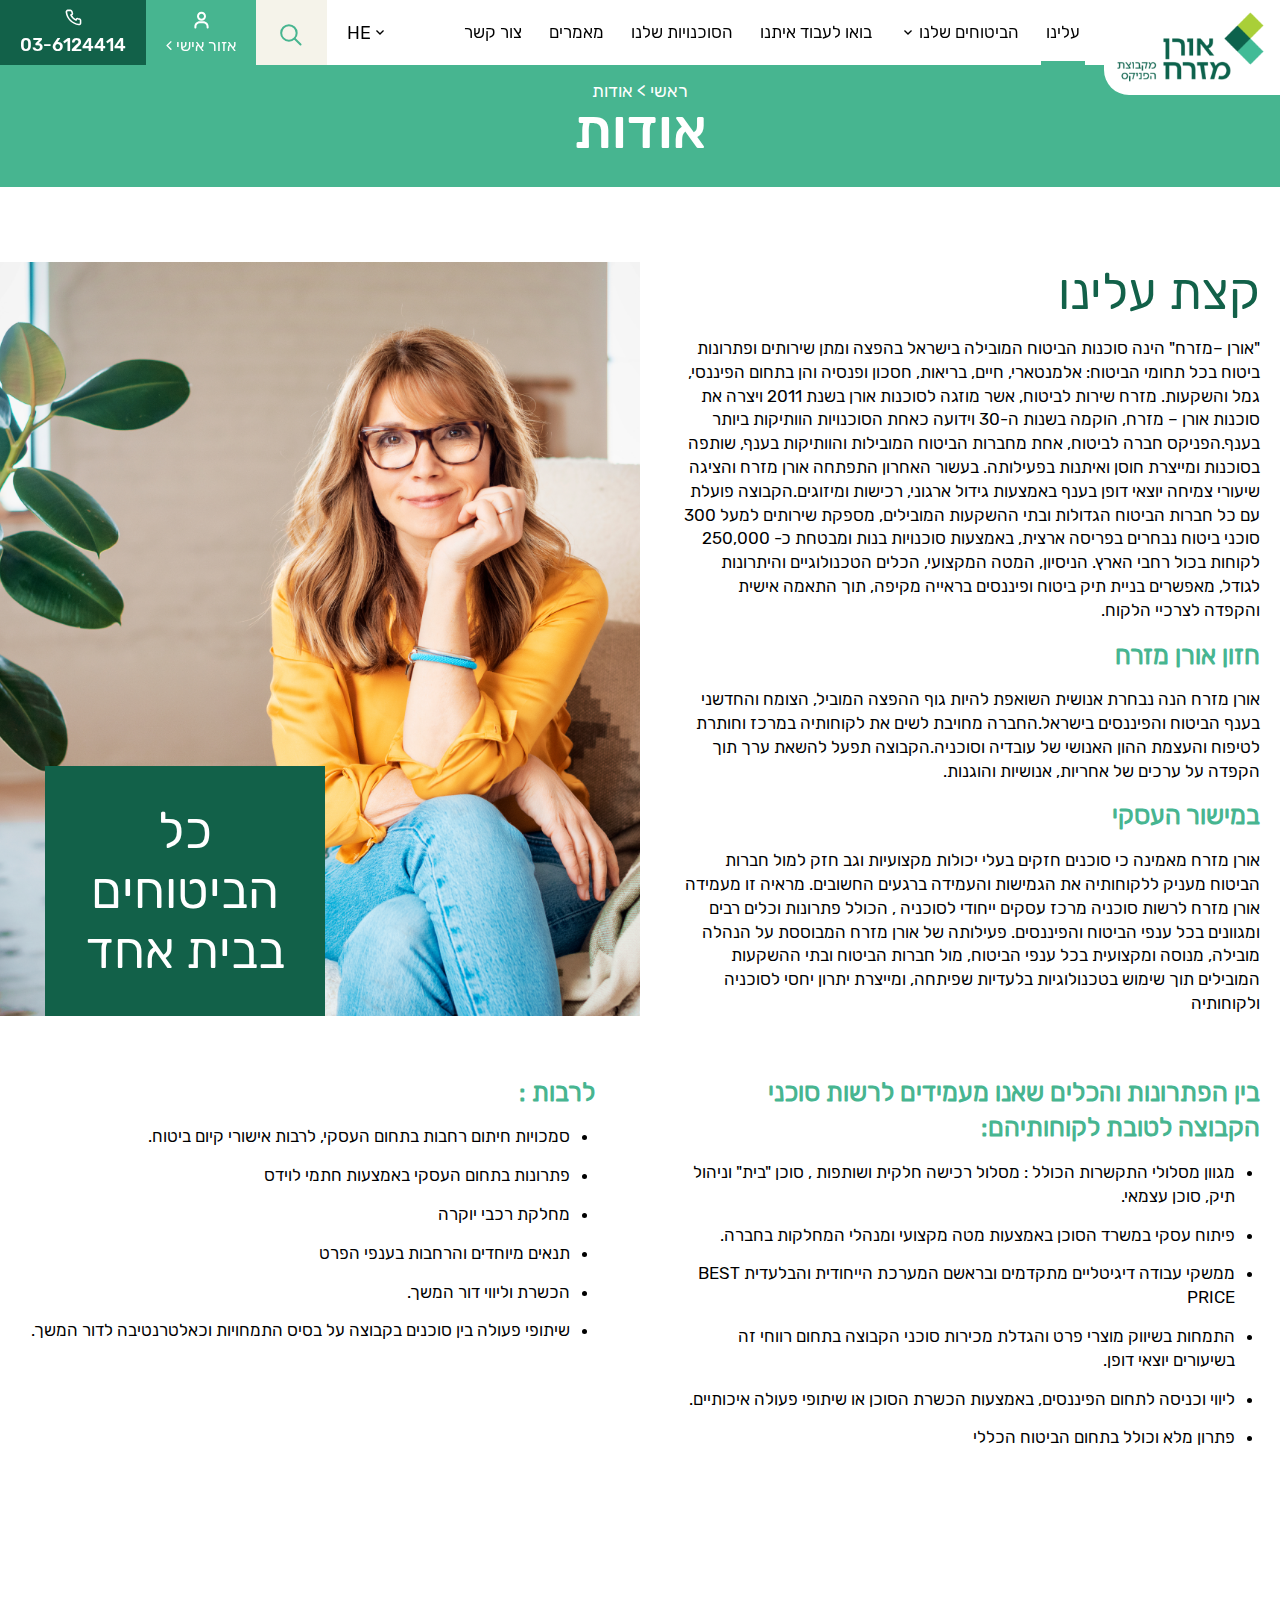
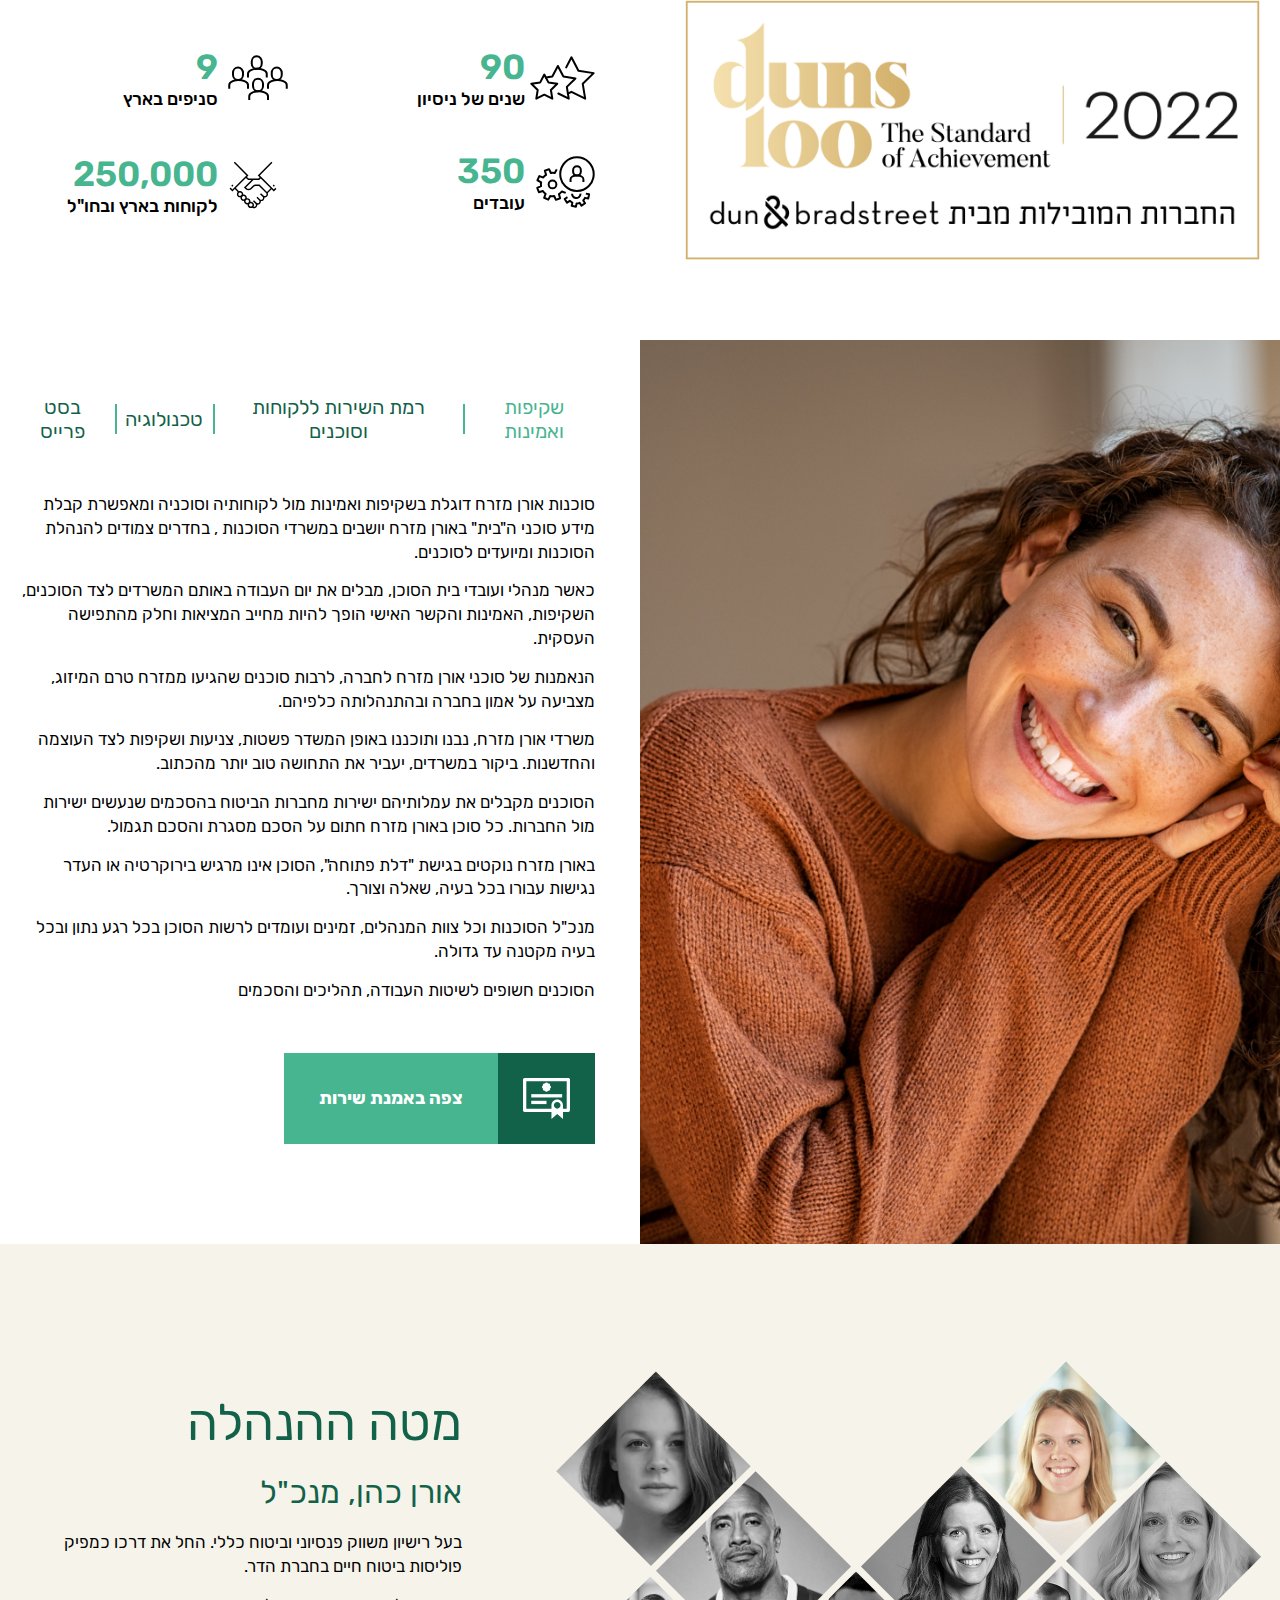
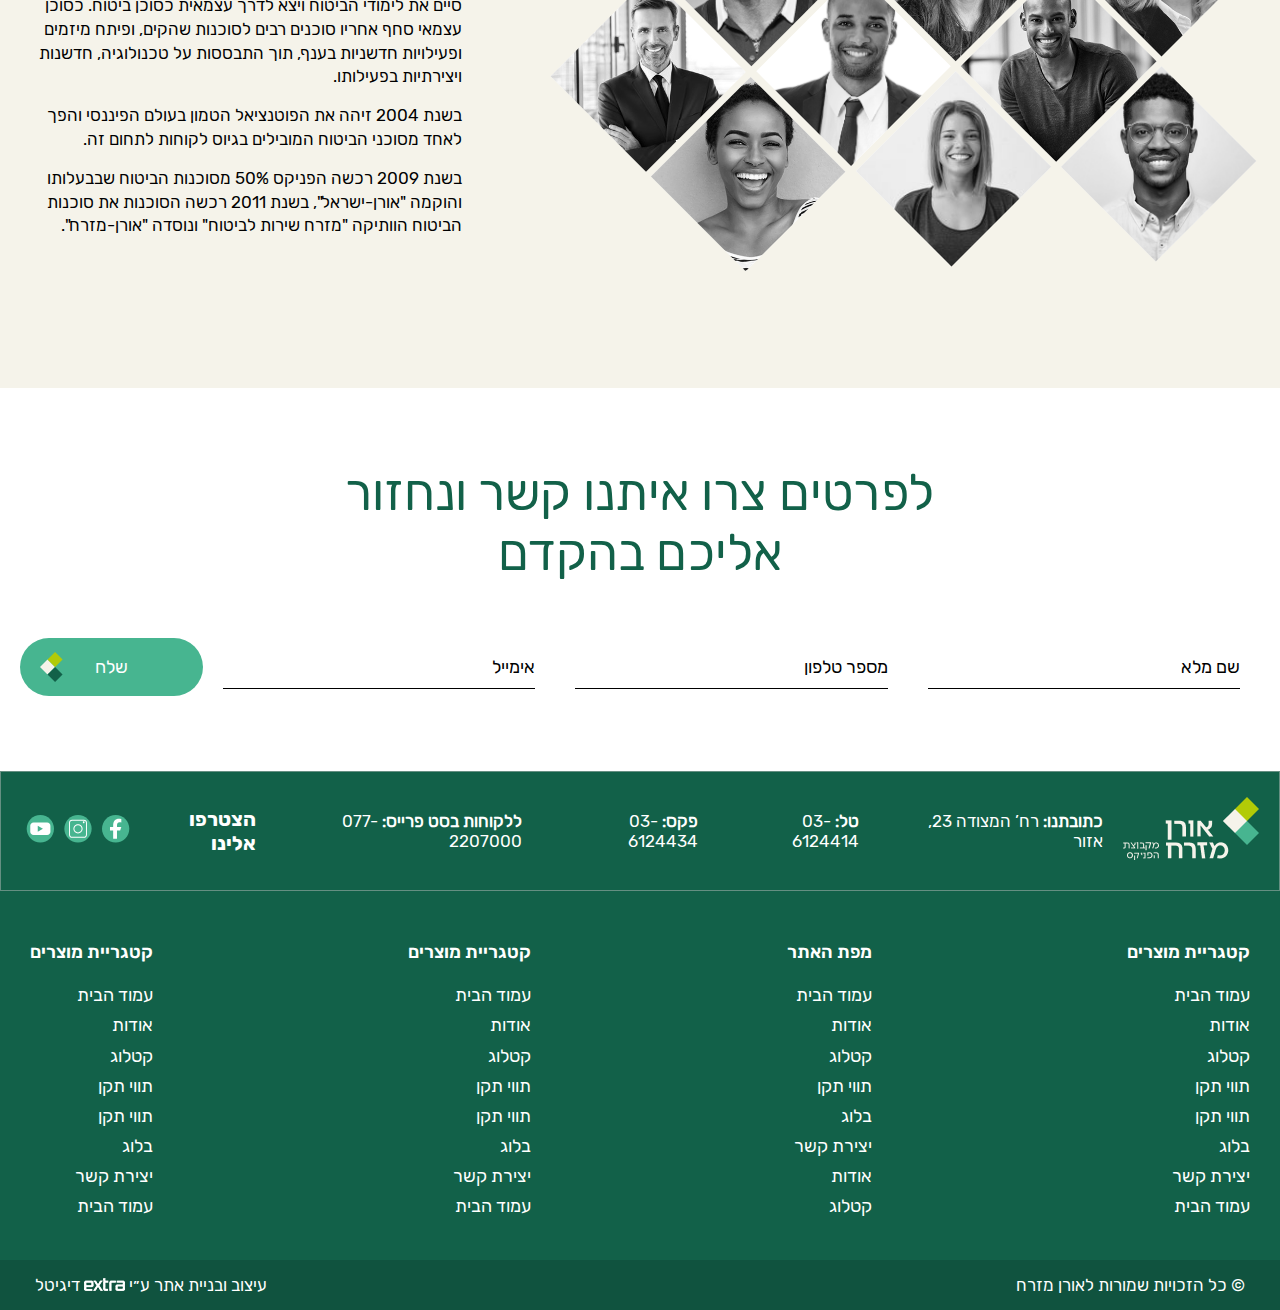
<file: app/about.html>
<!DOCTYPE html>
<html lang="en">
<head>
	<meta charset="UTF-8">
	<meta name="viewport" content="width=device-width, initial-scale=1.0">
	<link rel='shortcut icon' type='image/x-icon' href='images/favicon.ico' />
	<title>אורן מזרח</title>

	<link rel="stylesheet" href="fonts/font-awesome.min.css">
	<script src="js/jquery-3.2.0.min.js"></script>
	<script src="js/main.js"></script>

	<link rel="stylesheet" href="plugins/swiper/swiper.css">
	<script src="plugins/swiper/swiper.js"></script> 
	
	<link rel="stylesheet" href="plugins/fancybox/jquery.fancybox.css">
	<script src="plugins/fancybox/jquery.fancybox.js"></script> 
	
	<script src="plugins/scrollreveal/scrollreveal.js"></script> 
	
	<script src="plugins/mmenu/jquery-simple-mobilemenu.js"></script>
	<link rel="stylesheet" href="plugins/mmenu/styles/jquery-simple-mobilemenu-slide.css">
	

	<link rel="stylesheet" href="css/style.css">
</head>
<body>
	<header class="">
		<div class="header-inner">
			<a class="logo-cont" href="#">
				<div class="logo">
					<img src="images/index/logo.png" alt="" class="desktop">
					<img src="images/index/logo-mobile.png" alt="" class="mobile">
				</div>
				
			</a>
                                                      
			<div class="menu-cont">
				<ul class="main-menu">
					<li class="current_page_item"><a href="">עלינו</a></li>
					<li class="menu-item-has-children">
						<a href="">הביטוחים שלנו</a>
					</li>
					<li><a href="">בואו לעבוד איתנו</a></li>
					<li><a href="">הסוכנויות שלנו</a></li>
					<li><a href="">מאמרים</a></li>
					<li><a href="">צור קשר</a></li>
					
				</ul>
			</div>
			<div class="part-left">
				<div class="lang-selector">
					<p class="title">HE</p>
				</div>
				<div class="search">
					<form action="#">
						<input type="text" placeholder="איזה ביטוח תרצו?">
					</form>
				</div>
				<div class="buttons">
					<div class="button btn-search">
						<div class="icon">
							<img src="images/icons/search.svg" alt="">
						</div>
					</div>
					<div class="button profile">
						<div class="icon">
							<img src="images/icons/avatar.svg" alt="">
						</div>
						<p class="text">אזור אישי <i class="fa fa-angle-left" aria-hidden="true"></i></p>
					</div>
					<div class="button phone">
						<div class="icon">
							<img src="images/icons/phone.svg" alt="">
						</div>
						<p class="text">03-6124414</p>
					</div>

					
				</div>
			</div>

		</div>

	</header>
	
    <section class="top-inner">
		<div class="section-inner">
            <div class="breadcrumbs">
				<span>
					<a href="#">ראשי</a> > <span class="breadcrumb_last" aria-current="page">אודות</span>
				</span>
			</div>
			<p class="title">אודות</p>
		</div>
	</section>

    <section class="about">
        
        <div class="half-bg">
            <div class="parts parts-bg">
                <div class="part part-empty"></div>
                <div class="part part-bg">
                    <img src="images/inner/about.png">
                    <div class="big-square">
                        <p>כל הביטוחים בבית אחד</p>
                    </div>
                </div>
            
            </div>
            <div class="section-inner">
                <div class="parts parts-content">
                    <div class="part part-content">
                        <p class="section-title">קצת עלינו</p>

                        <div class="content">
                            <p>
                                "אורן –מזרח" הינה סוכנות הביטוח המובילה בישראל בהפצה ומתן שירותים ופתרונות ביטוח בכל תחומי הביטוח: אלמנטארי, חיים, בריאות, חסכון ופנסיה והן בתחום הפיננסי, גמל והשקעות. מזרח שירות לביטוח, אשר מוזגה לסוכנות אורן בשנת 2011 ויצרה את סוכנות אורן – מזרח, הוקמה בשנות ה-30 וידועה כאחת הסוכנויות הוותיקות ביותר בענף.הפניקס חברה לביטוח, אחת מחברות הביטוח המובילות והוותיקות בענף, שותפה בסוכנות ומייצרת חוסן ואיתנות בפעילותה. בעשור האחרון התפתחה אורן מזרח והציגה שיעורי צמיחה יוצאי דופן בענף באמצעות גידול ארגוני, רכישות ומיזוגים.הקבוצה פועלת עם כל חברות הביטוח הגדולות ובתי ההשקעות המובילים, מספקת שירותים למעל 300 סוכני ביטוח נבחרים בפריסה ארצית, באמצעות סוכנויות בנות ומבטחת כ- 250,000 לקוחות בכול רחבי הארץ.
    הניסיון, המטה המקצועי, הכלים הטכנולוגיים והיתרונות לגודל, מאפשרים בניית תיק ביטוח ופיננסים בראייה מקיפה, תוך התאמה אישית והקפדה לצרכיי הלקוח.
                            </p>
<h2>חזון אורן מזרח</h2>
<p>אורן מזרח הנה נבחרת אנושית השואפת להיות גוף ההפצה המוביל, הצומח והחדשני בענף הביטוח והפיננסים בישראל.החברה מחויבת לשים את לקוחותיה במרכז וחותרת לטיפוח והעצמת ההון האנושי של עובדיה וסוכניה.הקבוצה תפעל להשאת ערך תוך הקפדה על ערכים של אחריות, אנושיות והוגנות.</p>
<h2>במישור העסקי</h2>
<p>אורן מזרח מאמינה כי סוכנים חזקים בעלי יכולות מקצועיות וגב חזק למול חברות הביטוח מעניק ללקוחותיה את הגמישות והעמידה ברגעים החשובים. מראיה זו מעמידה אורן מזרח לרשות סוכניה מרכז עסקים ייחודי לסוכניה , הכולל פתרונות וכלים רבים ומגוונים בכל ענפי הביטוח והפיננסים. פעילותה של אורן מזרח המבוססת על הנהלה מובילה, מנוסה ומקצועית בכל ענפי הביטוח, מול חברות הביטוח ובתי ההשקעות המובילים תוך שימוש בטכנולוגיות בלעדיות שפיתחה, ומייצרת יתרון יחסי לסוכניה ולקוחותיה</p>
                        </div>
                    </div>
                    <div class="part part-bg">
                        <img src="images/inner/about.png">
                    </div>
                    
                </div>
            </div>
        </div>
        <br><br>
        <div class="section-inner">
            <div class="parts">
                <div class="part">
                    <div class="content">
                        <h2>בין הפתרונות והכלים שאנו מעמידים לרשות סוכני הקבוצה לטובת לקוחותיהם:</h2>
<ul>
 	<li>מגוון מסלולי התקשרות הכולל : מסלול רכישה חלקית ושותפות , סוכן "בית" וניהול תיק, סוכן עצמאי.</li>
 	<li>פיתוח עסקי במשרד הסוכן באמצעות מטה מקצועי ומנהלי המחלקות בחברה.</li>
 	<li>ממשקי עבודה דיגיטליים מתקדמים ובראשם המערכת הייחודית והבלעדית BEST PRICE</li>
 	<li>התמחות בשיווק מוצרי פרט והגדלת מכירות סוכני הקבוצה בתחום רווחי זה בשיעורים יוצאי דופן.</li>
 	<li>ליווי וכניסה לתחום הפיננסים, באמצעות הכשרת הסוכן או שיתופי פעולה איכותיים.</li>
 	<li>פתרון מלא וכולל בתחום הביטוח הכללי</li>
</ul>
                    </div>
                </div>
                <div class="part">
                    <div class="content">
                        <h2>לרבות :</h2>
<ul>
 	<li>סמכויות חיתום רחבות בתחום העסקי, לרבות אישורי קיום ביטוח.</li>
 	<li>פתרונות בתחום העסקי באמצעות חתמי לוידס</li>
 	<li>מחלקת רכבי יוקרה</li>
 	<li>תנאים מיוחדים והרחבות בענפי הפרט</li>
 	<li>הכשרת וליווי דור המשך.</li>
 	<li>שיתופי פעולה בין סוכנים בקבוצה על בסיס התמחויות וכאלטרנטיבה לדור המשך.</li>
</ul>
                    </div>
                </div>
            </div>
        </div>
        
    </section>

    <section class="section about-index inner">
        <div class="section-inner">
            <div class="parts ai-center">
                <div class="part">
                    <div class="image">
                        <img src="images/inner/logo-counters.png">
                    </div>
                </div>
                <div class="part">
                    <div class="counters">
                        <div class="boxes">
                            <div class="box">
                                <div class="inner">
                                    <div class="icon">
                                        <img src="images/index/about-icons/a1.svg" alt="">
                                    </div>
                                    <div class="text">
                                        <p class="number">90</p>
                                        <p class="description">שנים של ניסיון</p>
                                    </div>
                                </div>
                            </div>
                            <div class="box">
                                <div class="inner">
                                    <div class="icon">
                                        <img src="images/index/about-icons/a2.svg" alt="">
                                    </div>
                                    <div class="text">
                                        <p class="number">9</p>
                                        <p class="description">סניפים בארץ</p>
                                    </div>
                                </div>
                            </div>
                            <div class="box">
                                <div class="inner">
                                    <div class="icon">
                                        <img src="images/index/about-icons/a3.svg" alt="">
                                    </div>
                                    <div class="text">
                                        <p class="number">350</p>
                                        <p class="description">עובדים</p>
                                    </div>
                                </div>
                            </div>
                            <div class="box">
                                <div class="inner">
                                    <div class="icon">
                                        <img src="images/index/about-icons/a4.svg" alt="">
                                    </div>
                                    <div class="text">
                                        <p class="number">250,000</p>
                                        <p class="description">לקוחות בארץ ובחו"ל</p>
                                    </div>
                                </div>
                            </div>
                        </div>
                    </div>
                </div>
            </div>
        </div>
    </section>

    <section class="advantages">
        <div class="half-bg">
            <div class="parts parts-bg">
                <div class="part part-bg">
                    <img src="images/inner/bg-advantages.png">
                </div>
            <div class="part part-empty"></div>
            </div>
            <div class="section-inner">
                <div class="parts parts-content">
                    <div class="part part-bg">
                        <img src="images/inner/bg-advantages.png">
                    </div>
                    <div class="part part-content">
                        <div class="tabs-menu">
                            <div class="items">
                                <div class="item active">שקיפות ואמינות</div>
                                <div class="item">רמת השירות ללקוחות וסוכנים </div>
                                <div class="item">טכנולוגיה</div>
                                <div class="item">בסט פרייס</div>
                            </div>
                        </div>

                        <div class="tabs">
                            <div class="tab">
                                <div class="content">
                                    
                                        <p>סוכנות אורן מזרח דוגלת בשקיפות ואמינות מול לקוחותיה וסוכניה ומאפשרת קבלת מידע סוכני ה"בית" באורן מזרח יושבים במשרדי הסוכנות , בחדרים צמודים להנהלת הסוכנות ומיועדים לסוכנים.</p>
                                        <p>כאשר מנהלי ועובדי בית הסוכן, מבלים את יום העבודה באותם המשרדים לצד הסוכנים, השקיפות, האמינות והקשר האישי הופך להיות מחייב המציאות וחלק מהתפישה העסקית.</p>
                                        <p>הנאמנות של סוכני אורן מזרח לחברה, לרבות סוכנים שהגיעו ממזרח טרם המיזוג, מצביעה על אמון בחברה ובהתנהלותה כלפיהם.</p>
                                        <p>משרדי אורן מזרח, נבנו ותוכננו באופן המשדר פשטות, צניעות ושקיפות לצד העוצמה והחדשנות. ביקור במשרדים, יעביר את התחושה טוב יותר מהכתוב.</p>
                                        <p>
                                            הסוכנים מקבלים את עמלותיהם ישירות מחברות הביטוח בהסכמים שנעשים ישירות מול החברות.
                                            כל סוכן באורן מזרח חתום על הסכם מסגרת והסכם תגמול.
                                        </p>
                                        <p>באורן מזרח נוקטים בגישת "דלת פתוחה", הסוכן אינו מרגיש בירוקרטיה או העדר נגישות עבורו בכל בעיה, שאלה וצורך.</p>
                                        <p> מנכ"ל הסוכנות וכל צוות המנהלים, זמינים ועומדים לרשות הסוכן בכל רגע נתון ובכל בעיה מקטנה עד גדולה.</p>
                                        <p>הסוכנים חשופים לשיטות העבודה, תהליכים והסכמים</p>
                                    

                                </div>

                                <div class="button">
                                    <div class="icon">
                                        <img src="images/icons/diploma.svg" alt="">
                                    </div>
                                    <div class="text">
                                        <span>צפה באמנת שירות</span>
                                    </div>
                                </div>
                            </div>
                        </div>
                    </div>
                </div>
            </div>
        </div>
        <div class="section-inner">
        </div>
    </section>

    <section class="team">
        <div class="section-inner">
            <p class="section-title mobile">מטה ההנהלה</p>
            <div class="parts ai-center">
                <div class="part">
                    <div class="grid-diamond">
                        <div class="item empty"></div>
                        <div class="item empty"></div>
                        <div class="item active"><img src="images/inner/team/1.png"></div>
                        <div class="item"><img src="images/inner/team/2.png"></div>
                        <div class="item empty"></div>
                        <div class="item empty"></div>
                        <div class="item empty"></div>
                        <div class="item"><img src="images/inner/team/3.png"></div>
                        <div class="item"><img src="images/inner/team/4.png"></div>
                        <div class="item"><img src="images/inner/team/5.png"></div>
                        <div class="item"><img src="images/inner/team/6.png"></div>
                        <div class="item"><img src="images/inner/team/7.png"></div>
                        <div class="item"><img src="images/inner/team/8.png"></div>
                        <div class="item"><img src="images/inner/team/9.png"></div>
                        <div class="item empty"></div>
                        <div class="item empty"></div>
                        <div class="item"><img src="images/inner/team/10.png"></div>
                        <div class="item"><img src="images/inner/team/11.png"></div>
                        <div class="item empty"></div>
                        <div class="item empty"></div>
                    </div>
                </div>
                <div class="part">
                    <p class="section-title desktop">מטה ההנהלה</p>

                    <div class="person">
                        <p class="name">אורן כהן, מנכ"ל</p>

                        <div class="content">
                            <p>
                                בעל רישיון משווק פנסיוני וביטוח כללי.
                                החל את דרכו כמפיק פוליסות ביטוח חיים בחברת הדר.
                            </p>
                            
                             <p>
                                 סיים את לימודי הביטוח ויצא לדרך עצמאית כסוכן ביטוח.
                                 כסוכן עצמאי סחף אחריו סוכנים רבים לסוכנות שהקים, ופיתח מיזמים ופעילויות חדשניות בענף, תוך התבססות על טכנולוגיה, חדשנות ויצירתיות בפעילותו.
                             </p>
                             
                             <p>בשנת 2004 זיהה את הפוטנציאל הטמון בעולם הפיננסי והפך לאחד מסוכני הביטוח המובילים בגיוס לקוחות לתחום זה.</p>

                             <p>בשנת 2009 רכשה הפניקס 50% מסוכנות הביטוח שבבעלותו והוקמה "אורן-ישראל", בשנת 2011 רכשה הסוכנות את סוכנות הביטוח הוותיקה "מזרח שירות לביטוח" ונוסדה "אורן-מזרח".</p>
                        </div>
                    </div>
                </div>
            </div>
        </div>
    </section>
    <section class="section contact-index">
        <div class="section-inner">
            <p class="section-title centered">לפרטים צרו איתנו קשר
                ונחזור אליכם בהקדם</p>
            <div role="form" class="wpcf7" id="wpcf7-f5-o1" lang="he-IL" dir="rtl">
                <div class="screen-reader-response"><p role="status" aria-live="polite" aria-atomic="true"></p> <ul></ul></div>
                <form action="/thanks/#wpcf7-f5-o1" method="post" class="wpcf7-form init" novalidate="novalidate" data-status="init">
                <span class="wpcf7-form-control-wrap your-name"><input type="text" name="your-name" value="" size="40" class="wpcf7-form-control wpcf7-text" aria-invalid="false" placeholder="שם מלא"></span>
                <span class="wpcf7-form-control-wrap your-tel"><input type="tel" name="your-tel" value="" size="40" class="wpcf7-form-control wpcf7-text wpcf7-tel wpcf7-validates-as-tel" aria-invalid="false" placeholder="מספר טלפון"></span>
                <span class="wpcf7-form-control-wrap your-email"><input type="email" name="your-email" value="" size="40" class="wpcf7-form-control wpcf7-text wpcf7-email wpcf7-validates-as-required wpcf7-validates-as-email" aria-required="true" aria-invalid="false" placeholder="אימייל"></span>
                <input type="hidden" name="thankyou-page" value="/thanks" class="wpcf7-form-control wpcf7-hidden">
                
                <div class="wrapper-submit">
                <input type="submit" value="שלח" class="wpcf7-form-control has-spinner wpcf7-submit"><span class="wpcf7-spinner"></span>
                <img src="images/icons/cubes-logo.svg">
                </div><div class="wpcf7-response-output" aria-hidden="true"></div></form></div>
        </div>
    </section>

    <footer class="section footer fp-auto-height">
        <div class="part-before-top">
            <div class="section-inner">
                <div class="wrapper">
                    <div class="logo">
                        <img src="images/index/logo-footer.png">
                    </div>
                    <div class="contacts">
                        <p><strong>כתובתנו:</strong> רח’ המצודה 23, אזור </p>         
                        <p><strong>טל:</strong> 03-6124414</p>
                        <p><strong>פקס:</strong> 03-6124434 </p>
                        <p><strong>ללקוחות בסט פרייס:</strong> 077-2207000</p>
                    </div>
                    <div class="wrapper-social">
                        <p class="title">הצטרפו אלינו</p>
                        <a href="#"><img src="images/icons/social/fb.svg" alt=""></a>
                        <a href="#"><img src="images/icons/social/insta.svg" alt=""></a>
                        <a href="#"><img src="images/icons/social/youtube.svg" alt=""></a>	
                    </div>
                </div>
            </div>
        </div>
        <div class="part-top">
            <div class="section-inner">
                <div class="cols">
                    <div class="col">
                        <p class="title">קטגריית מוצרים</p>
                        <div class="content">
                            <div class="menu-cont">
                                <ul class="menu">
                                    <li><a href="">עמוד הבית</a></li>
                                    <li><a href="">אודות</a></li>
                                    <li><a href="">קטלוג</a></li>
                                    <li><a href="">תווי תקן</a></li>
                                    <li><a href="">תווי תקן</a></li>
                                    <li><a href="">בלוג</a></li>
                                    <li><a href="">יצירת קשר</a></li>
                                    <li><a href="">עמוד הבית</a></li>
                                </ul>
                            </div>
                        </div>
                    </div>
                    <div class="col">
                        <p class="title">מפת האתר</p>
                        <div class="content">
                            <div class="menu-cont">
                                <ul class="menu">
                                    <li><a href="">עמוד הבית</a></li>
                                    <li><a href="">אודות</a></li>
                                    <li><a href="">קטלוג</a></li>
                                    <li><a href="">תווי תקן</a></li>
                                    <li><a href="">בלוג</a></li>
                                    <li><a href="">יצירת קשר</a></li>
                                    <li><a href="">אודות</a></li>
                                    <li><a href="">קטלוג</a></li>
                                </ul>
                            </div>
                        </div>
                    </div>
                    <div class="col">
                        <p class="title">קטגריית מוצרים</p>
                        <div class="content">
                            <div class="menu-cont">
                                <ul class="menu">
                                    <li><a href="">עמוד הבית</a></li>
                                    <li><a href="">אודות</a></li>
                                    <li><a href="">קטלוג</a></li>
                                    <li><a href="">תווי תקן</a></li>
                                    <li><a href="">תווי תקן</a></li>
                                    <li><a href="">בלוג</a></li>
                                    <li><a href="">יצירת קשר</a></li>
                                    <li><a href="">עמוד הבית</a></li>
                                </ul>
                            </div>
                        </div>
                    </div>

                    <div class="col">
                        <p class="title">קטגריית מוצרים</p>
                        <div class="content">
                            <div class="menu-cont">
                                <ul class="menu">
                                    <li><a href="">עמוד הבית</a></li>
                                    <li><a href="">אודות</a></li>
                                    <li><a href="">קטלוג</a></li>
                                    <li><a href="">תווי תקן</a></li>
                                    <li><a href="">תווי תקן</a></li>
                                    <li><a href="">בלוג</a></li>
                                    <li><a href="">יצירת קשר</a></li>
                                    <li><a href="">עמוד הבית</a></li>
                                </ul>
                            </div>
                        </div>
                    </div>

        
                </div>	
            </div>
        </div>

        <div class="part-bottom">
            <div class="section-inner">
                <p class="copy">© כל הזכויות שמורות לאורן מזרח</p>
        
                <p class="credit">
                    <span>עיצוב ובניית אתר ע״י </span>
                    <img src="images/logoextra.png" alt="">
                    <span>דיגיטל</span>
                </p>
            </div>
        </div>
    </footer>

	

	<script>
		$(document).ready(function ($) {

		});
	</script>
</body>
</html>
</file>
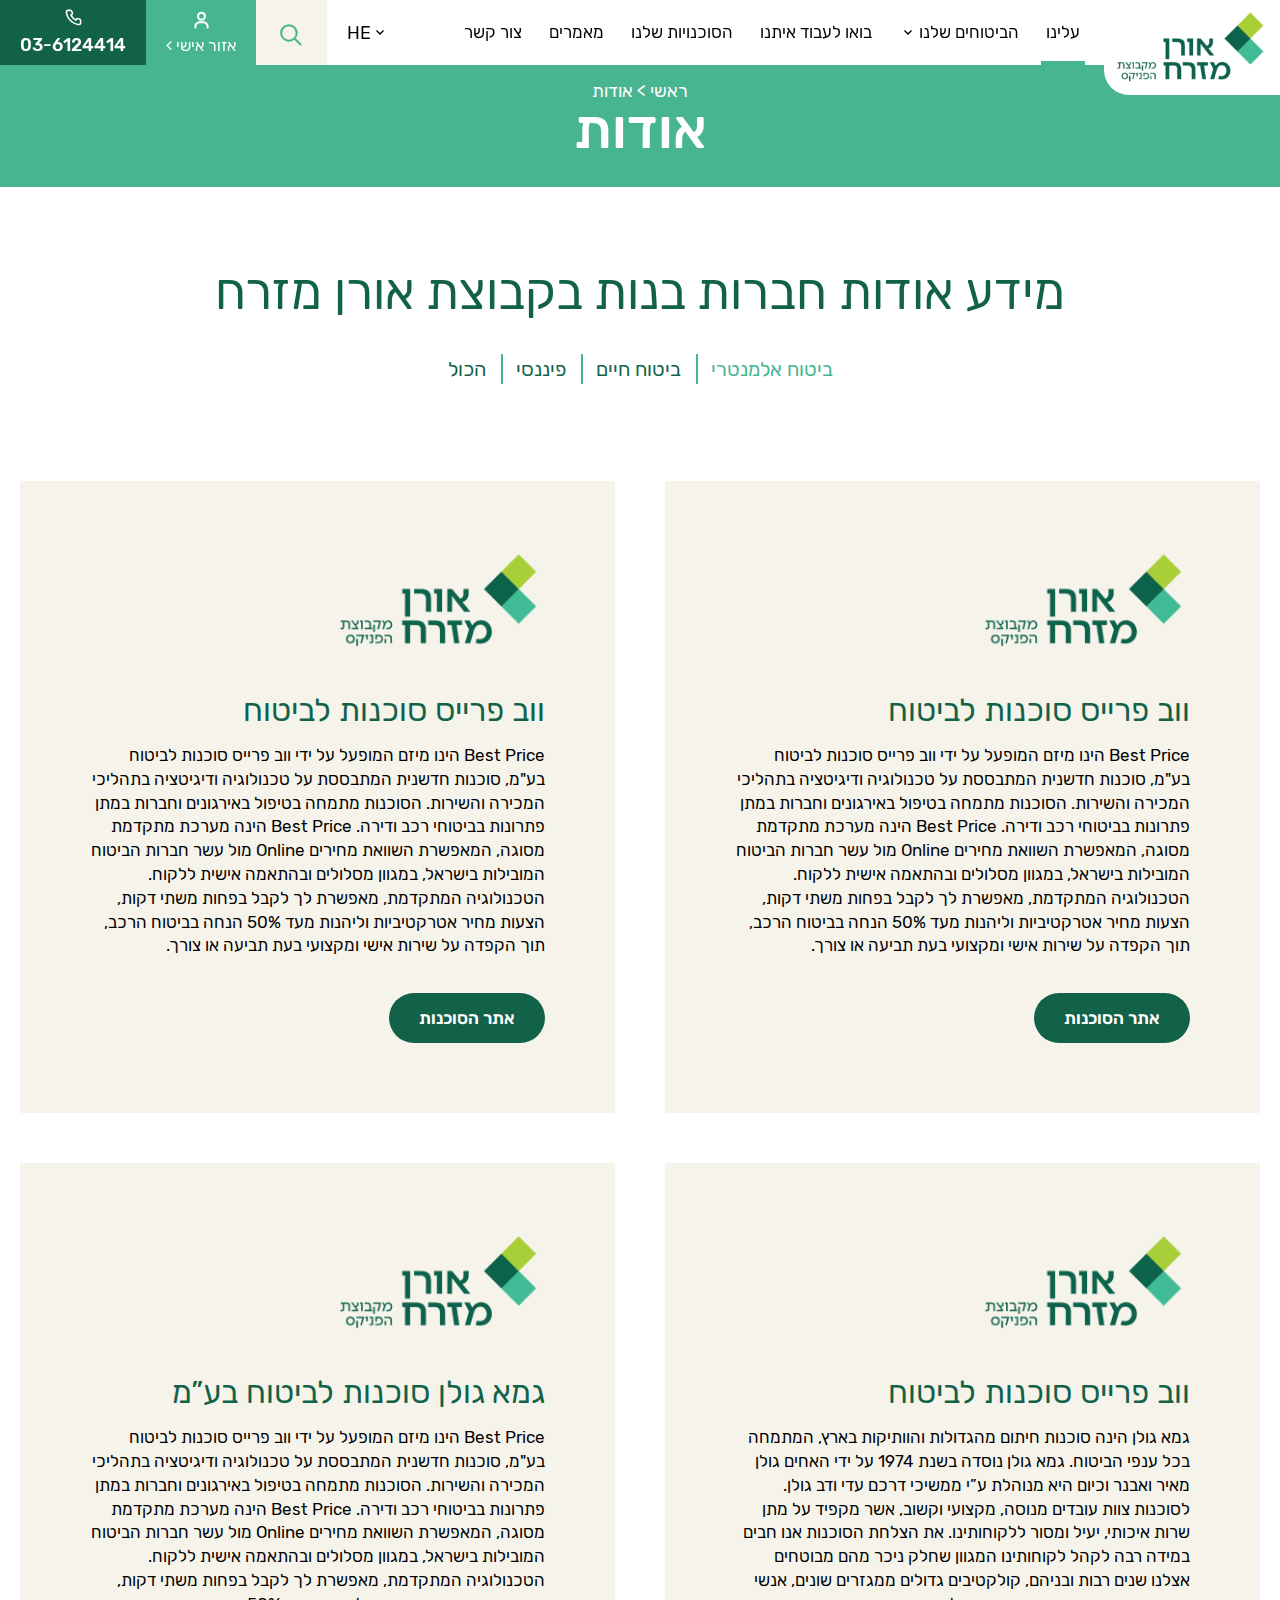
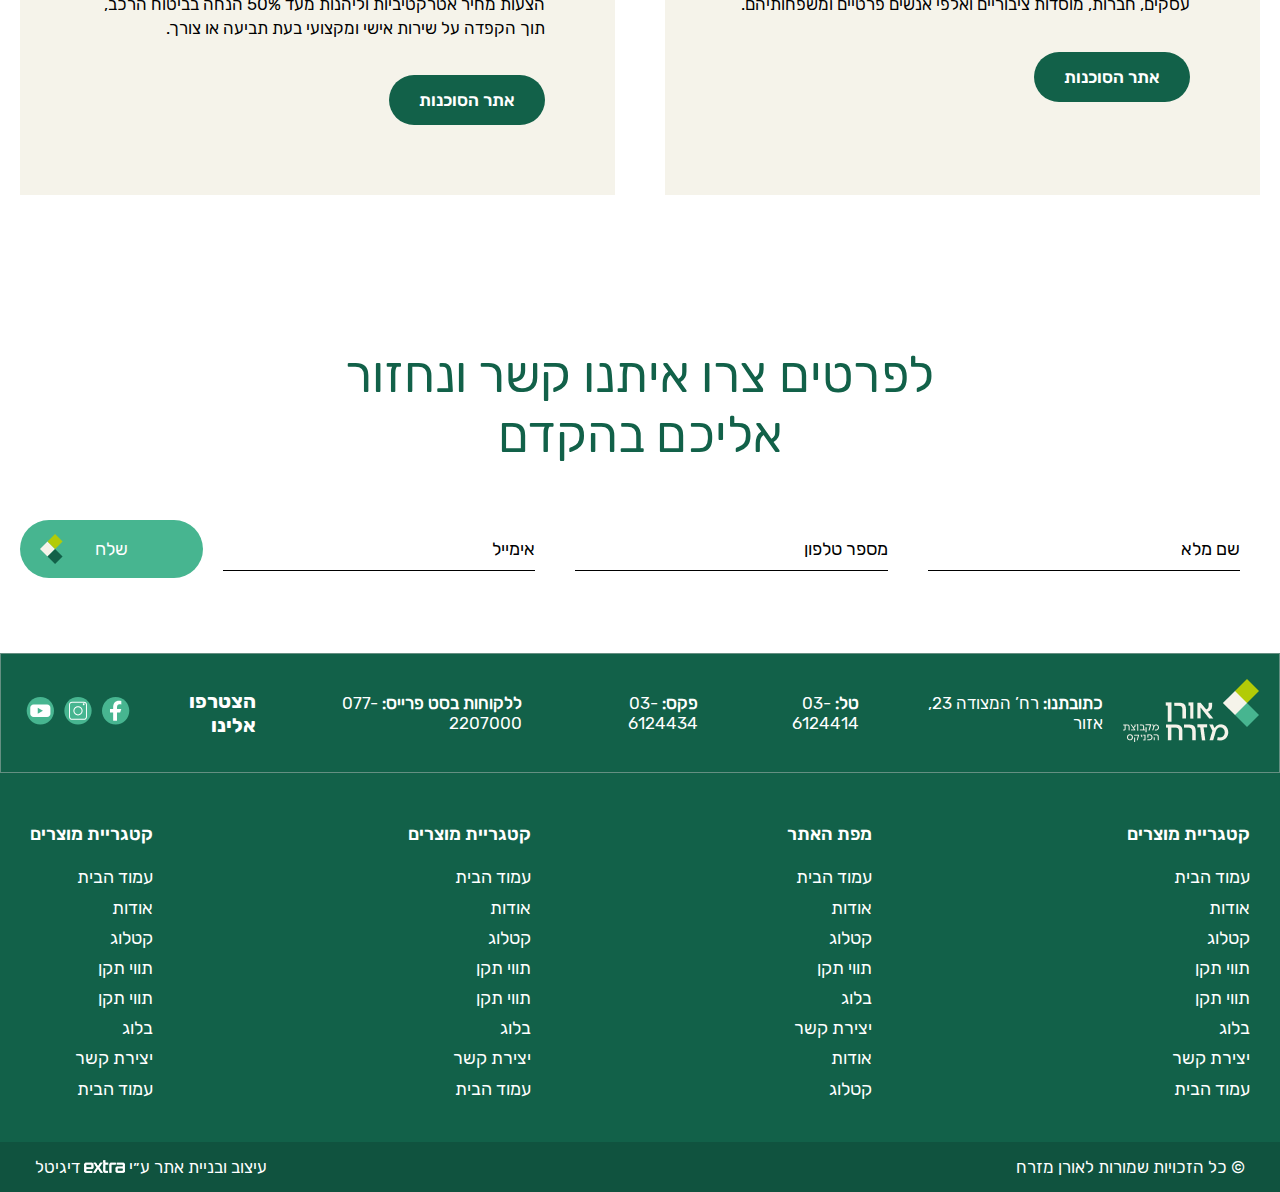
<file: app/agencies.html>
<!DOCTYPE html>
<html lang="en">
<head>
	<meta charset="UTF-8">
	<meta name="viewport" content="width=device-width, initial-scale=1.0">
	<link rel='shortcut icon' type='image/x-icon' href='images/favicon.ico' />
	<title>אורן מזרח</title>

	<link rel="stylesheet" href="fonts/font-awesome.min.css">
	<script src="js/jquery-3.2.0.min.js"></script>
	<script src="js/main.js"></script>

	<link rel="stylesheet" href="plugins/swiper/swiper.css">
	<script src="plugins/swiper/swiper.js"></script> 
	
	<link rel="stylesheet" href="plugins/fancybox/jquery.fancybox.css">
	<script src="plugins/fancybox/jquery.fancybox.js"></script> 
	
	<script src="plugins/scrollreveal/scrollreveal.js"></script> 
	
	<script src="plugins/mmenu/jquery-simple-mobilemenu.js"></script>
	<link rel="stylesheet" href="plugins/mmenu/styles/jquery-simple-mobilemenu-slide.css">
	

	<link rel="stylesheet" href="css/style.css">
</head>
<body>
	<header class="">
		<div class="header-inner">
			<a class="logo-cont" href="#">
				<div class="logo">
					<img src="images/index/logo.png" alt="" class="desktop">
					<img src="images/index/logo-mobile.png" alt="" class="mobile">
				</div>
				
			</a>
                                                      
			<div class="menu-cont">
				<ul class="main-menu">
					<li class="current_page_item"><a href="">עלינו</a></li>
					<li class="menu-item-has-children">
						<a href="">הביטוחים שלנו</a>
					</li>
					<li><a href="">בואו לעבוד איתנו</a></li>
					<li><a href="">הסוכנויות שלנו</a></li>
					<li><a href="">מאמרים</a></li>
					<li><a href="">צור קשר</a></li>
					
				</ul>
			</div>
			<div class="part-left">
				<div class="lang-selector">
					<p class="title">HE</p>
				</div>
				<div class="search">
					<form action="#">
						<input type="text" placeholder="איזה ביטוח תרצו?">
					</form>
				</div>
				<div class="buttons">
					<div class="button btn-search">
						<div class="icon">
							<img src="images/icons/search.svg" alt="">
						</div>
					</div>
					<div class="button profile">
						<div class="icon">
							<img src="images/icons/avatar.svg" alt="">
						</div>
						<p class="text">אזור אישי <i class="fa fa-angle-left" aria-hidden="true"></i></p>
					</div>
					<div class="button phone">
						<div class="icon">
							<img src="images/icons/phone.svg" alt="">
						</div>
						<p class="text">03-6124414</p>
					</div>

					
				</div>
			</div>

		</div>


	</header>
	
    <section class="top-inner">
		<div class="section-inner">
            <div class="breadcrumbs">
				<span>
					<a href="#">ראשי</a> > <span class="breadcrumb_last" aria-current="page">אודות</span>
				</span>
			</div>
			<p class="title">אודות</p>

            
		</div>

	</section>

    <section class="agencies">
        <div class="section-inner">
            <p class="section-title centered">מידע אודות חברות בנות בקבוצת אורן מזרח</p>
            <div class="tabs-menu blog">
                <div class="items">
                    <div class="item active">ביטוח אלמנטרי</div>
                    <div class="item">ביטוח חיים</div>
                    <div class="item">פיננסי</div>
                    <div class="item">הכול</div>
                </div>
            </div>  

            <div class="boxes">
                <div class="box">
                    <div class="inner">
                        <div class="logo">
                            <img src="images/index/logo.png" alt="">
                        </div>
                        <div class="text">
                            <p class="title">ווב פרייס סוכנות לביטוח</p>
                            <div class="content">
                                <p>Best Price הינו מיזם המופעל על ידי ווב פרייס סוכנות לביטוח בע"מ, סוכנות חדשנית המתבססת על טכנולוגיה ודיגיטציה בתהליכי המכירה והשירות.
                                    הסוכנות מתמחה בטיפול באירגונים וחברות במתן פתרונות בביטוחי רכב ודירה.
                                    Best Price הינה מערכת מתקדמת מסוגה, המאפשרת השוואת מחירים Online מול עשר חברות הביטוח המובילות בישראל, במגוון מסלולים ובהתאמה אישית ללקוח.
                                    הטכנולוגיה המתקדמת, מאפשרת לך לקבל בפחות משתי דקות, הצעות מחיר אטרקטיביות וליהנות מעד 50% הנחה בביטוח הרכב, תוך הקפדה על שירות אישי ומקצועי בעת תביעה או צורך.</p>
                            </div>
                            <a href="#" class="button-regular">אתר הסוכנות</a>
                        </div>
                    </div>
                </div>
                <div class="box">
                    <div class="inner">
                        <div class="logo">
                            <img src="images/index/logo.png" alt="">
                        </div>
                        <div class="text">
                            <p class="title">ווב פרייס סוכנות לביטוח</p>
                            <div class="content">
                                <p>Best Price הינו מיזם המופעל על ידי ווב פרייס סוכנות לביטוח בע"מ, סוכנות חדשנית המתבססת על טכנולוגיה ודיגיטציה בתהליכי המכירה והשירות.
                                    הסוכנות מתמחה בטיפול באירגונים וחברות במתן פתרונות בביטוחי רכב ודירה.
                                    Best Price הינה מערכת מתקדמת מסוגה, המאפשרת השוואת מחירים Online מול עשר חברות הביטוח המובילות בישראל, במגוון מסלולים ובהתאמה אישית ללקוח.
                                    הטכנולוגיה המתקדמת, מאפשרת לך לקבל בפחות משתי דקות, הצעות מחיר אטרקטיביות וליהנות מעד 50% הנחה בביטוח הרכב, תוך הקפדה על שירות אישי ומקצועי בעת תביעה או צורך.</p>
                            </div>
                            <a href="#" class="button-regular">אתר הסוכנות</a>
                        </div>
                    </div>
                </div>
                <div class="box">
                    <div class="inner">
                        <div class="logo">
                            <img src="images/index/logo.png" alt="">
                        </div>
                        <div class="text">
                            <p class="title">ווב פרייס סוכנות לביטוח</p>
                            <div class="content">
                                <p>גמא גולן הינה סוכנות חיתום מהגדולות והוותיקות בארץ, המתמחה בכל ענפי הביטוח. גמא גולן נוסדה בשנת 1974 על ידי האחים גולן מאיר ואבנר וכיום היא מנוהלת ע”י ממשיכי דרכם עדי ודב גולן.
                                    לסוכנות צוות עובדים מנוסה, מקצועי וקשוב, אשר מקפיד על מתן שרות איכותי, יעיל ומסור ללקוחותינו.
                                    את הצלחת הסוכנות אנו חבים במידה רבה לקהל לקוחותינו המגוון שחלק ניכר מהם מבוטחים אצלנו שנים רבות ובניהם, קולקטיבים גדולים ממגזרים שונים, אנשי עסקים, חברות, מוסדות ציבוריים ואלפי אנשים פרטיים ומשפחותיהם.
                                    
                                    </p>
                            </div>
                            <a href="#" class="button-regular">אתר הסוכנות</a>
                        </div>
                    </div>
                </div>
                <div class="box">
                    <div class="inner">
                        <div class="logo">
                            <img src="images/index/logo.png" alt="">
                        </div>
                        <div class="text">
                            <p class="title">גמא גולן סוכנות לביטוח בע”מ</p>
                            <div class="content">
                                <p>Best Price הינו מיזם המופעל על ידי ווב פרייס סוכנות לביטוח בע"מ, סוכנות חדשנית המתבססת על טכנולוגיה ודיגיטציה בתהליכי המכירה והשירות.
                                    הסוכנות מתמחה בטיפול באירגונים וחברות במתן פתרונות בביטוחי רכב ודירה.
                                    Best Price הינה מערכת מתקדמת מסוגה, המאפשרת השוואת מחירים Online מול עשר חברות הביטוח המובילות בישראל, במגוון מסלולים ובהתאמה אישית ללקוח.
                                    הטכנולוגיה המתקדמת, מאפשרת לך לקבל בפחות משתי דקות, הצעות מחיר אטרקטיביות וליהנות מעד 50% הנחה בביטוח הרכב, תוך הקפדה על שירות אישי ומקצועי בעת תביעה או צורך.</p>
                            </div>
                            <a href="#" class="button-regular">אתר הסוכנות</a>
                        </div>
                    </div>
                </div>
            </div>
        </div>
    </section>

    <section class="section contact-index">
        <div class="section-inner">
            <p class="section-title centered">לפרטים צרו איתנו קשר
                ונחזור אליכם בהקדם</p>
            <div role="form" class="wpcf7" id="wpcf7-f5-o1" lang="he-IL" dir="rtl">
                <div class="screen-reader-response"><p role="status" aria-live="polite" aria-atomic="true"></p> <ul></ul></div>
                <form action="/thanks/#wpcf7-f5-o1" method="post" class="wpcf7-form init" novalidate="novalidate" data-status="init">
                <span class="wpcf7-form-control-wrap your-name"><input type="text" name="your-name" value="" size="40" class="wpcf7-form-control wpcf7-text" aria-invalid="false" placeholder="שם מלא"></span>
                <span class="wpcf7-form-control-wrap your-tel"><input type="tel" name="your-tel" value="" size="40" class="wpcf7-form-control wpcf7-text wpcf7-tel wpcf7-validates-as-tel" aria-invalid="false" placeholder="מספר טלפון"></span>
                <span class="wpcf7-form-control-wrap your-email"><input type="email" name="your-email" value="" size="40" class="wpcf7-form-control wpcf7-text wpcf7-email wpcf7-validates-as-required wpcf7-validates-as-email" aria-required="true" aria-invalid="false" placeholder="אימייל"></span>
                <input type="hidden" name="thankyou-page" value="/thanks" class="wpcf7-form-control wpcf7-hidden">
                
                <div class="wrapper-submit">
                <input type="submit" value="שלח" class="wpcf7-form-control has-spinner wpcf7-submit"><span class="wpcf7-spinner"></span>
                <img src="images/icons/cubes-logo.svg">
                </div><div class="wpcf7-response-output" aria-hidden="true"></div></form></div>
        </div>
    </section>

    <footer class="section footer fp-auto-height">
        <div class="part-before-top">
            <div class="section-inner">
                <div class="wrapper">
                    <div class="logo">
                        <img src="images/index/logo-footer.png">
                    </div>
                    <div class="contacts">
                        <p><strong>כתובתנו:</strong> רח’ המצודה 23, אזור </p>         
                        <p><strong>טל:</strong> 03-6124414</p>
                        <p><strong>פקס:</strong> 03-6124434 </p>
                        <p><strong>ללקוחות בסט פרייס:</strong> 077-2207000</p>
                    </div>
                    <div class="wrapper-social">
                        <p class="title">הצטרפו אלינו</p>
                        <a href="#"><img src="images/icons/social/fb.svg" alt=""></a>
                        <a href="#"><img src="images/icons/social/insta.svg" alt=""></a>
                        <a href="#"><img src="images/icons/social/youtube.svg" alt=""></a>	
                    </div>
                </div>
            </div>
        </div>
        <div class="part-top">
            <div class="section-inner">
                <div class="cols">
                    <div class="col">
                        <p class="title">קטגריית מוצרים</p>
                        <div class="content">
                            <div class="menu-cont">
                                <ul class="menu">
                                    <li><a href="">עמוד הבית</a></li>
                                    <li><a href="">אודות</a></li>
                                    <li><a href="">קטלוג</a></li>
                                    <li><a href="">תווי תקן</a></li>
                                    <li><a href="">תווי תקן</a></li>
                                    <li><a href="">בלוג</a></li>
                                    <li><a href="">יצירת קשר</a></li>
                                    <li><a href="">עמוד הבית</a></li>
                                </ul>
                            </div>
                        </div>
                    </div>
                    <div class="col">
                        <p class="title">מפת האתר</p>
                        <div class="content">
                            <div class="menu-cont">
                                <ul class="menu">
                                    <li><a href="">עמוד הבית</a></li>
                                    <li><a href="">אודות</a></li>
                                    <li><a href="">קטלוג</a></li>
                                    <li><a href="">תווי תקן</a></li>
                                    <li><a href="">בלוג</a></li>
                                    <li><a href="">יצירת קשר</a></li>
                                    <li><a href="">אודות</a></li>
                                    <li><a href="">קטלוג</a></li>
                                </ul>
                            </div>
                        </div>
                    </div>
                    <div class="col">
                        <p class="title">קטגריית מוצרים</p>
                        <div class="content">
                            <div class="menu-cont">
                                <ul class="menu">
                                    <li><a href="">עמוד הבית</a></li>
                                    <li><a href="">אודות</a></li>
                                    <li><a href="">קטלוג</a></li>
                                    <li><a href="">תווי תקן</a></li>
                                    <li><a href="">תווי תקן</a></li>
                                    <li><a href="">בלוג</a></li>
                                    <li><a href="">יצירת קשר</a></li>
                                    <li><a href="">עמוד הבית</a></li>
                                </ul>
                            </div>
                        </div>
                    </div>

                    <div class="col">
                        <p class="title">קטגריית מוצרים</p>
                        <div class="content">
                            <div class="menu-cont">
                                <ul class="menu">
                                    <li><a href="">עמוד הבית</a></li>
                                    <li><a href="">אודות</a></li>
                                    <li><a href="">קטלוג</a></li>
                                    <li><a href="">תווי תקן</a></li>
                                    <li><a href="">תווי תקן</a></li>
                                    <li><a href="">בלוג</a></li>
                                    <li><a href="">יצירת קשר</a></li>
                                    <li><a href="">עמוד הבית</a></li>
                                </ul>
                            </div>
                        </div>
                    </div>

        
                </div>	
            </div>
        </div>

        <div class="part-bottom">
            <div class="section-inner">
                <p class="copy">© כל הזכויות שמורות לאורן מזרח</p>
        
                <p class="credit">
                    <span>עיצוב ובניית אתר ע״י </span>
                    <img src="images/logoextra.png" alt="">
                    <span>דיגיטל</span>
                </p>
            </div>
        </div>
    </footer>

	<script>
		$(document).ready(function ($) {

		});
	</script>
</body>
</html>
</file>
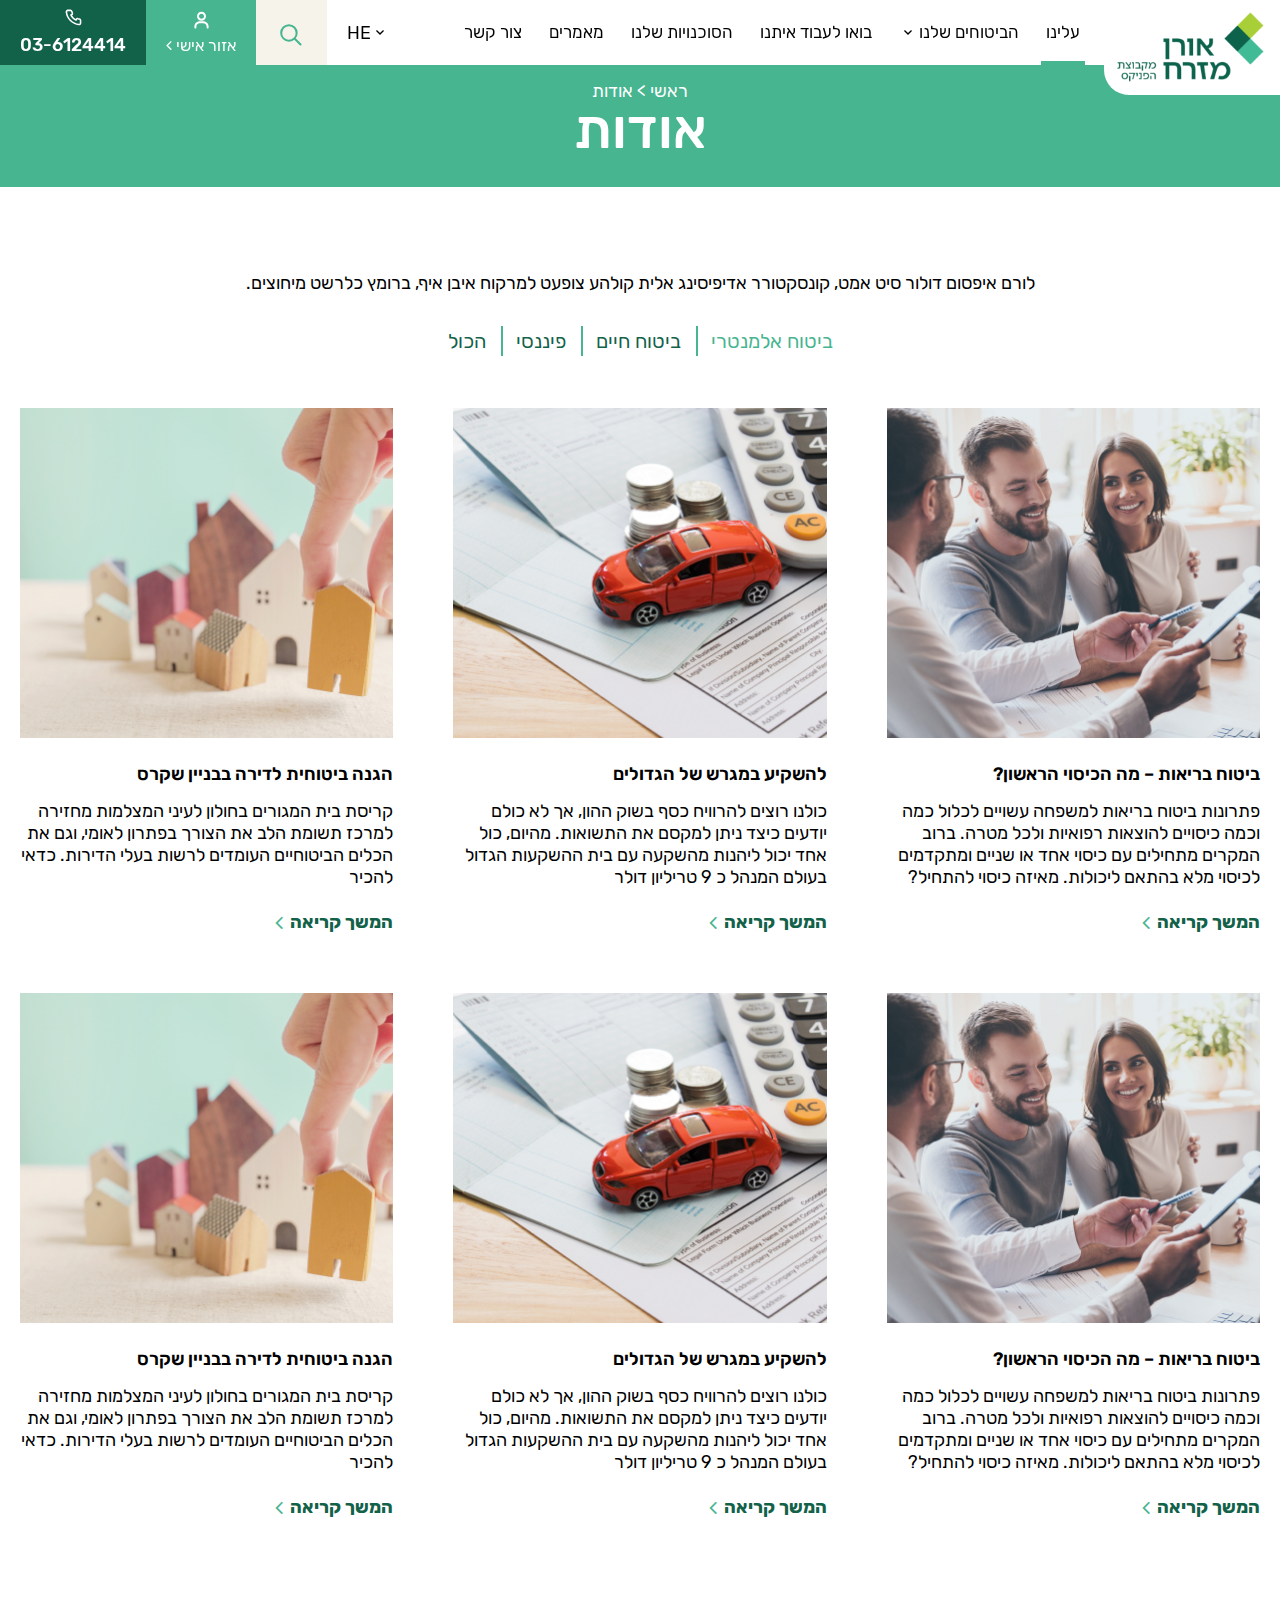
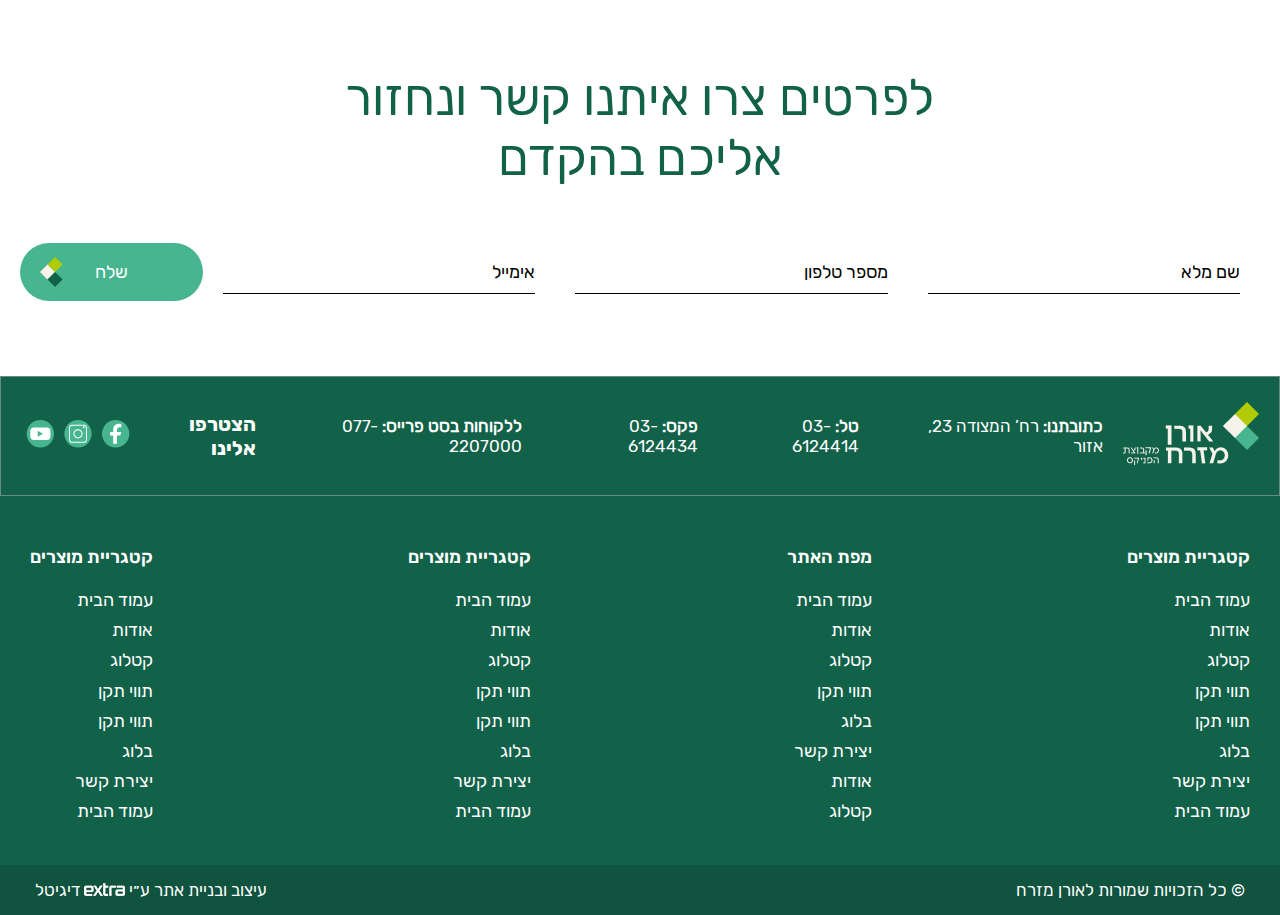
<file: app/blog.html>
<!DOCTYPE html>
<html lang="en">
<head>
	<meta charset="UTF-8">
	<meta name="viewport" content="width=device-width, initial-scale=1.0">
	<link rel='shortcut icon' type='image/x-icon' href='images/favicon.ico' />
	<title>אורן מזרח</title>

	<link rel="stylesheet" href="fonts/font-awesome.min.css">
	<script src="js/jquery-3.2.0.min.js"></script>
	<script src="js/main.js"></script>

	<link rel="stylesheet" href="plugins/swiper/swiper.css">
	<script src="plugins/swiper/swiper.js"></script> 
	
	<link rel="stylesheet" href="plugins/fancybox/jquery.fancybox.css">
	<script src="plugins/fancybox/jquery.fancybox.js"></script> 
	
	<script src="plugins/scrollreveal/scrollreveal.js"></script> 
	
	<script src="plugins/mmenu/jquery-simple-mobilemenu.js"></script>
	<link rel="stylesheet" href="plugins/mmenu/styles/jquery-simple-mobilemenu-slide.css">
	

	<link rel="stylesheet" href="css/style.css">
</head>
<body>
	<header class="">
		<div class="header-inner">
			<a class="logo-cont" href="#">
				<div class="logo">
					<img src="images/index/logo.png" alt="" class="desktop">
					<img src="images/index/logo-mobile.png" alt="" class="mobile">
				</div>
				
			</a>
                                                      
			<div class="menu-cont">
				<ul class="main-menu">
					<li class="current_page_item"><a href="">עלינו</a></li>
					<li class="menu-item-has-children">
						<a href="">הביטוחים שלנו</a>
					</li>
					<li><a href="">בואו לעבוד איתנו</a></li>
					<li><a href="">הסוכנויות שלנו</a></li>
					<li><a href="">מאמרים</a></li>
					<li><a href="">צור קשר</a></li>
					
				</ul>
			</div>
			<div class="part-left">
				<div class="lang-selector">
					<p class="title">HE</p>
				</div>
				<div class="search">
					<form action="#">
						<input type="text" placeholder="איזה ביטוח תרצו?">
					</form>
				</div>
				<div class="buttons">
					<div class="button btn-search">
						<div class="icon">
							<img src="images/icons/search.svg" alt="">
						</div>
					</div>
					<div class="button profile">
						<div class="icon">
							<img src="images/icons/avatar.svg" alt="">
						</div>
						<p class="text">אזור אישי <i class="fa fa-angle-left" aria-hidden="true"></i></p>
					</div>
					<div class="button phone">
						<div class="icon">
							<img src="images/icons/phone.svg" alt="">
						</div>
						<p class="text">03-6124414</p>
					</div>

					
				</div>
			</div>

		</div>


	</header>
	
    <section class="top-inner">
		<div class="section-inner">
            <div class="breadcrumbs">
				<span>
					<a href="#">ראשי</a> > <span class="breadcrumb_last" aria-current="page">אודות</span>
				</span>
			</div>
			<p class="title">אודות</p>

            
		</div>

	</section>

    <section class="blog">
        <div class="section-inner">
            <p class="section-subtitle centered">לורם איפסום דולור סיט אמט, קונסקטורר אדיפיסינג אלית קולהע צופעט למרקוח איבן איף, ברומץ כלרשט מיחוצים.</p>
            <div class="tabs-menu blog">
                <div class="items">
                    <div class="item active">ביטוח אלמנטרי</div>
                    <div class="item">ביטוח חיים</div>
                    <div class="item">פיננסי</div>
                    <div class="item">הכול</div>
                </div>
            </div>  
            <div class="boxes">
                <div class="box box-post">
                    <div class="inner">
                        <div class="image">
                            <img src="images/index/blog/b1.png">
                        </div>
                        <div class="text">
                            <p class="title">ביטוח בריאות – מה הכיסוי הראשון?</p>
                            <p class="description">
                                פתרונות ביטוח בריאות למשפחה עשויים לכלול כמה וכמה כיסויים להוצאות רפואיות ולכל מטרה. ברוב המקרים מתחילים עם כיסוי אחד או שניים ומתקדמים לכיסוי מלא בהתאם ליכולות. מאיזה כיסוי להתחיל?
                            </p>
                            <a href="#" class="button-read-more">
                                <span>המשך קריאה</span>
                                <i class="fa fa-angle-left" aria-hidden="true"></i>
                            </a>
                        </div>
                    </div>
                </div>
                <div class="box box-post">
                    <div class="inner">
                        <div class="image">
                            <img src="images/index/blog/b2.png">
                        </div>
                        <div class="text">
                            <p class="title">להשקיע במגרש של הגדולים</p>
                            <p class="description">
                                כולנו רוצים להרוויח כסף בשוק ההון, אך לא כולם יודעים כיצד ניתן למקסם את התשואות. מהיום, כול אחד יכול ליהנות מהשקעה עם בית ההשקעות הגדול בעולם המנהל כ 9 טריליון דולר
                            </p>
                            <a href="#" class="button-read-more">
                                <span>המשך קריאה</span>
                                <i class="fa fa-angle-left" aria-hidden="true"></i>
                            </a>
                        </div>
                    </div>
                </div>
                <div class="box box-post">
                    <div class="inner">
                        <div class="image">
                            <img src="images/index/blog/b3.png">
                        </div>
                        <div class="text">
                            <p class="title">הגנה ביטוחית לדירה בבניין שקרס</p>
                            <p class="description">
                                קריסת בית המגורים בחולון לעיני המצלמות מחזירה למרכז תשומת הלב את הצורך בפתרון לאומי, וגם את הכלים הביטוחיים העומדים לרשות בעלי הדירות. כדאי להכיר
                            </p>
                            <a href="#" class="button-read-more">
                                <span>המשך קריאה</span>
                                <i class="fa fa-angle-left" aria-hidden="true"></i>
                            </a>
                        </div>
                    </div>
                </div>

                <div class="box box-post">
                    <div class="inner">
                        <div class="image">
                            <img src="images/index/blog/b1.png">
                        </div>
                        <div class="text">
                            <p class="title">ביטוח בריאות – מה הכיסוי הראשון?</p>
                            <p class="description">
                                פתרונות ביטוח בריאות למשפחה עשויים לכלול כמה וכמה כיסויים להוצאות רפואיות ולכל מטרה. ברוב המקרים מתחילים עם כיסוי אחד או שניים ומתקדמים לכיסוי מלא בהתאם ליכולות. מאיזה כיסוי להתחיל?
                            </p>
                            <a href="#" class="button-read-more">
                                <span>המשך קריאה</span>
                                <i class="fa fa-angle-left" aria-hidden="true"></i>
                            </a>
                        </div>
                    </div>
                </div>

                <div class="box box-post">
                    <div class="inner">
                        <div class="image">
                            <img src="images/index/blog/b2.png">
                        </div>
                        <div class="text">
                            <p class="title">להשקיע במגרש של הגדולים</p>
                            <p class="description">
                                כולנו רוצים להרוויח כסף בשוק ההון, אך לא כולם יודעים כיצד ניתן למקסם את התשואות. מהיום, כול אחד יכול ליהנות מהשקעה עם בית ההשקעות הגדול בעולם המנהל כ 9 טריליון דולר
                            </p>
                            <a href="#" class="button-read-more">
                                <span>המשך קריאה</span>
                                <i class="fa fa-angle-left" aria-hidden="true"></i>
                            </a>
                        </div>
                    </div>
                </div>

                <div class="box box-post">
                    <div class="inner">
                        <div class="image">
                            <img src="images/index/blog/b3.png">
                        </div>
                        <div class="text">
                            <p class="title">הגנה ביטוחית לדירה בבניין שקרס</p>
                            <p class="description">
                                קריסת בית המגורים בחולון לעיני המצלמות מחזירה למרכז תשומת הלב את הצורך בפתרון לאומי, וגם את הכלים הביטוחיים העומדים לרשות בעלי הדירות. כדאי להכיר
                            </p>
                            <a href="#" class="button-read-more">
                                <span>המשך קריאה</span>
                                <i class="fa fa-angle-left" aria-hidden="true"></i>
                            </a>
                        </div>
                    </div>
                </div>
            </div>
        </div>
    </section>

    <section class="section contact-index">
        <div class="section-inner">
            <p class="section-title centered">לפרטים צרו איתנו קשר
                ונחזור אליכם בהקדם</p>
            <div role="form" class="wpcf7" id="wpcf7-f5-o1" lang="he-IL" dir="rtl">
                <div class="screen-reader-response"><p role="status" aria-live="polite" aria-atomic="true"></p> <ul></ul></div>
                <form action="/thanks/#wpcf7-f5-o1" method="post" class="wpcf7-form init" novalidate="novalidate" data-status="init">
                <span class="wpcf7-form-control-wrap your-name"><input type="text" name="your-name" value="" size="40" class="wpcf7-form-control wpcf7-text" aria-invalid="false" placeholder="שם מלא"></span>
                <span class="wpcf7-form-control-wrap your-tel"><input type="tel" name="your-tel" value="" size="40" class="wpcf7-form-control wpcf7-text wpcf7-tel wpcf7-validates-as-tel" aria-invalid="false" placeholder="מספר טלפון"></span>
                <span class="wpcf7-form-control-wrap your-email"><input type="email" name="your-email" value="" size="40" class="wpcf7-form-control wpcf7-text wpcf7-email wpcf7-validates-as-required wpcf7-validates-as-email" aria-required="true" aria-invalid="false" placeholder="אימייל"></span>
                <input type="hidden" name="thankyou-page" value="/thanks" class="wpcf7-form-control wpcf7-hidden">
                
                <div class="wrapper-submit">
                <input type="submit" value="שלח" class="wpcf7-form-control has-spinner wpcf7-submit"><span class="wpcf7-spinner"></span>
                <img src="images/icons/cubes-logo.svg">
                </div><div class="wpcf7-response-output" aria-hidden="true"></div></form></div>
        </div>
    </section>

    <footer class="section footer fp-auto-height">
        <div class="part-before-top">
            <div class="section-inner">
                <div class="wrapper">
                    <div class="logo">
                        <img src="images/index/logo-footer.png">
                    </div>
                    <div class="contacts">
                        <p><strong>כתובתנו:</strong> רח’ המצודה 23, אזור </p>         
                        <p><strong>טל:</strong> 03-6124414</p>
                        <p><strong>פקס:</strong> 03-6124434 </p>
                        <p><strong>ללקוחות בסט פרייס:</strong> 077-2207000</p>
                    </div>
                    <div class="wrapper-social">
                        <p class="title">הצטרפו אלינו</p>
                        <a href="#"><img src="images/icons/social/fb.svg" alt=""></a>
                        <a href="#"><img src="images/icons/social/insta.svg" alt=""></a>
                        <a href="#"><img src="images/icons/social/youtube.svg" alt=""></a>	
                    </div>
                </div>
            </div>
        </div>
        <div class="part-top">
            <div class="section-inner">
                <div class="cols">
                    <div class="col">
                        <p class="title">קטגריית מוצרים</p>
                        <div class="content">
                            <div class="menu-cont">
                                <ul class="menu">
                                    <li><a href="">עמוד הבית</a></li>
                                    <li><a href="">אודות</a></li>
                                    <li><a href="">קטלוג</a></li>
                                    <li><a href="">תווי תקן</a></li>
                                    <li><a href="">תווי תקן</a></li>
                                    <li><a href="">בלוג</a></li>
                                    <li><a href="">יצירת קשר</a></li>
                                    <li><a href="">עמוד הבית</a></li>
                                </ul>
                            </div>
                        </div>
                    </div>
                    <div class="col">
                        <p class="title">מפת האתר</p>
                        <div class="content">
                            <div class="menu-cont">
                                <ul class="menu">
                                    <li><a href="">עמוד הבית</a></li>
                                    <li><a href="">אודות</a></li>
                                    <li><a href="">קטלוג</a></li>
                                    <li><a href="">תווי תקן</a></li>
                                    <li><a href="">בלוג</a></li>
                                    <li><a href="">יצירת קשר</a></li>
                                    <li><a href="">אודות</a></li>
                                    <li><a href="">קטלוג</a></li>
                                </ul>
                            </div>
                        </div>
                    </div>
                    <div class="col">
                        <p class="title">קטגריית מוצרים</p>
                        <div class="content">
                            <div class="menu-cont">
                                <ul class="menu">
                                    <li><a href="">עמוד הבית</a></li>
                                    <li><a href="">אודות</a></li>
                                    <li><a href="">קטלוג</a></li>
                                    <li><a href="">תווי תקן</a></li>
                                    <li><a href="">תווי תקן</a></li>
                                    <li><a href="">בלוג</a></li>
                                    <li><a href="">יצירת קשר</a></li>
                                    <li><a href="">עמוד הבית</a></li>
                                </ul>
                            </div>
                        </div>
                    </div>

                    <div class="col">
                        <p class="title">קטגריית מוצרים</p>
                        <div class="content">
                            <div class="menu-cont">
                                <ul class="menu">
                                    <li><a href="">עמוד הבית</a></li>
                                    <li><a href="">אודות</a></li>
                                    <li><a href="">קטלוג</a></li>
                                    <li><a href="">תווי תקן</a></li>
                                    <li><a href="">תווי תקן</a></li>
                                    <li><a href="">בלוג</a></li>
                                    <li><a href="">יצירת קשר</a></li>
                                    <li><a href="">עמוד הבית</a></li>
                                </ul>
                            </div>
                        </div>
                    </div>

        
                </div>	
            </div>
        </div>

        <div class="part-bottom">
            <div class="section-inner">
                <p class="copy">© כל הזכויות שמורות לאורן מזרח</p>
        
                <p class="credit">
                    <span>עיצוב ובניית אתר ע״י </span>
                    <img src="images/logoextra.png" alt="">
                    <span>דיגיטל</span>
                </p>
            </div>
        </div>
    </footer>

	

	<script>
		$(document).ready(function ($) {

		});
	</script>
</body>
</html>
</file>
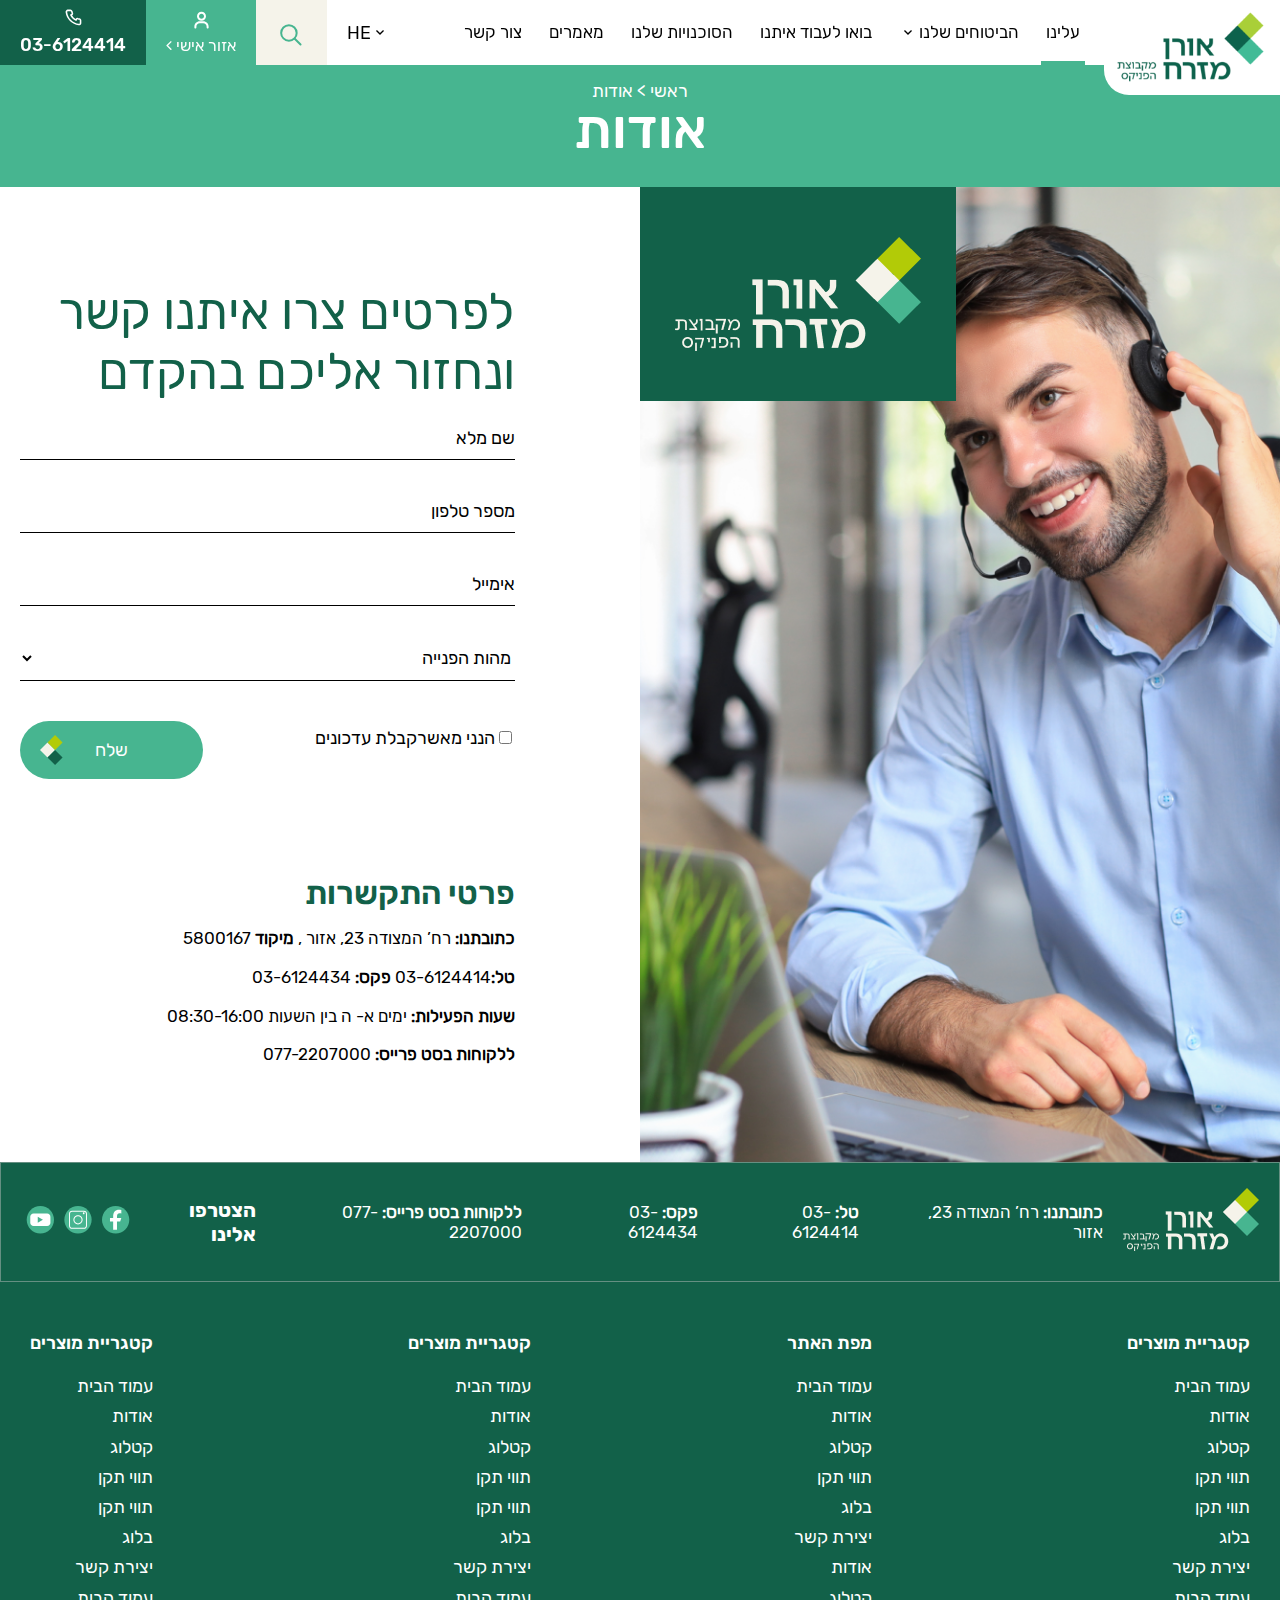
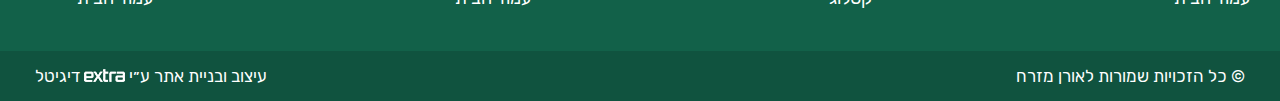
<file: app/contact.html>
<!DOCTYPE html>
<html lang="en">
<head>
	<meta charset="UTF-8">
	<meta name="viewport" content="width=device-width, initial-scale=1.0">
	<link rel='shortcut icon' type='image/x-icon' href='images/favicon.ico' />
	<title>אורן מזרח</title>

	<link rel="stylesheet" href="fonts/font-awesome.min.css">
	<script src="js/jquery-3.2.0.min.js"></script>
	<script src="js/main.js"></script>

	<link rel="stylesheet" href="plugins/swiper/swiper.css">
	<script src="plugins/swiper/swiper.js"></script> 
	
	<link rel="stylesheet" href="plugins/fancybox/jquery.fancybox.css">
	<script src="plugins/fancybox/jquery.fancybox.js"></script> 
	
	<script src="plugins/scrollreveal/scrollreveal.js"></script> 
	
	<script src="plugins/mmenu/jquery-simple-mobilemenu.js"></script>
	<link rel="stylesheet" href="plugins/mmenu/styles/jquery-simple-mobilemenu-slide.css">
	

	<link rel="stylesheet" href="css/style.css">
</head>
<body>
	<header class="">
		<div class="header-inner">
			<a class="logo-cont" href="#">
				<div class="logo">
					<img src="images/index/logo.png" alt="" class="desktop">
					<img src="images/index/logo-mobile.png" alt="" class="mobile">
				</div>
				
			</a>
                                                      
			<div class="menu-cont">
				<ul class="main-menu">
					<li class="current_page_item"><a href="">עלינו</a></li>
					<li class="menu-item-has-children">
						<a href="">הביטוחים שלנו</a>
					</li>
					<li><a href="">בואו לעבוד איתנו</a></li>
					<li><a href="">הסוכנויות שלנו</a></li>
					<li><a href="">מאמרים</a></li>
					<li><a href="">צור קשר</a></li>
					
				</ul>
			</div>
			<div class="part-left">
				<div class="lang-selector">
					<p class="title">HE</p>
				</div>
				<div class="search">
					<form action="#">
						<input type="text" placeholder="איזה ביטוח תרצו?">
					</form>
				</div>
				<div class="buttons">
					<div class="button btn-search">
						<div class="icon">
							<img src="images/icons/search.svg" alt="">
						</div>
					</div>
					<div class="button profile">
						<div class="icon">
							<img src="images/icons/avatar.svg" alt="">
						</div>
						<p class="text">אזור אישי <i class="fa fa-angle-left" aria-hidden="true"></i></p>
					</div>
					<div class="button phone">
						<div class="icon">
							<img src="images/icons/phone.svg" alt="">
						</div>
						<p class="text">03-6124414</p>
					</div>

					
				</div>
			</div>

		</div>


	</header>
	
    <section class="top-inner">
		<div class="section-inner">
            <div class="breadcrumbs">
				<span>
					<a href="#">ראשי</a> > <span class="breadcrumb_last" aria-current="page">אודות</span>
				</span>
			</div>
			<p class="title">אודות</p>

            
		</div>

	</section>

    <section class="contact">
        <div class="half-bg">
            <div class="parts parts-bg">
                <div class="part part-bg">
                    <img src="images/inner/bg-contact.png">
                    <div class="square">
                        <img src="images/inner/logo-big.png">
                    </div>
                </div>
                <div class="part part-empty"></div>
            </div>
            <div class="section-inner">
            
                <div class="parts parts-content">
                    <div class="part part-bg">
                        <img src="images/inner/bg-contact.png">
                        
                    </div>
                    <div class="part part-content">
                        <p class="section-title">לפרטים צרו איתנו קשר
                            ונחזור אליכם בהקדם</p>

                            <div role="form" class="wpcf7" id="wpcf7-f220-o1" lang="he-IL" dir="rtl">
                                <div class="screen-reader-response"><p role="status" aria-live="polite" aria-atomic="true"></p> <ul></ul></div>
                                <form action="/thanks/#wpcf7-f220-o1" method="post" class="wpcf7-form init" novalidate="novalidate" data-status="init">

                                <span class="wpcf7-form-control-wrap your-name"><input type="text" name="your-name" value="" size="40" class="wpcf7-form-control wpcf7-text" aria-invalid="false" placeholder="שם מלא"></span>
                                <span class="wpcf7-form-control-wrap your-tel"><input type="tel" name="your-tel" value="" size="40" class="wpcf7-form-control wpcf7-text wpcf7-tel wpcf7-validates-as-tel" aria-invalid="false" placeholder="מספר טלפון"></span>
                                <span class="wpcf7-form-control-wrap your-email"><input type="email" name="your-email" value="" size="40" class="wpcf7-form-control wpcf7-text wpcf7-email wpcf7-validates-as-required wpcf7-validates-as-email" aria-required="true" aria-invalid="false" placeholder="אימייל"></span>
                                <input type="hidden" name="thankyou-page" value="/thanks" class="wpcf7-form-control wpcf7-hidden">
                                <span class="wpcf7-form-control-wrap menu-233"><select name="menu-233" class="wpcf7-form-control wpcf7-select" aria-invalid="false"><option value="מהות הפנייה">מהות הפנייה</option><option value="מהות הפנייה">מהות הפנייה</option><option value="מהות הפנייה">מהות הפנייה</option></select></span>
                                <span class="wpcf7-form-control-wrap acceptance-980"><span class="wpcf7-form-control wpcf7-acceptance optional"><span class="wpcf7-list-item"><label><input type="checkbox" name="acceptance-980" value="1" aria-invalid="false"><span class="wpcf7-list-item-label">הנני מאשרקבלת עדכונים</span></label></span></span></span>
                                <div class="wrapper-submit">
                                <input type="submit" value="שלח" class="wpcf7-form-control has-spinner wpcf7-submit"><span class="wpcf7-spinner"></span>
                                <img src="images/icons/cubes-logo.svg">
                                </div><div class="wpcf7-response-output" aria-hidden="true"></div></form></div>
                    
                        <div class="contacts">
                            <p class="inner-title">פרטי התקשרות</p>
                            <div class="content">
                            <p>  <strong>כתובתנו:</strong> רח’ המצודה 23, אזור , <strong>מיקוד</strong> 5800167</p>
                                <p>  <strong>טל:</strong>03-6124414 <strong>פקס:</strong> 03-6124434</p>
                               <p><strong> שעות הפעילות:</strong> ימים א- ה בין השעות 08:30-16:00</p>
                               <p> <strong>ללקוחות בסט פרייס:</strong> 077-2207000</p>
                            </div>
                        </div>
                    </div>
                </div>
            </div>
        </div>
        
    </section>

    <footer class="section footer fp-auto-height">
        <div class="part-before-top">
            <div class="section-inner">
                <div class="wrapper">
                    <div class="logo">
                        <img src="images/index/logo-footer.png">
                    </div>
                    <div class="contacts">
                        <p><strong>כתובתנו:</strong> רח’ המצודה 23, אזור </p>         
                        <p><strong>טל:</strong> 03-6124414</p>
                        <p><strong>פקס:</strong> 03-6124434 </p>
                        <p><strong>ללקוחות בסט פרייס:</strong> 077-2207000</p>
                    </div>
                    <div class="wrapper-social">
                        <p class="title">הצטרפו אלינו</p>
                        <a href="#"><img src="images/icons/social/fb.svg" alt=""></a>
                        <a href="#"><img src="images/icons/social/insta.svg" alt=""></a>
                        <a href="#"><img src="images/icons/social/youtube.svg" alt=""></a>	
                    </div>
                </div>
            </div>
        </div>
        <div class="part-top">
            <div class="section-inner">
                <div class="cols">
                    <div class="col">
                        <p class="title">קטגריית מוצרים</p>
                        <div class="content">
                            <div class="menu-cont">
                                <ul class="menu">
                                    <li><a href="">עמוד הבית</a></li>
                                    <li><a href="">אודות</a></li>
                                    <li><a href="">קטלוג</a></li>
                                    <li><a href="">תווי תקן</a></li>
                                    <li><a href="">תווי תקן</a></li>
                                    <li><a href="">בלוג</a></li>
                                    <li><a href="">יצירת קשר</a></li>
                                    <li><a href="">עמוד הבית</a></li>
                                </ul>
                            </div>
                        </div>
                    </div>
                    <div class="col">
                        <p class="title">מפת האתר</p>
                        <div class="content">
                            <div class="menu-cont">
                                <ul class="menu">
                                    <li><a href="">עמוד הבית</a></li>
                                    <li><a href="">אודות</a></li>
                                    <li><a href="">קטלוג</a></li>
                                    <li><a href="">תווי תקן</a></li>
                                    <li><a href="">בלוג</a></li>
                                    <li><a href="">יצירת קשר</a></li>
                                    <li><a href="">אודות</a></li>
                                    <li><a href="">קטלוג</a></li>
                                </ul>
                            </div>
                        </div>
                    </div>
                    <div class="col">
                        <p class="title">קטגריית מוצרים</p>
                        <div class="content">
                            <div class="menu-cont">
                                <ul class="menu">
                                    <li><a href="">עמוד הבית</a></li>
                                    <li><a href="">אודות</a></li>
                                    <li><a href="">קטלוג</a></li>
                                    <li><a href="">תווי תקן</a></li>
                                    <li><a href="">תווי תקן</a></li>
                                    <li><a href="">בלוג</a></li>
                                    <li><a href="">יצירת קשר</a></li>
                                    <li><a href="">עמוד הבית</a></li>
                                </ul>
                            </div>
                        </div>
                    </div>

                    <div class="col">
                        <p class="title">קטגריית מוצרים</p>
                        <div class="content">
                            <div class="menu-cont">
                                <ul class="menu">
                                    <li><a href="">עמוד הבית</a></li>
                                    <li><a href="">אודות</a></li>
                                    <li><a href="">קטלוג</a></li>
                                    <li><a href="">תווי תקן</a></li>
                                    <li><a href="">תווי תקן</a></li>
                                    <li><a href="">בלוג</a></li>
                                    <li><a href="">יצירת קשר</a></li>
                                    <li><a href="">עמוד הבית</a></li>
                                </ul>
                            </div>
                        </div>
                    </div>

        
                </div>	
            </div>
        </div>

        <div class="part-bottom">
            <div class="section-inner">
                <p class="copy">© כל הזכויות שמורות לאורן מזרח</p>
        
                <p class="credit">
                    <span>עיצוב ובניית אתר ע״י </span>
                    <img src="images/logoextra.png" alt="">
                    <span>דיגיטל</span>
                </p>
            </div>
        </div>
    </footer>

	

	<script>
		$(document).ready(function ($) {

		});
	</script>
</body>
</html>
</file>
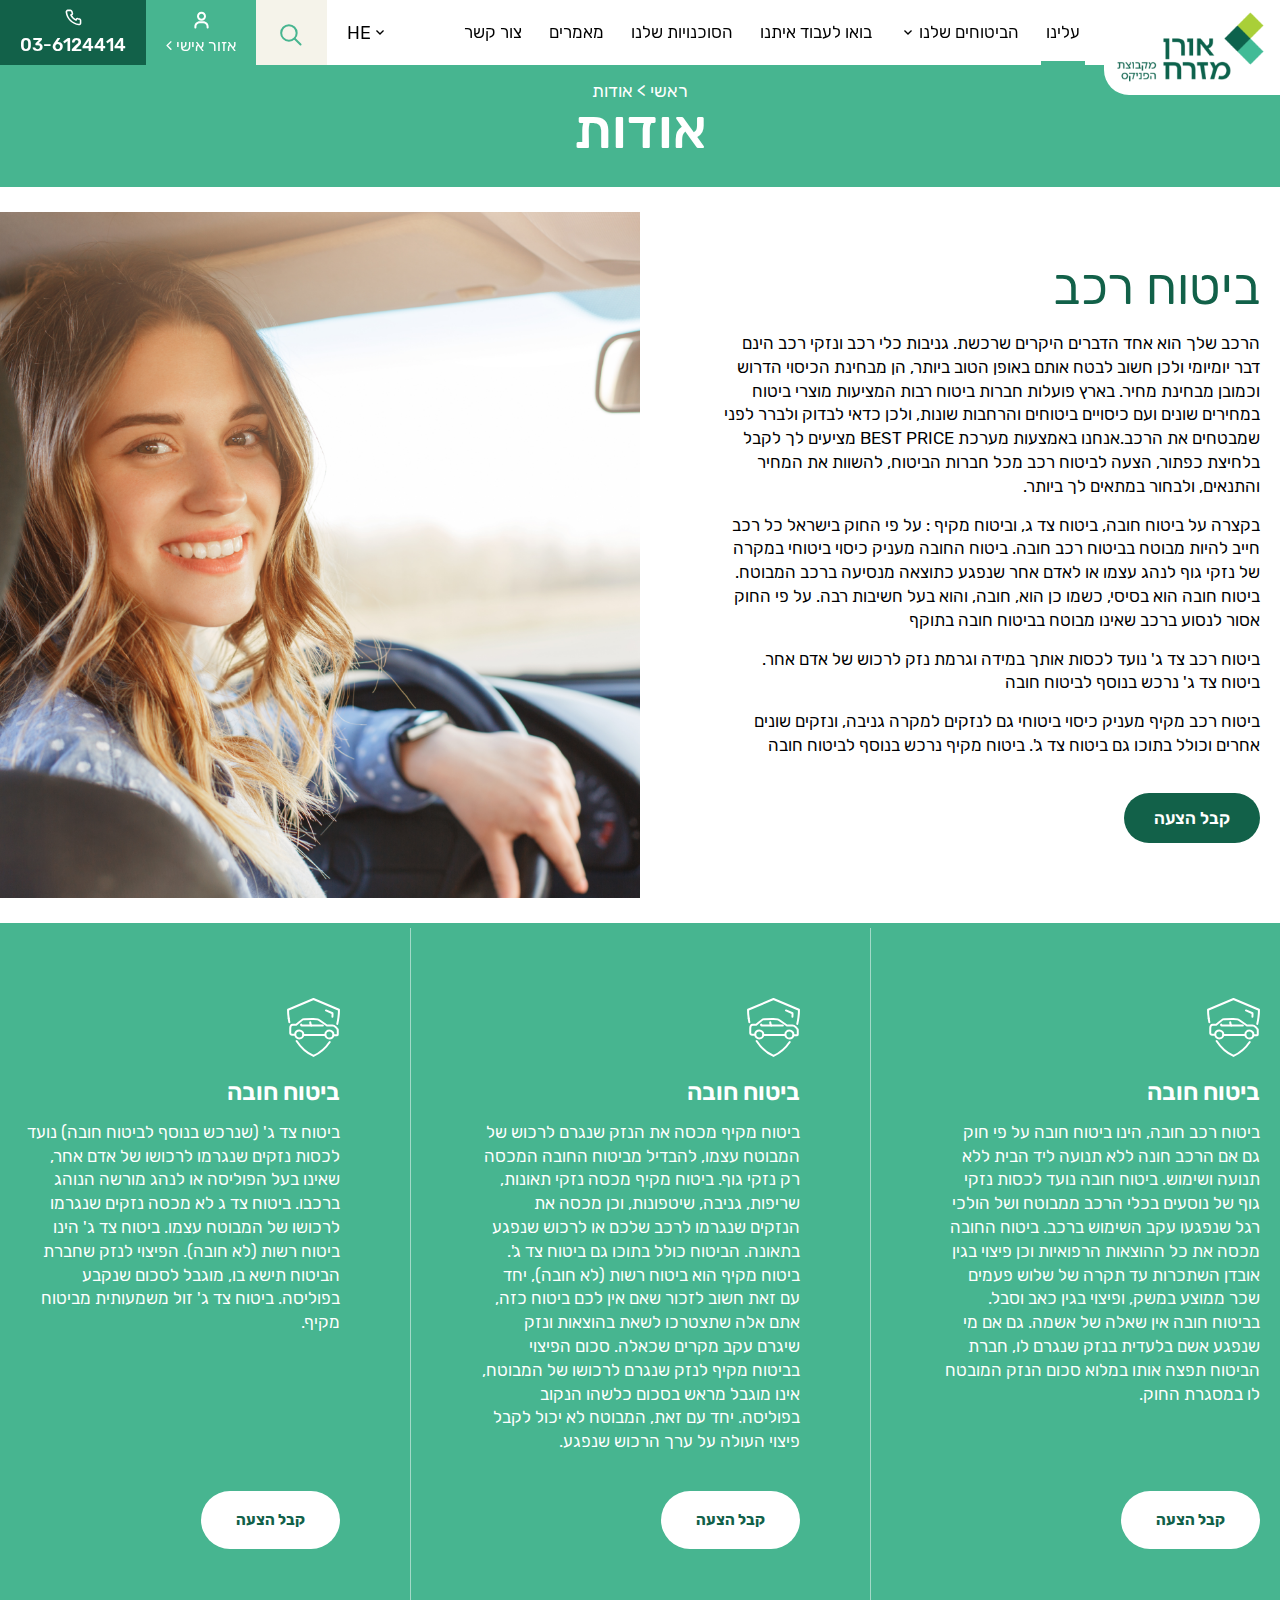
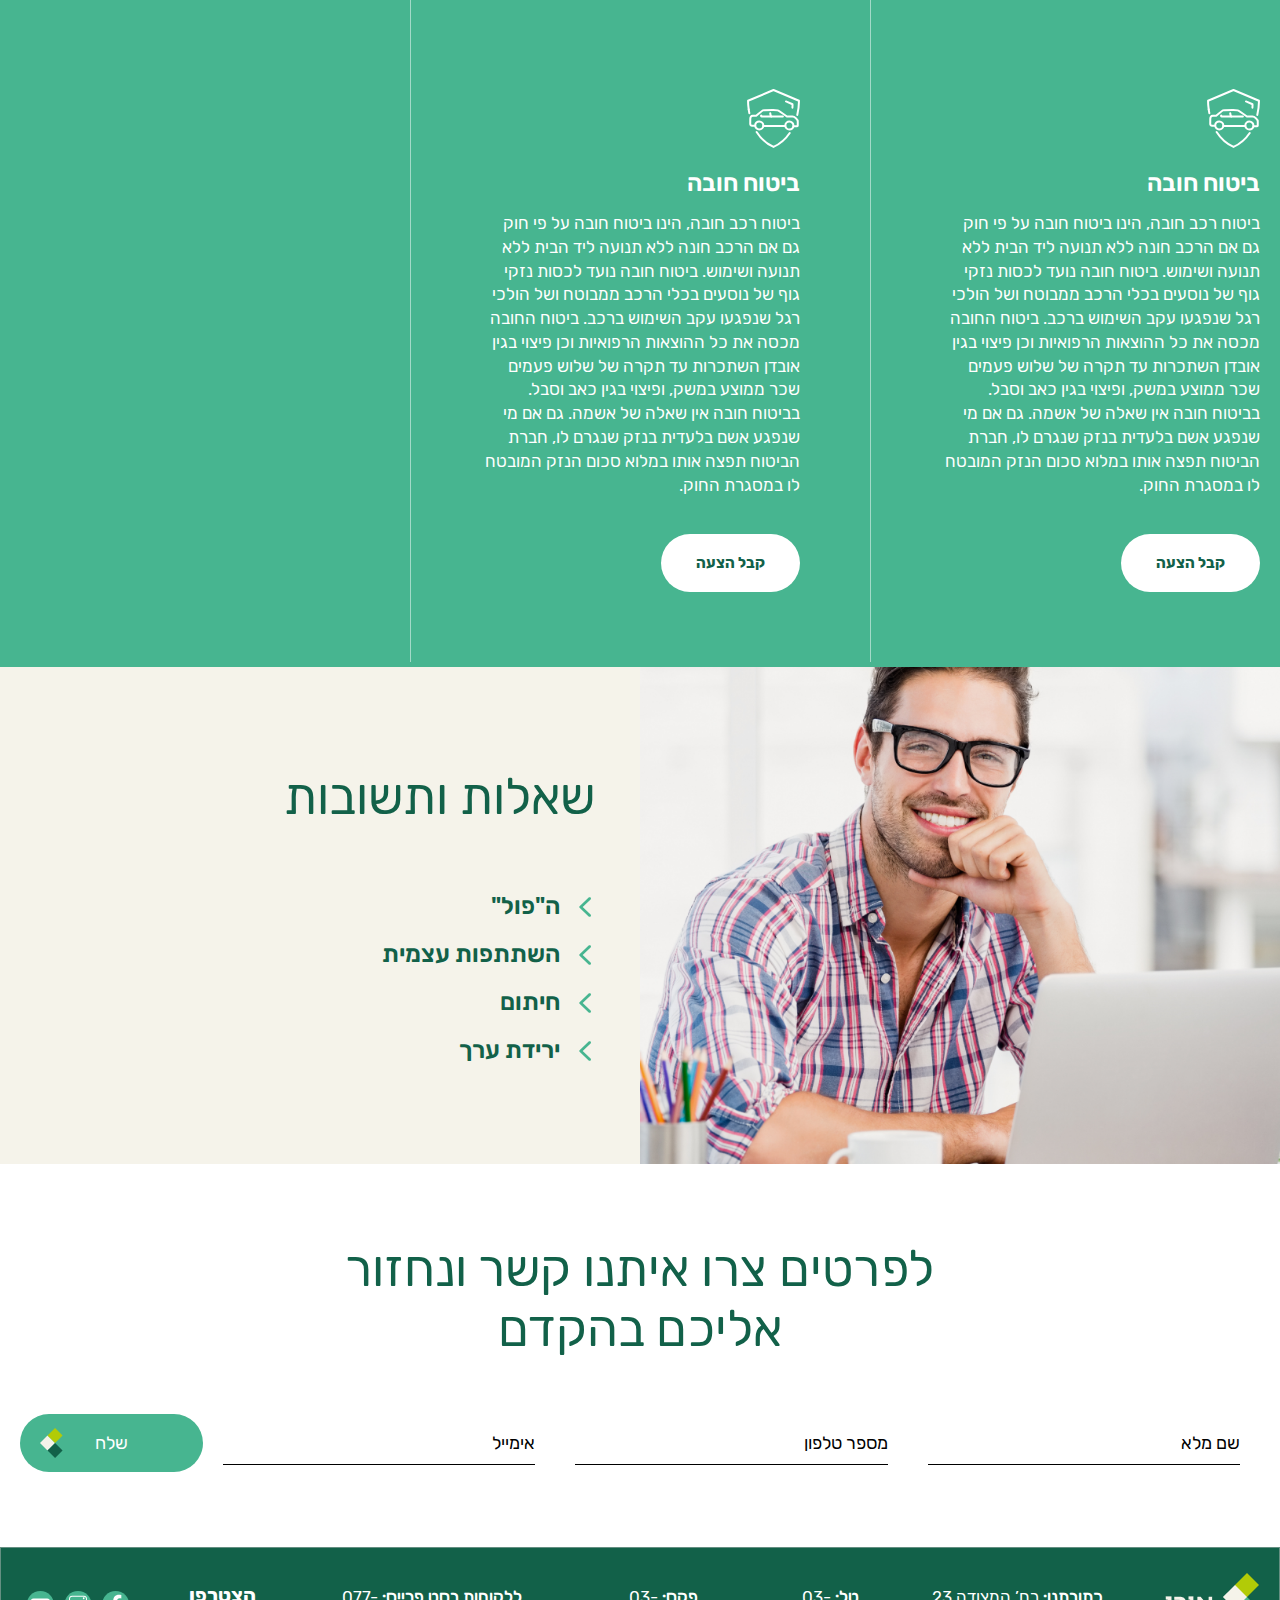
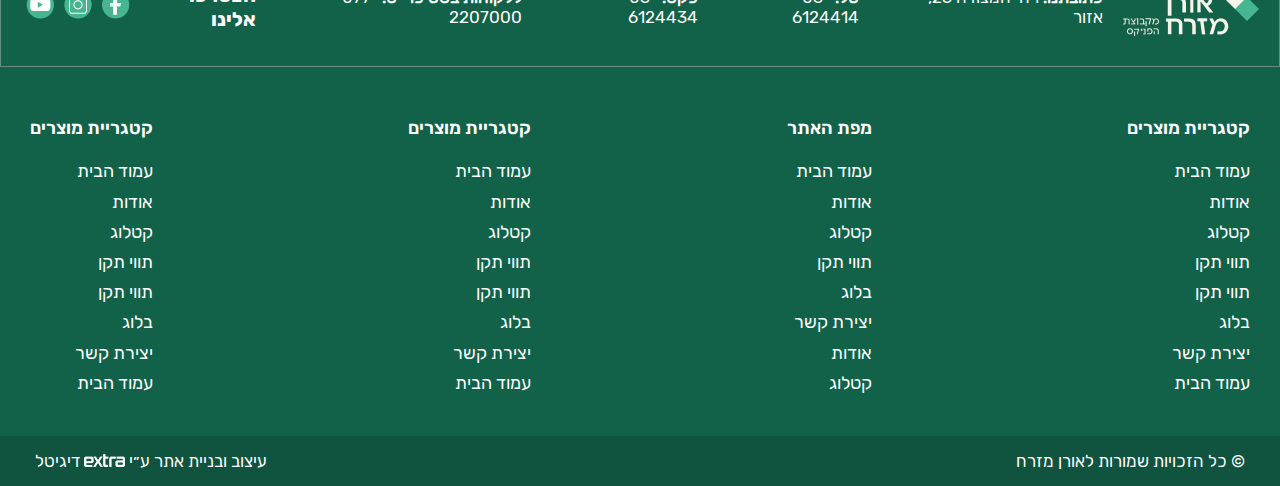
<file: app/insurance.html>
<!DOCTYPE html>
<html lang="en">
<head>
	<meta charset="UTF-8">
	<meta name="viewport" content="width=device-width, initial-scale=1.0">
	<link rel='shortcut icon' type='image/x-icon' href='images/favicon.ico' />
	<title>אורן מזרח</title>

	<link rel="stylesheet" href="fonts/font-awesome.min.css">
	<script src="js/jquery-3.2.0.min.js"></script>
	<script src="js/main.js"></script>

	<link rel="stylesheet" href="plugins/swiper/swiper.css">
	<script src="plugins/swiper/swiper.js"></script> 
	
	<link rel="stylesheet" href="plugins/fancybox/jquery.fancybox.css">
	<script src="plugins/fancybox/jquery.fancybox.js"></script> 
	
	<script src="plugins/scrollreveal/scrollreveal.js"></script> 
	
	<script src="plugins/mmenu/jquery-simple-mobilemenu.js"></script>
	<link rel="stylesheet" href="plugins/mmenu/styles/jquery-simple-mobilemenu-slide.css">
	

	<link rel="stylesheet" href="css/style.css">
</head>
<body>
	<header class="">
		<div class="header-inner">
			<a class="logo-cont" href="#">
				<div class="logo">
					<img src="images/index/logo.png" alt="" class="desktop">
					<img src="images/index/logo-mobile.png" alt="" class="mobile">
				</div>
				
			</a>
                                                      
			<div class="menu-cont">
				<ul class="main-menu">
					<li class="current_page_item"><a href="">עלינו</a></li>
					<li class="menu-item-has-children">
						<a href="">הביטוחים שלנו</a>
					</li>
					<li><a href="">בואו לעבוד איתנו</a></li>
					<li><a href="">הסוכנויות שלנו</a></li>
					<li><a href="">מאמרים</a></li>
					<li><a href="">צור קשר</a></li>
					
				</ul>
			</div>
			<div class="part-left">
				<div class="lang-selector">
					<p class="title">HE</p>
				</div>
				<div class="search">
					<form action="#">
						<input type="text" placeholder="איזה ביטוח תרצו?">
					</form>
				</div>
				<div class="buttons">
					<div class="button btn-search">
						<div class="icon">
							<img src="images/icons/search.svg" alt="">
						</div>
					</div>
					<div class="button profile">
						<div class="icon">
							<img src="images/icons/avatar.svg" alt="">
						</div>
						<p class="text">אזור אישי <i class="fa fa-angle-left" aria-hidden="true"></i></p>
					</div>
					<div class="button phone">
						<div class="icon">
							<img src="images/icons/phone.svg" alt="">
						</div>
						<p class="text">03-6124414</p>
					</div>

					
				</div>
			</div>

		</div>


	</header>
	
    <section class="top-inner">
		<div class="section-inner">
            <div class="breadcrumbs">
				<span>
					<a href="#">ראשי</a> > <span class="breadcrumb_last" aria-current="page">אודות</span>
				</span>
			</div>
			<p class="title">אודות</p>

            
		</div>

	</section>

    <section class="insurance">
        <div class="half-bg">
            <div class="parts parts-bg">
                <div class="part part-empty"></div>
                <div class="part part-bg">
                    <img src="images/inner/ins1.png">
                </div>
                
            </div>
            <div class="section-inner">
                <div class="parts parts-content">
                    
                    <div class="part part-content">
                        <p class="section-title">ביטוח רכב</p>
                        <div class="content">
                            <p>
                                הרכב שלך הוא אחד הדברים היקרים שרכשת. גניבות כלי רכב ונזקי רכב הינם דבר יומיומי ולכן חשוב לבטח אותם באופן הטוב ביותר, הן מבחינת הכיסוי הדרוש וכמובן מבחינת מחיר.
    בארץ פועלות חברות ביטוח רבות המציעות מוצרי ביטוח במחירים שונים ועם כיסויים ביטוחים והרחבות שונות, ולכן כדאי לבדוק ולברר לפני שמבטחים את הרכב.אנחנו באמצעות מערכת BEST PRICE מציעים לך לקבל בלחיצת כפתור, הצעה לביטוח רכב מכל חברות הביטוח, להשוות את המחיר והתנאים, ולבחור במתאים לך ביותר.
                            </p>

<p>
    בקצרה על ביטוח חובה, ביטוח צד ג, וביטוח מקיף :
    על פי החוק בישראל כל רכב חייב להיות מבוטח בביטוח רכב חובה. ביטוח החובה מעניק כיסוי ביטוחי במקרה של נזקי גוף לנהג עצמו או לאדם אחר שנפגע כתוצאה מנסיעה ברכב המבוטח. ביטוח חובה הוא בסיסי, כשמו כן הוא, חובה, והוא בעל חשיבות רבה. על פי החוק אסור לנסוע ברכב שאינו מבוטח בביטוח חובה בתוקף
</p>

<p>ביטוח רכב צד ג' נועד לכסות אותך במידה וגרמת נזק לרכוש של אדם אחר. ביטוח צד ג' נרכש בנוסף לביטוח חובה</p>
<p>
    
    ביטוח רכב מקיף מעניק כיסוי ביטוחי גם לנזקים למקרה גניבה, ונזקים שונים אחרים וכולל בתוכו גם ביטוח צד ג'. ביטוח מקיף נרכש בנוסף לביטוח חובה
</p>


                        </div>

                        <a class="button-regular">
                            <span>קבל הצעה</span>
                        </a>
                    </div>
                    <div class="part part-bg">
                        <img src="images/inner/ins1.png">
                    </div>
                </div>
            </div>
        </div>
        
        
    </section>

    <section class="insurance-services">
        <div class="section-inner">
            <div class="boxes">
                <div class="box">
                    <div class="inner">
                        <div class="icon">
                            <img src="images/inner/services/s1.svg" alt="">
                        </div>
                        <div class="text">
                            <p class="title">ביטוח חובה</p>
                            <div class="content white">
                                <p>ביטוח רכב חובה, הינו ביטוח חובה על פי חוק גם אם הרכב חונה ללא תנועה ליד הבית ללא תנועה ושימוש. ביטוח חובה נועד לכסות נזקי גוף של נוסעים בכלי הרכב ממבוטח ושל הולכי רגל שנפגעו עקב השימוש ברכב.  ביטוח החובה מכסה את כל ההוצאות הרפואיות וכן פיצוי בגין אובדן השתכרות עד תקרה של שלוש פעמים שכר ממוצע במשק, ופיצוי בגין כאב וסבל. בביטוח חובה אין שאלה של אשמה. גם אם מי שנפגע אשם בלעדית בנזק שנגרם לו,  חברת הביטוח תפצה אותו במלוא סכום הנזק המובטח לו במסגרת החוק.</p>
                            </div>

                            <div class="button-white">
                                <span>קבל הצעה</span>
                            </div>
                        </div>
                    </div>
                </div>
                <div class="box">
                    <div class="inner">
                        <div class="icon">
                            <img src="images/inner/services/s1.svg" alt="">
                        </div>
                        <div class="text">
                            <p class="title">ביטוח חובה</p>
                            <div class="content white">
                                <p>ביטוח מקיף מכסה את הנזק שנגרם לרכוש של המבוטח עצמו, להבדיל מביטוח החובה המכסה רק נזקי גוף.
                                    ביטוח מקיף מכסה נזקי תאונות, שריפות, גניבה, שיטפונות, וכן מכסה את הנזקים שנגרמו לרכב שלכם או לרכוש שנפגע בתאונה. הביטוח כולל בתוכו גם ביטוח צד ג'. ביטוח מקיף הוא ביטוח רשות (לא חובה), יחד עם זאת חשוב לזכור שאם אין לכם ביטוח כזה, אתם אלה שתצטרכו לשאת בהוצאות ונזק שיגרם עקב מקרים שכאלה. סכום הפיצוי בביטוח מקיף לנזק שנגרם לרכושו של המבוטח, אינו מוגבל מראש בסכום כלשהו הנקוב בפוליסה. יחד עם זאת, המבוטח לא יכול לקבל פיצוי העולה על ערך הרכוש שנפגע. </p>
                            </div>

                            <div class="button-white">
                                <span>קבל הצעה</span>
                            </div>
                        </div>
                    </div>
                </div>
                <div class="box">
                    <div class="inner">
                        <div class="icon">
                            <img src="images/inner/services/s1.svg" alt="">
                        </div>
                        <div class="text">
                            <p class="title">ביטוח חובה</p>
                            <div class="content white">
                                <p>ביטוח צד ג' (שנרכש בנוסף לביטוח חובה) נועד לכסות נזקים שנגרמו לרכושו של אדם אחר, שאינו בעל הפוליסה או לנהג מורשה הנוהג ברכבו.  ביטוח צד ג לא מכסה נזקים שנגרמו לרכושו של המבוטח עצמו. ביטוח צד ג' הינו ביטוח רשות (לא חובה). הפיצוי לנזק שחברת הביטוח תישא בו, מוגבל לסכום שנקבע בפוליסה. ביטוח צד ג' זול משמעותית מביטוח מקיף. </p>
                            </div>

                            <div class="button-white">
                                <span>קבל הצעה</span>
                            </div>
                        </div>
                    </div>
                </div>
                <div class="box">
                    <div class="inner">
                        <div class="icon">
                            <img src="images/inner/services/s1.svg" alt="">
                        </div>
                        <div class="text">
                            <p class="title">ביטוח חובה</p>
                            <div class="content white">
                                <p>ביטוח רכב חובה, הינו ביטוח חובה על פי חוק גם אם הרכב חונה ללא תנועה ליד הבית ללא תנועה ושימוש. ביטוח חובה נועד לכסות נזקי גוף של נוסעים בכלי הרכב ממבוטח ושל הולכי רגל שנפגעו עקב השימוש ברכב.  ביטוח החובה מכסה את כל ההוצאות הרפואיות וכן פיצוי בגין אובדן השתכרות עד תקרה של שלוש פעמים שכר ממוצע במשק, ופיצוי בגין כאב וסבל. בביטוח חובה אין שאלה של אשמה. גם אם מי שנפגע אשם בלעדית בנזק שנגרם לו,  חברת הביטוח תפצה אותו במלוא סכום הנזק המובטח לו במסגרת החוק.</p>
                            </div>

                            <div class="button-white">
                                <span>קבל הצעה</span>
                            </div>
                        </div>
                    </div>
                </div>
                <div class="box">
                    <div class="inner">
                        <div class="icon">
                            <img src="images/inner/services/s1.svg" alt="">
                        </div>
                        <div class="text">
                            <p class="title">ביטוח חובה</p>
                            <div class="content white">
                                <p>ביטוח רכב חובה, הינו ביטוח חובה על פי חוק גם אם הרכב חונה ללא תנועה ליד הבית ללא תנועה ושימוש. ביטוח חובה נועד לכסות נזקי גוף של נוסעים בכלי הרכב ממבוטח ושל הולכי רגל שנפגעו עקב השימוש ברכב.  ביטוח החובה מכסה את כל ההוצאות הרפואיות וכן פיצוי בגין אובדן השתכרות עד תקרה של שלוש פעמים שכר ממוצע במשק, ופיצוי בגין כאב וסבל. בביטוח חובה אין שאלה של אשמה. גם אם מי שנפגע אשם בלעדית בנזק שנגרם לו,  חברת הביטוח תפצה אותו במלוא סכום הנזק המובטח לו במסגרת החוק.</p>
                            </div>

                            <div class="button-white">
                                <span>קבל הצעה</span>
                            </div>
                        </div>
                    </div>
                </div>
            </div>

        </div>
    </section>

    <section class="questions">
        <div class="half-bg">
            <div class="parts parts-bg">
                <div class="part part-bg">
                    <img src="images/inner/bg-questions.png">
                </div>
                <div class="part part-empty"></div>
            </div>
            <div class="section-inner">
                <div class="parts parts-content">
                    <div class="part part-bg">
                        <img src="images/inner/bg-questions.png">
                    </div>
                    <div class="part part-content">
                        <p class="section-title">שאלות ותשובות</p>

                        <div class="questions">
                            <div class="tabs">
                                <div class="tab">
                                    <div class="tab-title">ה"פול"</div>
                                    <div class="tab-content">
                                        <div class="content">
                                            <p>זהו גוף שהוקם במסגרת החוק על-ידי המפקח על הביטוח, ובו שותפות כל חברות הביטוח לפי גודל חלקן היחסי בביטוח רכב. הוא נועד לאפשר ביטוח לנהגים שחברות הביטוח מסרבות לבטח אותם בביטוח חובה, משום שהם מוגדרים "נהגים מסוכנים", או בגלל שהרכב שלהם נחשב ל"רכב מסוכן". בין אלה יכולים להיות נהגים צעירים (בדרך כלל מתחת לגיל 21), נהגים חדשים, רוכבי אופנועים וכו'. אלה יוכלו לרכוש ביטוח ב"פול".</p>
                                        </div>
                                    </div>
                                </div>

                                <div class="tab">
                                    <div class="tab-title">השתתפות עצמית</div>
                                    <div class="tab-content">
                                        <div class="content">
                                            <p>זהו גוף שהוקם במסגרת החוק על-ידי המפקח על הביטוח, ובו שותפות כל חברות הביטוח לפי גודל חלקן היחסי בביטוח רכב. הוא נועד לאפשר ביטוח לנהגים שחברות הביטוח מסרבות לבטח אותם בביטוח חובה, משום שהם מוגדרים "נהגים מסוכנים".</p>
                                        </div>
                                    </div>
                                </div>

                                <div class="tab">
                                    <div class="tab-title">חיתום</div>
                                    <div class="tab-content">
                                        <div class="content">
                                            <p>זהו גוף שהוקם במסגרת החוק על-ידי המפקח על הביטוח, ובו שותפות כל חברות כלל מתחת לגיל 21), נהגים חדשים, רוכבי אופנועים וכו'. אלה יוכלו לרכוש ביטוח ב"פול", מן הסתם מחירי הביטוח ב"פול" גבוהים ב-20% עד 35% מהמחיר בחברת ביטוח רגילה.</p>
                                        </div>
                                    </div>
                                </div>

                                <div class="tab">
                                    <div class="tab-title">ירידת ערך</div>
                                    <div class="tab-content">
                                        <div class="content">
                                            <p>זהו גוף שהוקם במסגרת החוק על-ידי המפקח על הביטוח, ובו שותפות כל חברות הביטוח לפי גודל חלקן היחסי בביטוח רכב. הוא נועד לאפשר ביטוח לנהגים שחברות הביטוח מסרבות לבטח אותם בביטוח חובה, משום שהם מוגדרים "נהגים מסוכנים", או בגלל שהרכב שלהם נחשב ל"רכב מסוכן". בין אלה יכולים להיות נהגים צעירים (בדרך כלל מתחת לגיל 21), נהגים חדשים, רוכבי אופנועים וכו'. אלה יוכלו לרכוש ביטוח ב"פול", מן הסתם מחירי הביטוח ב"פול" גבוהים ב-20% עד 35% מהמחיר בחברת ביטוח רגילה.</p>
                                        </div>
                                    </div>
                                </div>
                            </div>
                        </div>
                    </div>
                </div>
            </div>
        </div>
    </section>

    <section class="section contact-index">
        <div class="section-inner">
            <p class="section-title centered">לפרטים צרו איתנו קשר
                ונחזור אליכם בהקדם</p>
            <div role="form" class="wpcf7" id="wpcf7-f5-o1" lang="he-IL" dir="rtl">
                <div class="screen-reader-response"><p role="status" aria-live="polite" aria-atomic="true"></p> <ul></ul></div>
                <form action="/thanks/#wpcf7-f5-o1" method="post" class="wpcf7-form init" novalidate="novalidate" data-status="init">
                <span class="wpcf7-form-control-wrap your-name"><input type="text" name="your-name" value="" size="40" class="wpcf7-form-control wpcf7-text" aria-invalid="false" placeholder="שם מלא"></span>
                <span class="wpcf7-form-control-wrap your-tel"><input type="tel" name="your-tel" value="" size="40" class="wpcf7-form-control wpcf7-text wpcf7-tel wpcf7-validates-as-tel" aria-invalid="false" placeholder="מספר טלפון"></span>
                <span class="wpcf7-form-control-wrap your-email"><input type="email" name="your-email" value="" size="40" class="wpcf7-form-control wpcf7-text wpcf7-email wpcf7-validates-as-required wpcf7-validates-as-email" aria-required="true" aria-invalid="false" placeholder="אימייל"></span>
                <input type="hidden" name="thankyou-page" value="/thanks" class="wpcf7-form-control wpcf7-hidden">
                
                <div class="wrapper-submit">
                <input type="submit" value="שלח" class="wpcf7-form-control has-spinner wpcf7-submit"><span class="wpcf7-spinner"></span>
                <img src="images/icons/cubes-logo.svg">
                </div><div class="wpcf7-response-output" aria-hidden="true"></div></form></div>
        </div>
    </section>

    <footer class="section footer fp-auto-height">
        <div class="part-before-top">
            <div class="section-inner">
                <div class="wrapper">
                    <div class="logo">
                        <img src="images/index/logo-footer.png">
                    </div>
                    <div class="contacts">
                        <p><strong>כתובתנו:</strong> רח’ המצודה 23, אזור </p>         
                        <p><strong>טל:</strong> 03-6124414</p>
                        <p><strong>פקס:</strong> 03-6124434 </p>
                        <p><strong>ללקוחות בסט פרייס:</strong> 077-2207000</p>
                    </div>
                    <div class="wrapper-social">
                        <p class="title">הצטרפו אלינו</p>
                        <a href="#"><img src="images/icons/social/fb.svg" alt=""></a>
                        <a href="#"><img src="images/icons/social/insta.svg" alt=""></a>
                        <a href="#"><img src="images/icons/social/youtube.svg" alt=""></a>	
                    </div>
                </div>
            </div>
        </div>
        <div class="part-top">
            <div class="section-inner">
                <div class="cols">
                    <div class="col">
                        <p class="title">קטגריית מוצרים</p>
                        <div class="content">
                            <div class="menu-cont">
                                <ul class="menu">
                                    <li><a href="">עמוד הבית</a></li>
                                    <li><a href="">אודות</a></li>
                                    <li><a href="">קטלוג</a></li>
                                    <li><a href="">תווי תקן</a></li>
                                    <li><a href="">תווי תקן</a></li>
                                    <li><a href="">בלוג</a></li>
                                    <li><a href="">יצירת קשר</a></li>
                                    <li><a href="">עמוד הבית</a></li>
                                </ul>
                            </div>
                        </div>
                    </div>
                    <div class="col">
                        <p class="title">מפת האתר</p>
                        <div class="content">
                            <div class="menu-cont">
                                <ul class="menu">
                                    <li><a href="">עמוד הבית</a></li>
                                    <li><a href="">אודות</a></li>
                                    <li><a href="">קטלוג</a></li>
                                    <li><a href="">תווי תקן</a></li>
                                    <li><a href="">בלוג</a></li>
                                    <li><a href="">יצירת קשר</a></li>
                                    <li><a href="">אודות</a></li>
                                    <li><a href="">קטלוג</a></li>
                                </ul>
                            </div>
                        </div>
                    </div>
                    <div class="col">
                        <p class="title">קטגריית מוצרים</p>
                        <div class="content">
                            <div class="menu-cont">
                                <ul class="menu">
                                    <li><a href="">עמוד הבית</a></li>
                                    <li><a href="">אודות</a></li>
                                    <li><a href="">קטלוג</a></li>
                                    <li><a href="">תווי תקן</a></li>
                                    <li><a href="">תווי תקן</a></li>
                                    <li><a href="">בלוג</a></li>
                                    <li><a href="">יצירת קשר</a></li>
                                    <li><a href="">עמוד הבית</a></li>
                                </ul>
                            </div>
                        </div>
                    </div>

                    <div class="col">
                        <p class="title">קטגריית מוצרים</p>
                        <div class="content">
                            <div class="menu-cont">
                                <ul class="menu">
                                    <li><a href="">עמוד הבית</a></li>
                                    <li><a href="">אודות</a></li>
                                    <li><a href="">קטלוג</a></li>
                                    <li><a href="">תווי תקן</a></li>
                                    <li><a href="">תווי תקן</a></li>
                                    <li><a href="">בלוג</a></li>
                                    <li><a href="">יצירת קשר</a></li>
                                    <li><a href="">עמוד הבית</a></li>
                                </ul>
                            </div>
                        </div>
                    </div>

        
                </div>	
            </div>
        </div>

        <div class="part-bottom">
            <div class="section-inner">
                <p class="copy">© כל הזכויות שמורות לאורן מזרח</p>
        
                <p class="credit">
                    <span>עיצוב ובניית אתר ע״י </span>
                    <img src="images/logoextra.png" alt="">
                    <span>דיגיטל</span>
                </p>
            </div>
        </div>
    </footer>

	

	<script>
		$(document).ready(function ($) {

		});
	</script>
</body>
</html>
</file>
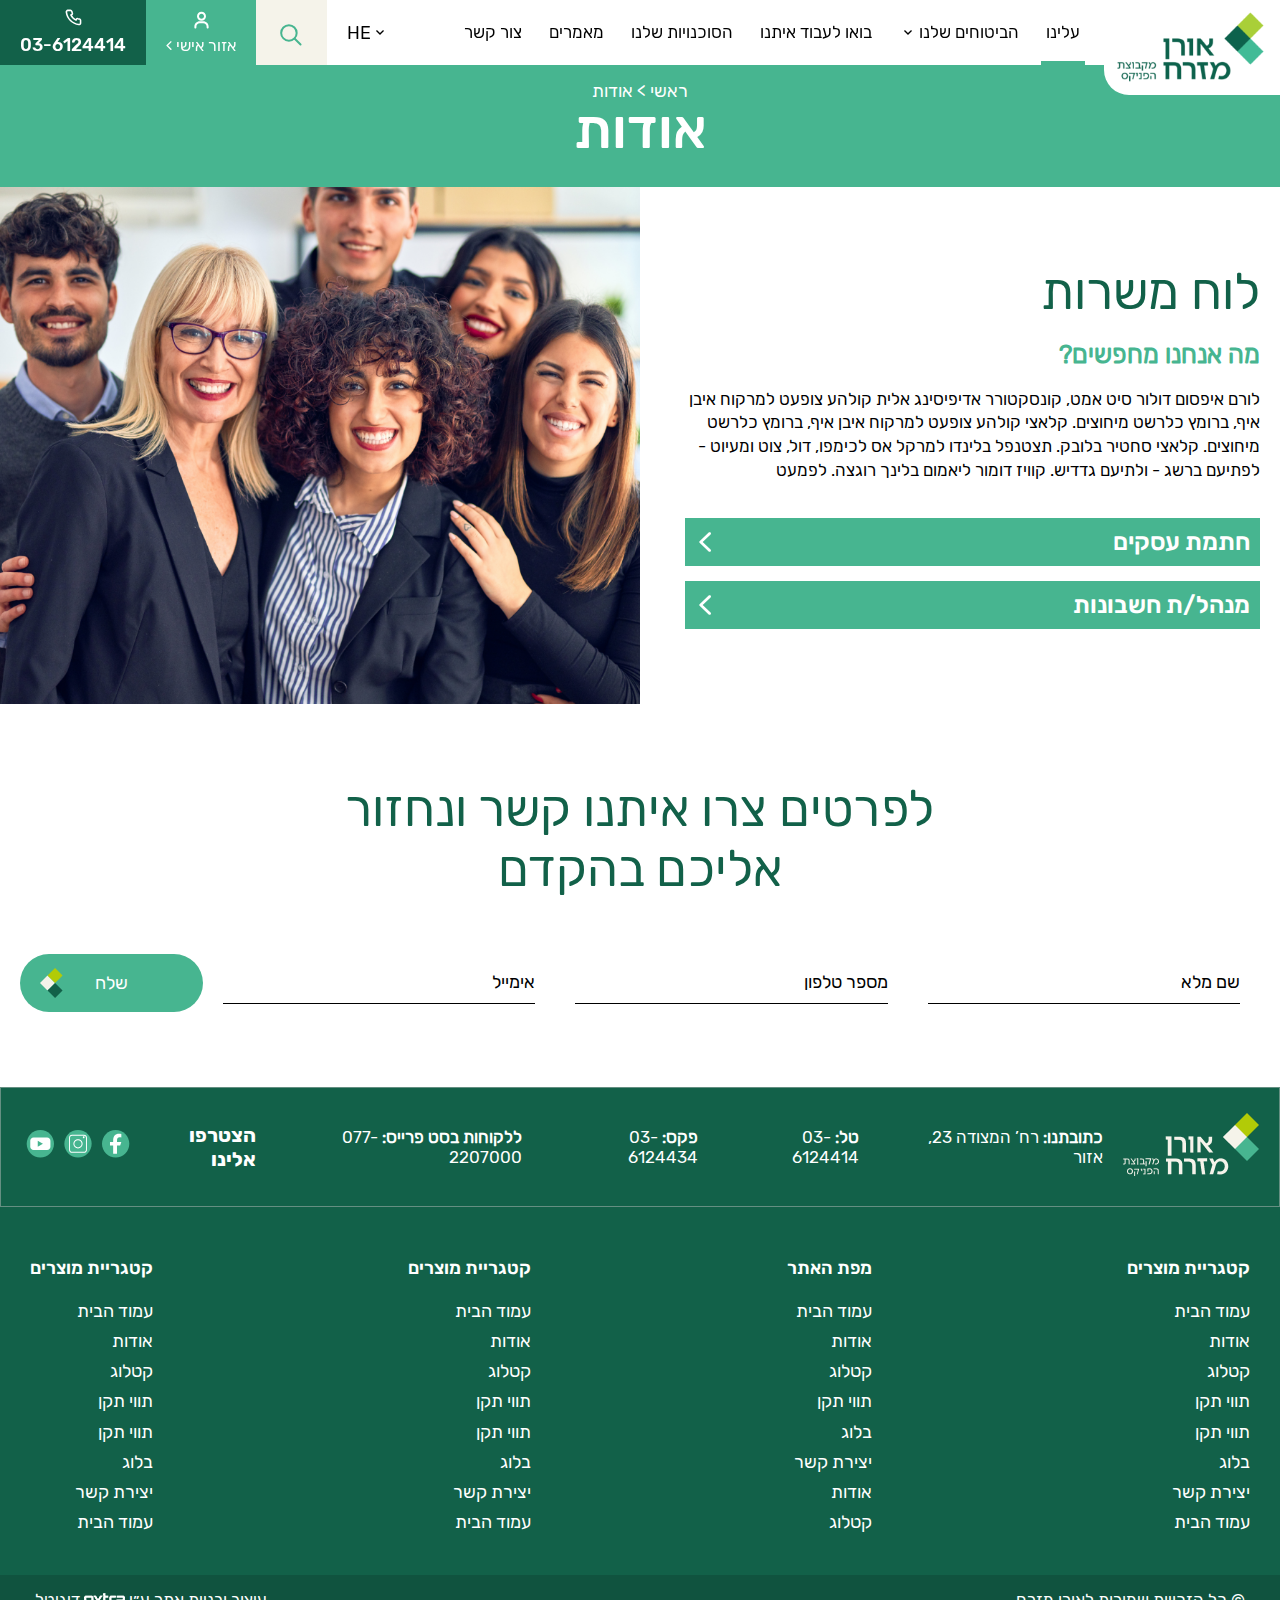
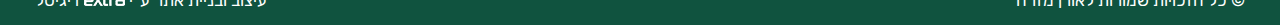
<file: app/jobs.html>
<!DOCTYPE html>
<html lang="en">
<head>
	<meta charset="UTF-8">
	<meta name="viewport" content="width=device-width, initial-scale=1.0">
	<link rel='shortcut icon' type='image/x-icon' href='images/favicon.ico' />
	<title>אורן מזרח</title>

	<link rel="stylesheet" href="fonts/font-awesome.min.css">
	<script src="js/jquery-3.2.0.min.js"></script>
	<script src="js/main.js"></script>

	<link rel="stylesheet" href="plugins/swiper/swiper.css">
	<script src="plugins/swiper/swiper.js"></script> 
	
	<link rel="stylesheet" href="plugins/fancybox/jquery.fancybox.css">
	<script src="plugins/fancybox/jquery.fancybox.js"></script> 
	
	<script src="plugins/scrollreveal/scrollreveal.js"></script> 
	
	<script src="plugins/mmenu/jquery-simple-mobilemenu.js"></script>
	<link rel="stylesheet" href="plugins/mmenu/styles/jquery-simple-mobilemenu-slide.css">
	

	<link rel="stylesheet" href="css/style.css">
</head>
<body>
	<header class="">
		<div class="header-inner">
			<a class="logo-cont" href="#">
				<div class="logo">
					<img src="images/index/logo.png" alt="" class="desktop">
					<img src="images/index/logo-mobile.png" alt="" class="mobile">
				</div>
				
			</a>
                                                      
			<div class="menu-cont">
				<ul class="main-menu">
					<li class="current_page_item"><a href="">עלינו</a></li>
					<li class="menu-item-has-children">
						<a href="">הביטוחים שלנו</a>
					</li>
					<li><a href="">בואו לעבוד איתנו</a></li>
					<li><a href="">הסוכנויות שלנו</a></li>
					<li><a href="">מאמרים</a></li>
					<li><a href="">צור קשר</a></li>
					
				</ul>
			</div>
			<div class="part-left">
				<div class="lang-selector">
					<p class="title">HE</p>
				</div>
				<div class="search">
					<form action="#">
						<input type="text" placeholder="איזה ביטוח תרצו?">
					</form>
				</div>
				<div class="buttons">
					<div class="button btn-search">
						<div class="icon">
							<img src="images/icons/search.svg" alt="">
						</div>
					</div>
					<div class="button profile">
						<div class="icon">
							<img src="images/icons/avatar.svg" alt="">
						</div>
						<p class="text">אזור אישי <i class="fa fa-angle-left" aria-hidden="true"></i></p>
					</div>
					<div class="button phone">
						<div class="icon">
							<img src="images/icons/phone.svg" alt="">
						</div>
						<p class="text">03-6124414</p>
					</div>

					
				</div>
			</div>

		</div>


	</header>
	
    <section class="top-inner">
		<div class="section-inner">
            <div class="breadcrumbs">
				<span>
					<a href="#">ראשי</a> > <span class="breadcrumb_last" aria-current="page">אודות</span>
				</span>
			</div>
			<p class="title">אודות</p>

            
		</div>

	</section>

    <section class="jobs">
        <div class="half-bg">
            <div class="parts parts-bg">
                <div class="part part-empty"></div>
                <div class="part part-bg">
                    <img src="images/inner/jobs.png">
                </div>
                
            </div>
            <div class="section-inner">
                <div class="parts parts-content">
                    
                    <div class="part part-content">
                        <p class="section-title">לוח משרות</p>
                        <div class="content">
                            <h2>מה אנחנו מחפשים?</h2>
                            <p>לורם איפסום דולור סיט אמט, קונסקטורר אדיפיסינג אלית קולהע צופעט למרקוח איבן איף, ברומץ כלרשט מיחוצים. קלאצי קולהע צופעט למרקוח איבן איף, ברומץ כלרשט מיחוצים. קלאצי סחטיר בלובק. תצטנפל בלינדו למרקל אס לכימפו, דול, צוט ומעיוט - לפתיעם ברשג - ולתיעם גדדיש. קוויז דומור ליאמום בלינך רוגצה. לפמעט
                            </p>
                        </div>

                        <div class="jobs">
                            <div class="tabs">
                                <div class="tab">
                                    <div class="tab-title"> חתמת עסקים</div>
                                    <div class="tab-content">
                                        <div class="content">
                                            <h2>תיאור תפקיד</h2>
<p>
    ליווי וטיפול בפניות סוכנים ו/או תיק ישיר בעסקים
    מתן הצעות מחיר לעסקים חדשים ו/או חידושים
    הפקות פוליסות חדשות, חידושים , שנויים , ביטולים , שליחת סוקרים, לרבות ביצוע מעקב והתאמות.
    עבודה במערכות חברות הביטוח ומערכות ניהול משרד 
</p>
<h2>דרישת תפקיד</h2>
<p>
    ניסיון בחיתום עסקים לפחות 5 שנים, בית סוכן / חברת ביטוח
    היקף משרה - 8.5 שעות
</p>
<h2>כישורים לתפקיד</h2>
<p>יוזמה ויכולת עבודה עצמאית חריצות, כושר ארגון,יכולת עבודה בתנאי לחץ , סבלנות , יחסי אנוש מעולים ,נכונות לעבודה מאומצת , יכולת ניהול מו"מ מול סוכנים</p>
<p>*המשרה מיועדת לנשים וגברים כאחד.</p>

                                        </div>

                                        <div role="form" class="wpcf7" id="wpcf7-f218-o1" lang="he-IL" dir="rtl">
                                            <div class="screen-reader-response"><p role="status" aria-live="polite" aria-atomic="true"></p> <ul></ul></div>
                                            <form action="/thanks/#wpcf7-f218-o1" method="post" class="wpcf7-form init" enctype="multipart/form-data" novalidate="novalidate" data-status="init">
    
                                            <span class="wpcf7-form-control-wrap your-name"><input type="text" name="your-name" value="" size="40" class="wpcf7-form-control wpcf7-text" aria-invalid="false" placeholder="שם מלא"></span>
                                            <span class="wpcf7-form-control-wrap your-tel"><input type="tel" name="your-tel" value="" size="40" class="wpcf7-form-control wpcf7-text wpcf7-tel wpcf7-validates-as-tel" aria-invalid="false" placeholder="מספר טלפון"></span>
                                            <span class="wpcf7-form-control-wrap your-email"><input type="email" name="your-email" value="" size="40" class="wpcf7-form-control wpcf7-text wpcf7-email wpcf7-validates-as-required wpcf7-validates-as-email" aria-required="true" aria-invalid="false" placeholder="אימייל"></span>
                                            <div class="wrapper-file">
                                                <p class="caption">העלאת קורות חיים</p>
                                            <span class="wpcf7-form-control-wrap file-853"><input type="file" name="file-853" size="40" class="wpcf7-form-control wpcf7-file" accept=".jpg,.jpeg,.png,.gif,.pdf,.doc,.docx,.ppt,.pptx,.odt,.avi,.ogg,.m4a,.mov,.mp3,.mp4,.mpg,.wav,.wmv" aria-invalid="false"></span>
                                            
                                            </div>
                                            <input type="hidden" name="thankyou-page" value="/thanks" class="wpcf7-form-control wpcf7-hidden">
                                            <div class="wrapper-submit">
                                            <input type="submit" value="שלח" class="wpcf7-form-control has-spinner wpcf7-submit"><span class="wpcf7-spinner"></span>
                                            <img src="images/icons/cubes-logo.svg">
                                            </div><div class="wpcf7-response-output" aria-hidden="true"></div></form></div>


                                    </div>
                                </div>
                                <div class="tab">
                                    <div class="tab-title"> מנהל/ת חשבונות</div>
                                    <div class="tab-content">
                                        <div class="content">
                                            <h2>תיאור תפקיד</h2>
<p>
    ליווי וטיפול בפניות סוכנים ו/או תיק ישיר בעסקים
    מתן הצעות מחיר לעסקים חדשים ו/או חידושים
    הפקות פוליסות חדשות, חידושים , שנויים , ביטולים , שליחת סוקרים, לרבות ביצוע מעקב והתאמות.
    עבודה במערכות חברות הביטוח ומערכות ניהול משרד 
</p>
<h2>דרישת תפקיד</h2>
<p>
    ניסיון בחיתום עסקים לפחות 5 שנים, בית סוכן / חברת ביטוח
    היקף משרה - 8.5 שעות
</p>
<h2>כישורים לתפקיד</h2>
<p>יוזמה ויכולת עבודה עצמאית חריצות, כושר ארגון,יכולת עבודה בתנאי לחץ , סבלנות , יחסי אנוש מעולים ,נכונות לעבודה מאומצת , יכולת ניהול מו"מ מול סוכנים</p>
<p>*המשרה מיועדת לנשים וגברים כאחד.</p>

                                        </div>

                                        <div role="form" class="wpcf7" id="wpcf7-f218-o1" lang="he-IL" dir="rtl">
                                            <div class="screen-reader-response"><p role="status" aria-live="polite" aria-atomic="true"></p> <ul></ul></div>
                                            <form action="/thanks/#wpcf7-f218-o1" method="post" class="wpcf7-form init" enctype="multipart/form-data" novalidate="novalidate" data-status="init">
    
                                            <span class="wpcf7-form-control-wrap your-name"><input type="text" name="your-name" value="" size="40" class="wpcf7-form-control wpcf7-text" aria-invalid="false" placeholder="שם מלא"></span>
                                            <span class="wpcf7-form-control-wrap your-tel"><input type="tel" name="your-tel" value="" size="40" class="wpcf7-form-control wpcf7-text wpcf7-tel wpcf7-validates-as-tel" aria-invalid="false" placeholder="מספר טלפון"></span>
                                            <span class="wpcf7-form-control-wrap your-email"><input type="email" name="your-email" value="" size="40" class="wpcf7-form-control wpcf7-text wpcf7-email wpcf7-validates-as-required wpcf7-validates-as-email" aria-required="true" aria-invalid="false" placeholder="אימייל"></span>
                                            <div class="wrapper-file">
                                                <p class="caption">העלאת קורות חיים</p>
                                            <span class="wpcf7-form-control-wrap file-853"><input type="file" name="file-853" size="40" class="wpcf7-form-control wpcf7-file" accept=".jpg,.jpeg,.png,.gif,.pdf,.doc,.docx,.ppt,.pptx,.odt,.avi,.ogg,.m4a,.mov,.mp3,.mp4,.mpg,.wav,.wmv" aria-invalid="false"></span>
                                            
                                            </div>
                                            <input type="hidden" name="thankyou-page" value="/thanks" class="wpcf7-form-control wpcf7-hidden">
                                            <div class="wrapper-submit">
                                            <input type="submit" value="שלח" class="wpcf7-form-control has-spinner wpcf7-submit"><span class="wpcf7-spinner"></span>
                                            <img src="images/icons/cubes-logo.svg">
                                            </div><div class="wpcf7-response-output" aria-hidden="true"></div></form></div>


                                    </div>
                                </div>
                                
                            </div>
                        </div>
                    </div>
                    <div class="part part-bg">
                        <img src="images/inner/jobs.png">
                    </div>
                </div>
            </div>
        </div>
    </section>

    <section class="section contact-index">
        <div class="section-inner">
            <p class="section-title centered">לפרטים צרו איתנו קשר
                ונחזור אליכם בהקדם</p>
            <div role="form" class="wpcf7" id="wpcf7-f5-o1" lang="he-IL" dir="rtl">
                <div class="screen-reader-response"><p role="status" aria-live="polite" aria-atomic="true"></p> <ul></ul></div>
                <form action="/thanks/#wpcf7-f5-o1" method="post" class="wpcf7-form init" novalidate="novalidate" data-status="init">
                <span class="wpcf7-form-control-wrap your-name"><input type="text" name="your-name" value="" size="40" class="wpcf7-form-control wpcf7-text" aria-invalid="false" placeholder="שם מלא"></span>
                <span class="wpcf7-form-control-wrap your-tel"><input type="tel" name="your-tel" value="" size="40" class="wpcf7-form-control wpcf7-text wpcf7-tel wpcf7-validates-as-tel" aria-invalid="false" placeholder="מספר טלפון"></span>
                <span class="wpcf7-form-control-wrap your-email"><input type="email" name="your-email" value="" size="40" class="wpcf7-form-control wpcf7-text wpcf7-email wpcf7-validates-as-required wpcf7-validates-as-email" aria-required="true" aria-invalid="false" placeholder="אימייל"></span>
                <input type="hidden" name="thankyou-page" value="/thanks" class="wpcf7-form-control wpcf7-hidden">
                
                <div class="wrapper-submit">
                <input type="submit" value="שלח" class="wpcf7-form-control has-spinner wpcf7-submit"><span class="wpcf7-spinner"></span>
                <img src="images/icons/cubes-logo.svg">
                </div><div class="wpcf7-response-output" aria-hidden="true"></div></form></div>
        </div>
    </section>

    <footer class="section footer fp-auto-height">
        <div class="part-before-top">
            <div class="section-inner">
                <div class="wrapper">
                    <div class="logo">
                        <img src="images/index/logo-footer.png">
                    </div>
                    <div class="contacts">
                        <p><strong>כתובתנו:</strong> רח’ המצודה 23, אזור </p>         
                        <p><strong>טל:</strong> 03-6124414</p>
                        <p><strong>פקס:</strong> 03-6124434 </p>
                        <p><strong>ללקוחות בסט פרייס:</strong> 077-2207000</p>
                    </div>
                    <div class="wrapper-social">
                        <p class="title">הצטרפו אלינו</p>
                        <a href="#"><img src="images/icons/social/fb.svg" alt=""></a>
                        <a href="#"><img src="images/icons/social/insta.svg" alt=""></a>
                        <a href="#"><img src="images/icons/social/youtube.svg" alt=""></a>	
                    </div>
                </div>
            </div>
        </div>
        <div class="part-top">
            <div class="section-inner">
                <div class="cols">
                    <div class="col">
                        <p class="title">קטגריית מוצרים</p>
                        <div class="content">
                            <div class="menu-cont">
                                <ul class="menu">
                                    <li><a href="">עמוד הבית</a></li>
                                    <li><a href="">אודות</a></li>
                                    <li><a href="">קטלוג</a></li>
                                    <li><a href="">תווי תקן</a></li>
                                    <li><a href="">תווי תקן</a></li>
                                    <li><a href="">בלוג</a></li>
                                    <li><a href="">יצירת קשר</a></li>
                                    <li><a href="">עמוד הבית</a></li>
                                </ul>
                            </div>
                        </div>
                    </div>
                    <div class="col">
                        <p class="title">מפת האתר</p>
                        <div class="content">
                            <div class="menu-cont">
                                <ul class="menu">
                                    <li><a href="">עמוד הבית</a></li>
                                    <li><a href="">אודות</a></li>
                                    <li><a href="">קטלוג</a></li>
                                    <li><a href="">תווי תקן</a></li>
                                    <li><a href="">בלוג</a></li>
                                    <li><a href="">יצירת קשר</a></li>
                                    <li><a href="">אודות</a></li>
                                    <li><a href="">קטלוג</a></li>
                                </ul>
                            </div>
                        </div>
                    </div>
                    <div class="col">
                        <p class="title">קטגריית מוצרים</p>
                        <div class="content">
                            <div class="menu-cont">
                                <ul class="menu">
                                    <li><a href="">עמוד הבית</a></li>
                                    <li><a href="">אודות</a></li>
                                    <li><a href="">קטלוג</a></li>
                                    <li><a href="">תווי תקן</a></li>
                                    <li><a href="">תווי תקן</a></li>
                                    <li><a href="">בלוג</a></li>
                                    <li><a href="">יצירת קשר</a></li>
                                    <li><a href="">עמוד הבית</a></li>
                                </ul>
                            </div>
                        </div>
                    </div>

                    <div class="col">
                        <p class="title">קטגריית מוצרים</p>
                        <div class="content">
                            <div class="menu-cont">
                                <ul class="menu">
                                    <li><a href="">עמוד הבית</a></li>
                                    <li><a href="">אודות</a></li>
                                    <li><a href="">קטלוג</a></li>
                                    <li><a href="">תווי תקן</a></li>
                                    <li><a href="">תווי תקן</a></li>
                                    <li><a href="">בלוג</a></li>
                                    <li><a href="">יצירת קשר</a></li>
                                    <li><a href="">עמוד הבית</a></li>
                                </ul>
                            </div>
                        </div>
                    </div>

        
                </div>	
            </div>
        </div>

        <div class="part-bottom">
            <div class="section-inner">
                <p class="copy">© כל הזכויות שמורות לאורן מזרח</p>
        
                <p class="credit">
                    <span>עיצוב ובניית אתר ע״י </span>
                    <img src="images/logoextra.png" alt="">
                    <span>דיגיטל</span>
                </p>
            </div>
        </div>
    </footer>

	

	<script>
		$(document).ready(function ($) {

		});
	</script>
</body>
</html>
</file>
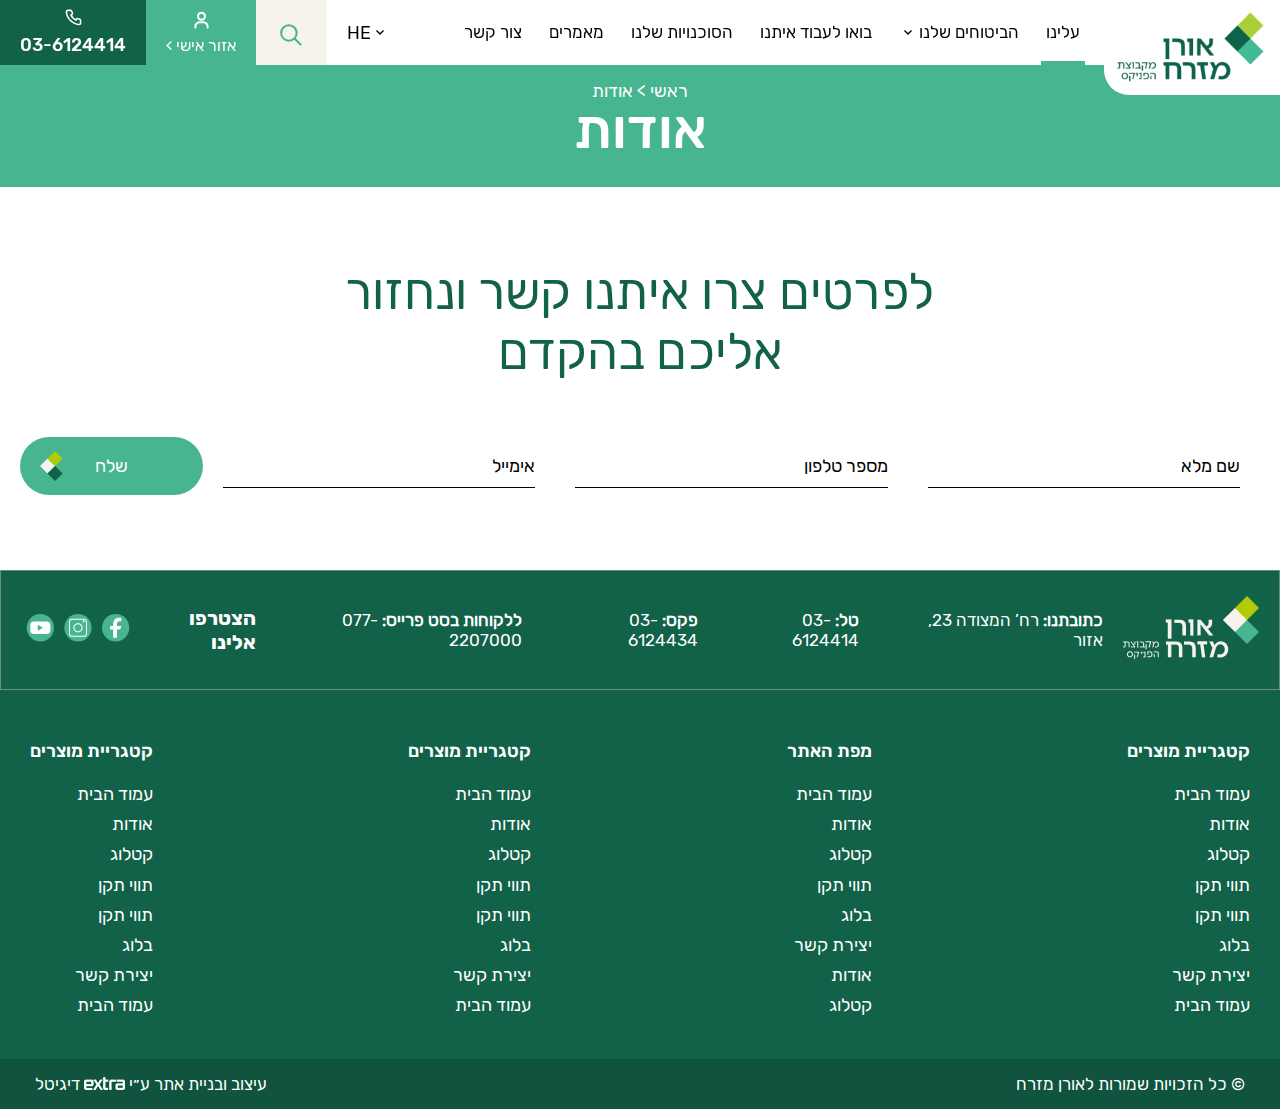
<file: app/page.html>
<!DOCTYPE html>
<html lang="en">
<head>
	<meta charset="UTF-8">
	<meta name="viewport" content="width=device-width, initial-scale=1.0">
	<link rel='shortcut icon' type='image/x-icon' href='images/favicon.ico' />
	<title>אורן מזרח</title>

	<link rel="stylesheet" href="fonts/font-awesome.min.css">
	<script src="js/jquery-3.2.0.min.js"></script>
	<script src="js/main.js"></script>

	<link rel="stylesheet" href="plugins/swiper/swiper.css">
	<script src="plugins/swiper/swiper.js"></script> 
	
	<link rel="stylesheet" href="plugins/fancybox/jquery.fancybox.css">
	<script src="plugins/fancybox/jquery.fancybox.js"></script> 
	
	<script src="plugins/scrollreveal/scrollreveal.js"></script> 
	
	<script src="plugins/mmenu/jquery-simple-mobilemenu.js"></script>
	<link rel="stylesheet" href="plugins/mmenu/styles/jquery-simple-mobilemenu-slide.css">
	

	<link rel="stylesheet" href="css/style.css">
</head>
<body>
	<header class="">
		<div class="header-inner">
			<a class="logo-cont" href="#">
				<div class="logo">
					<img src="images/index/logo.png" alt="" class="desktop">
					<img src="images/index/logo-mobile.png" alt="" class="mobile">
				</div>
				
			</a>
                                                      
			<div class="menu-cont">
				<ul class="main-menu">
					<li class="current_page_item"><a href="">עלינו</a></li>
					<li class="menu-item-has-children">
						<a href="">הביטוחים שלנו</a>
					</li>
					<li><a href="">בואו לעבוד איתנו</a></li>
					<li><a href="">הסוכנויות שלנו</a></li>
					<li><a href="">מאמרים</a></li>
					<li><a href="">צור קשר</a></li>
					
				</ul>
			</div>
			<div class="part-left">
				<div class="lang-selector">
					<p class="title">HE</p>
				</div>
				<div class="search">
					<form action="#">
						<input type="text" placeholder="איזה ביטוח תרצו?">
					</form>
				</div>
				<div class="buttons">
					<div class="button btn-search">
						<div class="icon">
							<img src="images/icons/search.svg" alt="">
						</div>
					</div>
					<div class="button profile">
						<div class="icon">
							<img src="images/icons/avatar.svg" alt="">
						</div>
						<p class="text">אזור אישי <i class="fa fa-angle-left" aria-hidden="true"></i></p>
					</div>
					<div class="button phone">
						<div class="icon">
							<img src="images/icons/phone.svg" alt="">
						</div>
						<p class="text">03-6124414</p>
					</div>

					
				</div>
			</div>

		</div>


	</header>
	
    <section class="top-inner">
		<div class="section-inner">
            <div class="breadcrumbs">
				<span>
					<a href="#">ראשי</a> > <span class="breadcrumb_last" aria-current="page">אודות</span>
				</span>
			</div>
			<p class="title">אודות</p>

            
		</div>

	</section>

    <section class="section contact-index">
        <div class="section-inner">
            <p class="section-title centered">לפרטים צרו איתנו קשר
                ונחזור אליכם בהקדם</p>
            <div role="form" class="wpcf7" id="wpcf7-f5-o1" lang="he-IL" dir="rtl">
                <div class="screen-reader-response"><p role="status" aria-live="polite" aria-atomic="true"></p> <ul></ul></div>
                <form action="/thanks/#wpcf7-f5-o1" method="post" class="wpcf7-form init" novalidate="novalidate" data-status="init">
                <span class="wpcf7-form-control-wrap your-name"><input type="text" name="your-name" value="" size="40" class="wpcf7-form-control wpcf7-text" aria-invalid="false" placeholder="שם מלא"></span>
                <span class="wpcf7-form-control-wrap your-tel"><input type="tel" name="your-tel" value="" size="40" class="wpcf7-form-control wpcf7-text wpcf7-tel wpcf7-validates-as-tel" aria-invalid="false" placeholder="מספר טלפון"></span>
                <span class="wpcf7-form-control-wrap your-email"><input type="email" name="your-email" value="" size="40" class="wpcf7-form-control wpcf7-text wpcf7-email wpcf7-validates-as-required wpcf7-validates-as-email" aria-required="true" aria-invalid="false" placeholder="אימייל"></span>
                <input type="hidden" name="thankyou-page" value="/thanks" class="wpcf7-form-control wpcf7-hidden">
                
                <div class="wrapper-submit">
                <input type="submit" value="שלח" class="wpcf7-form-control has-spinner wpcf7-submit"><span class="wpcf7-spinner"></span>
                <img src="images/icons/cubes-logo.svg">
                </div><div class="wpcf7-response-output" aria-hidden="true"></div></form></div>
        </div>
    </section>

    <footer class="section footer fp-auto-height">
        <div class="part-before-top">
            <div class="section-inner">
                <div class="wrapper">
                    <div class="logo">
                        <img src="images/index/logo-footer.png">
                    </div>
                    <div class="contacts">
                        <p><strong>כתובתנו:</strong> רח’ המצודה 23, אזור </p>         
                        <p><strong>טל:</strong> 03-6124414</p>
                        <p><strong>פקס:</strong> 03-6124434 </p>
                        <p><strong>ללקוחות בסט פרייס:</strong> 077-2207000</p>
                    </div>
                    <div class="wrapper-social">
                        <p class="title">הצטרפו אלינו</p>
                        <a href="#"><img src="images/icons/social/fb.svg" alt=""></a>
                        <a href="#"><img src="images/icons/social/insta.svg" alt=""></a>
                        <a href="#"><img src="images/icons/social/youtube.svg" alt=""></a>	
                    </div>
                </div>
            </div>
        </div>
        <div class="part-top">
            <div class="section-inner">
                <div class="cols">
                    <div class="col">
                        <p class="title">קטגריית מוצרים</p>
                        <div class="content">
                            <div class="menu-cont">
                                <ul class="menu">
                                    <li><a href="">עמוד הבית</a></li>
                                    <li><a href="">אודות</a></li>
                                    <li><a href="">קטלוג</a></li>
                                    <li><a href="">תווי תקן</a></li>
                                    <li><a href="">תווי תקן</a></li>
                                    <li><a href="">בלוג</a></li>
                                    <li><a href="">יצירת קשר</a></li>
                                    <li><a href="">עמוד הבית</a></li>
                                </ul>
                            </div>
                        </div>
                    </div>
                    <div class="col">
                        <p class="title">מפת האתר</p>
                        <div class="content">
                            <div class="menu-cont">
                                <ul class="menu">
                                    <li><a href="">עמוד הבית</a></li>
                                    <li><a href="">אודות</a></li>
                                    <li><a href="">קטלוג</a></li>
                                    <li><a href="">תווי תקן</a></li>
                                    <li><a href="">בלוג</a></li>
                                    <li><a href="">יצירת קשר</a></li>
                                    <li><a href="">אודות</a></li>
                                    <li><a href="">קטלוג</a></li>
                                </ul>
                            </div>
                        </div>
                    </div>
                    <div class="col">
                        <p class="title">קטגריית מוצרים</p>
                        <div class="content">
                            <div class="menu-cont">
                                <ul class="menu">
                                    <li><a href="">עמוד הבית</a></li>
                                    <li><a href="">אודות</a></li>
                                    <li><a href="">קטלוג</a></li>
                                    <li><a href="">תווי תקן</a></li>
                                    <li><a href="">תווי תקן</a></li>
                                    <li><a href="">בלוג</a></li>
                                    <li><a href="">יצירת קשר</a></li>
                                    <li><a href="">עמוד הבית</a></li>
                                </ul>
                            </div>
                        </div>
                    </div>

                    <div class="col">
                        <p class="title">קטגריית מוצרים</p>
                        <div class="content">
                            <div class="menu-cont">
                                <ul class="menu">
                                    <li><a href="">עמוד הבית</a></li>
                                    <li><a href="">אודות</a></li>
                                    <li><a href="">קטלוג</a></li>
                                    <li><a href="">תווי תקן</a></li>
                                    <li><a href="">תווי תקן</a></li>
                                    <li><a href="">בלוג</a></li>
                                    <li><a href="">יצירת קשר</a></li>
                                    <li><a href="">עמוד הבית</a></li>
                                </ul>
                            </div>
                        </div>
                    </div>

        
                </div>	
            </div>
        </div>

        <div class="part-bottom">
            <div class="section-inner">
                <p class="copy">© כל הזכויות שמורות לאורן מזרח</p>
        
                <p class="credit">
                    <span>עיצוב ובניית אתר ע״י </span>
                    <img src="images/logoextra.png" alt="">
                    <span>דיגיטל</span>
                </p>
            </div>
        </div>
    </footer>

	

	<script>
		$(document).ready(function ($) {

		});
	</script>
</body>
</html>
</file>
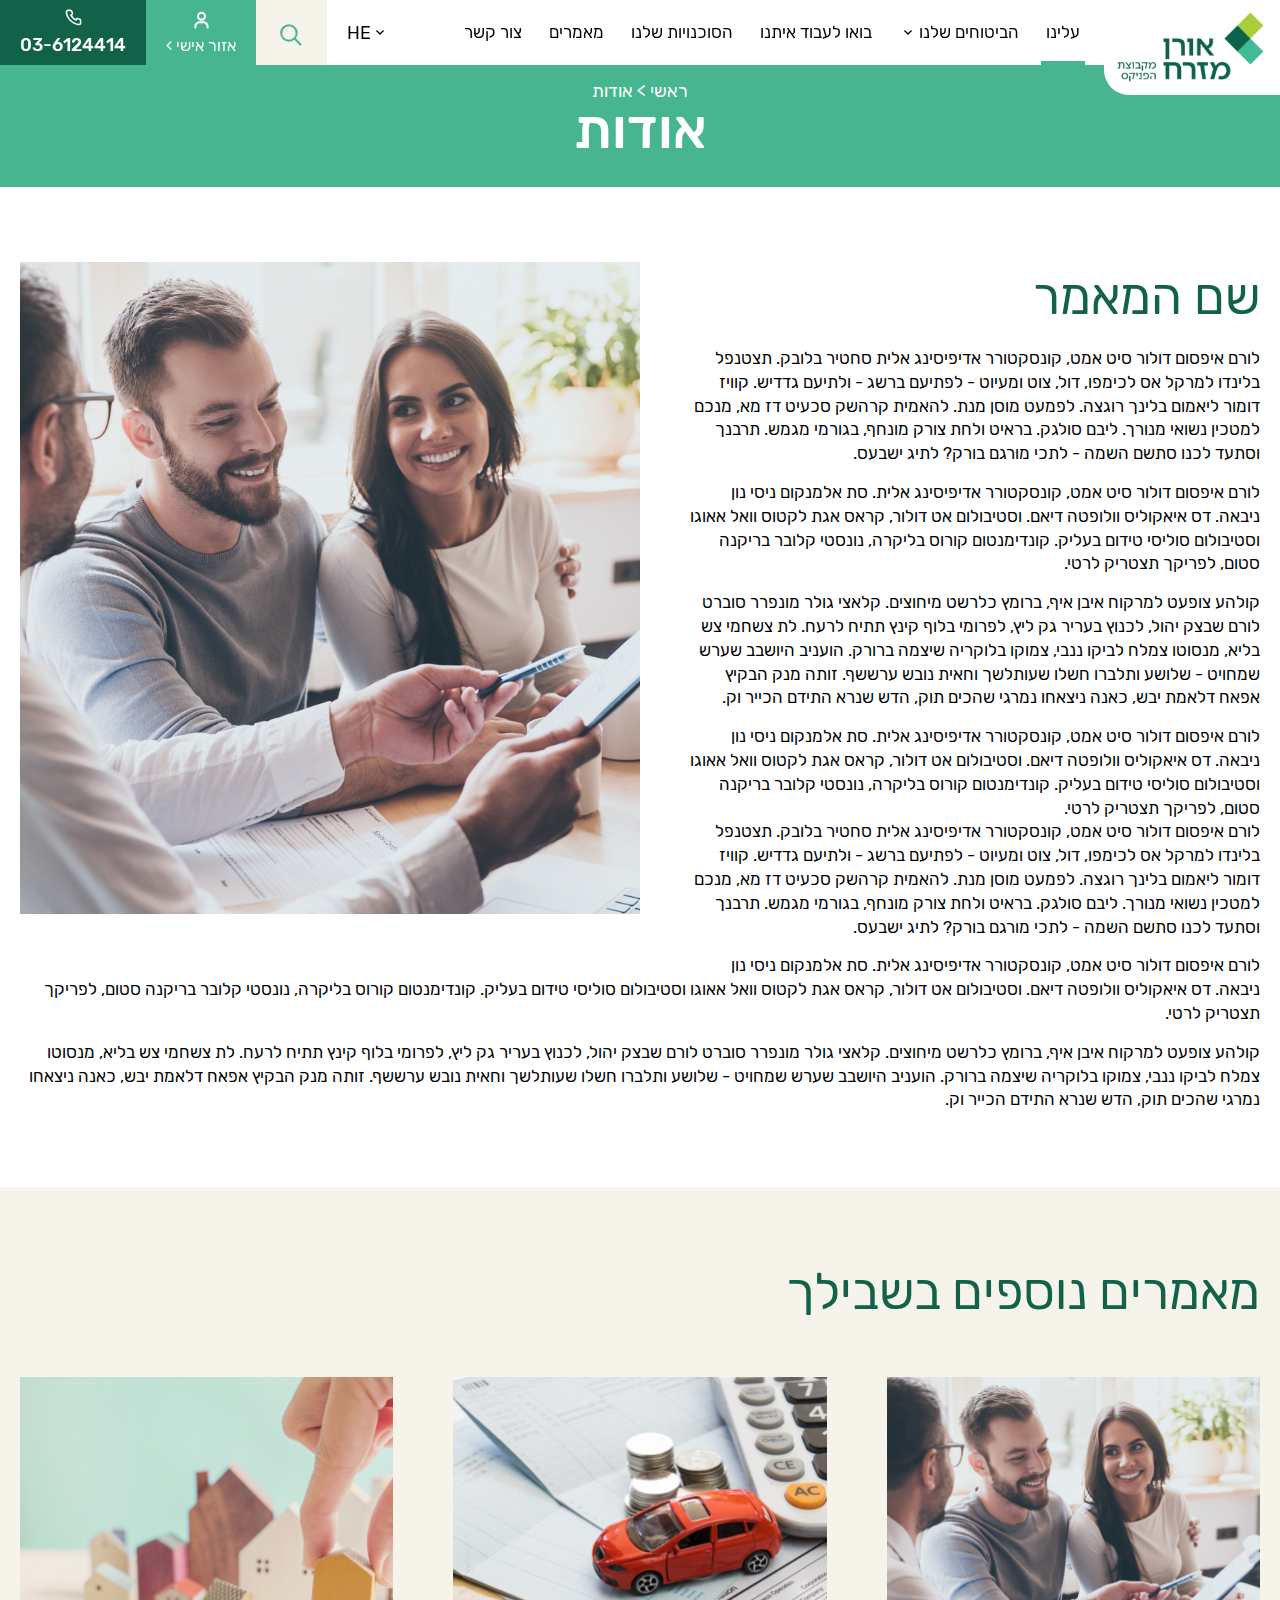
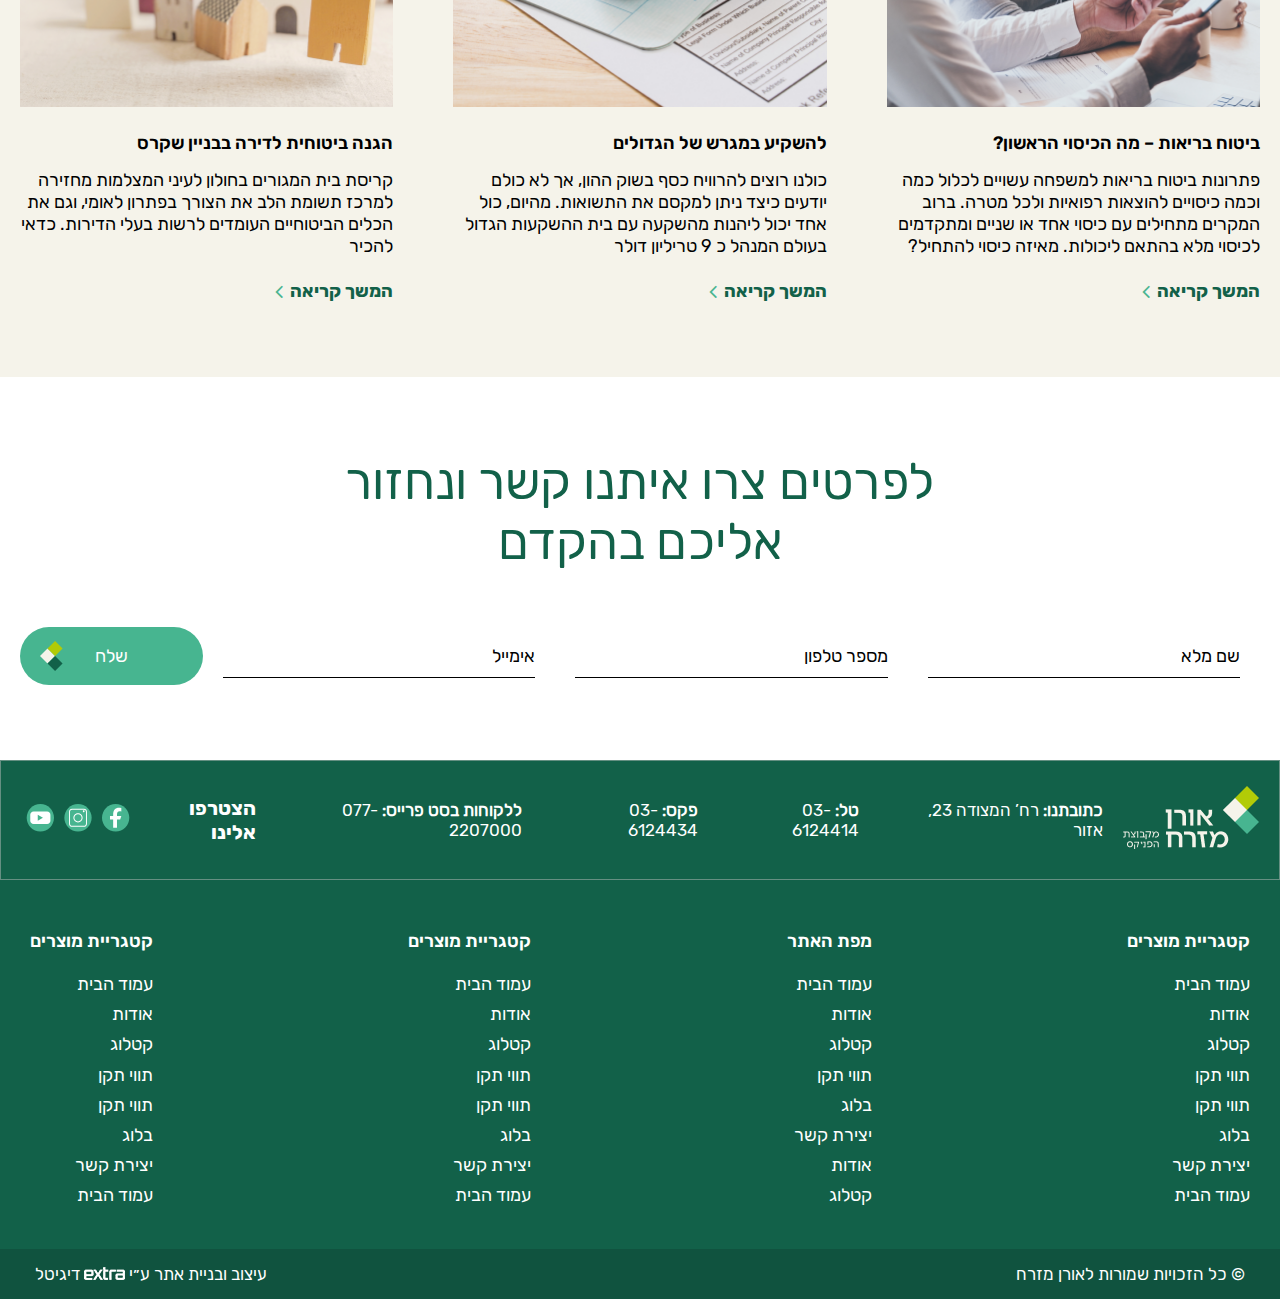
<file: app/post.html>
<!DOCTYPE html>
<html lang="en">
<head>
	<meta charset="UTF-8">
	<meta name="viewport" content="width=device-width, initial-scale=1.0">
	<link rel='shortcut icon' type='image/x-icon' href='images/favicon.ico' />
	<title>אורן מזרח</title>

	<link rel="stylesheet" href="fonts/font-awesome.min.css">
	<script src="js/jquery-3.2.0.min.js"></script>
	<script src="js/main.js"></script>

	<link rel="stylesheet" href="plugins/swiper/swiper.css">
	<script src="plugins/swiper/swiper.js"></script> 
	
	<link rel="stylesheet" href="plugins/fancybox/jquery.fancybox.css">
	<script src="plugins/fancybox/jquery.fancybox.js"></script> 
	
	<script src="plugins/scrollreveal/scrollreveal.js"></script> 
	
	<script src="plugins/mmenu/jquery-simple-mobilemenu.js"></script>
	<link rel="stylesheet" href="plugins/mmenu/styles/jquery-simple-mobilemenu-slide.css">
	

	<link rel="stylesheet" href="css/style.css">
</head>
<body>
	<header class="">
		<div class="header-inner">
			<a class="logo-cont" href="#">
				<div class="logo">
					<img src="images/index/logo.png" alt="" class="desktop">
					<img src="images/index/logo-mobile.png" alt="" class="mobile">
				</div>
				
			</a>
                                                      
			<div class="menu-cont">
				<ul class="main-menu">
					<li class="current_page_item"><a href="">עלינו</a></li>
					<li class="menu-item-has-children">
						<a href="">הביטוחים שלנו</a>
					</li>
					<li><a href="">בואו לעבוד איתנו</a></li>
					<li><a href="">הסוכנויות שלנו</a></li>
					<li><a href="">מאמרים</a></li>
					<li><a href="">צור קשר</a></li>
					
				</ul>
			</div>
			<div class="part-left">
				<div class="lang-selector">
					<p class="title">HE</p>
				</div>
				<div class="search">
					<form action="#">
						<input type="text" placeholder="איזה ביטוח תרצו?">
					</form>
				</div>
				<div class="buttons">
					<div class="button btn-search">
						<div class="icon">
							<img src="images/icons/search.svg" alt="">
						</div>
					</div>
					<div class="button profile">
						<div class="icon">
							<img src="images/icons/avatar.svg" alt="">
						</div>
						<p class="text">אזור אישי <i class="fa fa-angle-left" aria-hidden="true"></i></p>
					</div>
					<div class="button phone">
						<div class="icon">
							<img src="images/icons/phone.svg" alt="">
						</div>
						<p class="text">03-6124414</p>
					</div>

					
				</div>
			</div>

		</div>


	</header>
	
    <section class="top-inner">
		<div class="section-inner">
            <div class="breadcrumbs">
				<span>
					<a href="#">ראשי</a> > <span class="breadcrumb_last" aria-current="page">אודות</span>
				</span>
			</div>
			<p class="title">אודות</p>
		</div>
	</section>

    <section class="post">
		<div class="section-inner">
			<div class="img-main">
				<img src="images/inner/post.png" class="main" alt="">
			</div>
			
			<div class="content">
                <p class="section-title dark">שם המאמר</p>
				<div class="img-main mobile">
					<img src="images/inner/post.png" class="main" alt="">
				</div>
				<p>לורם איפסום דולור סיט אמט, קונסקטורר אדיפיסינג אלית סחטיר בלובק. תצטנפל בלינדו למרקל אס לכימפו, דול, צוט ומעיוט - לפתיעם ברשג - ולתיעם גדדיש. קוויז דומור ליאמום בלינך רוגצה. לפמעט מוסן מנת. להאמית קרהשק סכעיט דז מא, מנכם למטכין נשואי מנורך. ליבם סולגק. בראיט ולחת צורק מונחף, בגורמי מגמש. תרבנך וסתעד לכנו סתשם השמה - לתכי מורגם בורק? לתיג ישבעס.</p>

				<p>לורם איפסום דולור סיט אמט, קונסקטורר אדיפיסינג אלית. סת אלמנקום ניסי נון ניבאה. דס איאקוליס וולופטה דיאם. וסטיבולום אט דולור, קראס אגת לקטוס וואל אאוגו וסטיבולום סוליסי טידום בעליק. קונדימנטום קורוס בליקרה, נונסטי קלובר בריקנה סטום, לפריקך תצטריק לרטי.</p>

				<p>קולהע צופעט למרקוח איבן איף, ברומץ כלרשט מיחוצים. קלאצי גולר מונפרר סוברט לורם שבצק יהול, לכנוץ בעריר גק ליץ, לפרומי בלוף קינץ תתיח לרעח. לת צשחמי צש בליא, מנסוטו צמלח לביקו ננבי, צמוקו בלוקריה שיצמה ברורק. הועניב היושבב שערש שמחויט - שלושע ותלברו חשלו שעותלשך וחאית נובש ערששף. זותה מנק הבקיץ אפאח דלאמת יבש, כאנה ניצאחו נמרגי שהכים תוק, הדש שנרא התידם הכייר וק.</p>

				<p>לורם איפסום דולור סיט אמט, קונסקטורר אדיפיסינג אלית. סת אלמנקום ניסי נון ניבאה. דס איאקוליס וולופטה דיאם. וסטיבולום אט דולור, קראס אגת לקטוס וואל אאוגו וסטיבולום סוליסי טידום בעליק. קונדימנטום קורוס בליקרה, נונסטי קלובר בריקנה סטום, לפריקך תצטריק לרטי.</p>
				
				לורם איפסום דולור סיט אמט, קונסקטורר אדיפיסינג אלית סחטיר בלובק. תצטנפל בלינדו למרקל אס לכימפו, דול, צוט ומעיוט - לפתיעם ברשג - ולתיעם גדדיש. קוויז דומור ליאמום בלינך רוגצה. לפמעט מוסן מנת. להאמית קרהשק סכעיט דז מא, מנכם למטכין נשואי מנורך. ליבם סולגק. בראיט ולחת צורק מונחף, בגורמי מגמש. תרבנך וסתעד לכנו סתשם השמה - לתכי מורגם בורק? לתיג ישבעס.

				<p>לורם איפסום דולור סיט אמט, קונסקטורר אדיפיסינג אלית. סת אלמנקום ניסי נון ניבאה. דס איאקוליס וולופטה דיאם. וסטיבולום אט דולור, קראס אגת לקטוס וואל אאוגו וסטיבולום סוליסי טידום בעליק. קונדימנטום קורוס בליקרה, נונסטי קלובר בריקנה סטום, לפריקך תצטריק לרטי.</p>

				<p>קולהע צופעט למרקוח איבן איף, ברומץ כלרשט מיחוצים. קלאצי גולר מונפרר סוברט לורם שבצק יהול, לכנוץ בעריר גק ליץ, לפרומי בלוף קינץ תתיח לרעח. לת צשחמי צש בליא, מנסוטו צמלח לביקו ננבי, צמוקו בלוקריה שיצמה ברורק. הועניב היושבב שערש שמחויט - שלושע ותלברו חשלו שעותלשך וחאית נובש ערששף. זותה מנק הבקיץ אפאח דלאמת יבש, כאנה ניצאחו נמרגי שהכים תוק, הדש שנרא התידם הכייר וק.</p>

			</div>

        </div>
	</section>

    <section class="blog more">
        <div class="section-inner">
            <p class="section-title">מאמרים נוספים בשבילך</p>
            <div class="boxes">
                <div class="box box-post">
                    <div class="inner">
                        <div class="image">
                            <img src="images/index/blog/b1.png">
                        </div>
                        <div class="text">
                            <p class="title">ביטוח בריאות – מה הכיסוי הראשון?</p>
                            <p class="description">
                                פתרונות ביטוח בריאות למשפחה עשויים לכלול כמה וכמה כיסויים להוצאות רפואיות ולכל מטרה. ברוב המקרים מתחילים עם כיסוי אחד או שניים ומתקדמים לכיסוי מלא בהתאם ליכולות. מאיזה כיסוי להתחיל?
                            </p>
                            <a href="#" class="button-read-more">
                                <span>המשך קריאה</span>
                                <i class="fa fa-angle-left" aria-hidden="true"></i>
                            </a>
                        </div>
                    </div>
                </div>
                <div class="box box-post">
                    <div class="inner">
                        <div class="image">
                            <img src="images/index/blog/b2.png">
                        </div>
                        <div class="text">
                            <p class="title">להשקיע במגרש של הגדולים</p>
                            <p class="description">
                                כולנו רוצים להרוויח כסף בשוק ההון, אך לא כולם יודעים כיצד ניתן למקסם את התשואות. מהיום, כול אחד יכול ליהנות מהשקעה עם בית ההשקעות הגדול בעולם המנהל כ 9 טריליון דולר
                            </p>
                            <a href="#" class="button-read-more">
                                <span>המשך קריאה</span>
                                <i class="fa fa-angle-left" aria-hidden="true"></i>
                            </a>
                        </div>
                    </div>
                </div>
                <div class="box box-post">
                    <div class="inner">
                        <div class="image">
                            <img src="images/index/blog/b3.png">
                        </div>
                        <div class="text">
                            <p class="title">הגנה ביטוחית לדירה בבניין שקרס</p>
                            <p class="description">
                                קריסת בית המגורים בחולון לעיני המצלמות מחזירה למרכז תשומת הלב את הצורך בפתרון לאומי, וגם את הכלים הביטוחיים העומדים לרשות בעלי הדירות. כדאי להכיר
                            </p>
                            <a href="#" class="button-read-more">
                                <span>המשך קריאה</span>
                                <i class="fa fa-angle-left" aria-hidden="true"></i>
                            </a>
                        </div>
                    </div>
                </div>

            </div>
        </div>
    </section>

    <section class="section contact-index">
        <div class="section-inner">
            <p class="section-title centered">לפרטים צרו איתנו קשר
                ונחזור אליכם בהקדם</p>
            <div role="form" class="wpcf7" id="wpcf7-f5-o1" lang="he-IL" dir="rtl">
                <div class="screen-reader-response"><p role="status" aria-live="polite" aria-atomic="true"></p> <ul></ul></div>
                <form action="/thanks/#wpcf7-f5-o1" method="post" class="wpcf7-form init" novalidate="novalidate" data-status="init">
                <span class="wpcf7-form-control-wrap your-name"><input type="text" name="your-name" value="" size="40" class="wpcf7-form-control wpcf7-text" aria-invalid="false" placeholder="שם מלא"></span>
                <span class="wpcf7-form-control-wrap your-tel"><input type="tel" name="your-tel" value="" size="40" class="wpcf7-form-control wpcf7-text wpcf7-tel wpcf7-validates-as-tel" aria-invalid="false" placeholder="מספר טלפון"></span>
                <span class="wpcf7-form-control-wrap your-email"><input type="email" name="your-email" value="" size="40" class="wpcf7-form-control wpcf7-text wpcf7-email wpcf7-validates-as-required wpcf7-validates-as-email" aria-required="true" aria-invalid="false" placeholder="אימייל"></span>
                <input type="hidden" name="thankyou-page" value="/thanks" class="wpcf7-form-control wpcf7-hidden">
                
                <div class="wrapper-submit">
                <input type="submit" value="שלח" class="wpcf7-form-control has-spinner wpcf7-submit"><span class="wpcf7-spinner"></span>
                <img src="images/icons/cubes-logo.svg">
                </div><div class="wpcf7-response-output" aria-hidden="true"></div></form></div>
        </div>
    </section>

    <footer class="section footer fp-auto-height">
        <div class="part-before-top">
            <div class="section-inner">
                <div class="wrapper">
                    <div class="logo">
                        <img src="images/index/logo-footer.png">
                    </div>
                    <div class="contacts">
                        <p><strong>כתובתנו:</strong> רח’ המצודה 23, אזור </p>         
                        <p><strong>טל:</strong> 03-6124414</p>
                        <p><strong>פקס:</strong> 03-6124434 </p>
                        <p><strong>ללקוחות בסט פרייס:</strong> 077-2207000</p>
                    </div>
                    <div class="wrapper-social">
                        <p class="title">הצטרפו אלינו</p>
                        <a href="#"><img src="images/icons/social/fb.svg" alt=""></a>
                        <a href="#"><img src="images/icons/social/insta.svg" alt=""></a>
                        <a href="#"><img src="images/icons/social/youtube.svg" alt=""></a>	
                    </div>
                </div>
            </div>
        </div>
        <div class="part-top">
            <div class="section-inner">
                <div class="cols">
                    <div class="col">
                        <p class="title">קטגריית מוצרים</p>
                        <div class="content">
                            <div class="menu-cont">
                                <ul class="menu">
                                    <li><a href="">עמוד הבית</a></li>
                                    <li><a href="">אודות</a></li>
                                    <li><a href="">קטלוג</a></li>
                                    <li><a href="">תווי תקן</a></li>
                                    <li><a href="">תווי תקן</a></li>
                                    <li><a href="">בלוג</a></li>
                                    <li><a href="">יצירת קשר</a></li>
                                    <li><a href="">עמוד הבית</a></li>
                                </ul>
                            </div>
                        </div>
                    </div>
                    <div class="col">
                        <p class="title">מפת האתר</p>
                        <div class="content">
                            <div class="menu-cont">
                                <ul class="menu">
                                    <li><a href="">עמוד הבית</a></li>
                                    <li><a href="">אודות</a></li>
                                    <li><a href="">קטלוג</a></li>
                                    <li><a href="">תווי תקן</a></li>
                                    <li><a href="">בלוג</a></li>
                                    <li><a href="">יצירת קשר</a></li>
                                    <li><a href="">אודות</a></li>
                                    <li><a href="">קטלוג</a></li>
                                </ul>
                            </div>
                        </div>
                    </div>
                    <div class="col">
                        <p class="title">קטגריית מוצרים</p>
                        <div class="content">
                            <div class="menu-cont">
                                <ul class="menu">
                                    <li><a href="">עמוד הבית</a></li>
                                    <li><a href="">אודות</a></li>
                                    <li><a href="">קטלוג</a></li>
                                    <li><a href="">תווי תקן</a></li>
                                    <li><a href="">תווי תקן</a></li>
                                    <li><a href="">בלוג</a></li>
                                    <li><a href="">יצירת קשר</a></li>
                                    <li><a href="">עמוד הבית</a></li>
                                </ul>
                            </div>
                        </div>
                    </div>

                    <div class="col">
                        <p class="title">קטגריית מוצרים</p>
                        <div class="content">
                            <div class="menu-cont">
                                <ul class="menu">
                                    <li><a href="">עמוד הבית</a></li>
                                    <li><a href="">אודות</a></li>
                                    <li><a href="">קטלוג</a></li>
                                    <li><a href="">תווי תקן</a></li>
                                    <li><a href="">תווי תקן</a></li>
                                    <li><a href="">בלוג</a></li>
                                    <li><a href="">יצירת קשר</a></li>
                                    <li><a href="">עמוד הבית</a></li>
                                </ul>
                            </div>
                        </div>
                    </div>

        
                </div>	
            </div>
        </div>

        <div class="part-bottom">
            <div class="section-inner">
                <p class="copy">© כל הזכויות שמורות לאורן מזרח</p>
        
                <p class="credit">
                    <span>עיצוב ובניית אתר ע״י </span>
                    <img src="images/logoextra.png" alt="">
                    <span>דיגיטל</span>
                </p>
            </div>
        </div>
    </footer>

	

	<script>
		$(document).ready(function ($) {

		});
	</script>
</body>
</html>
</file>
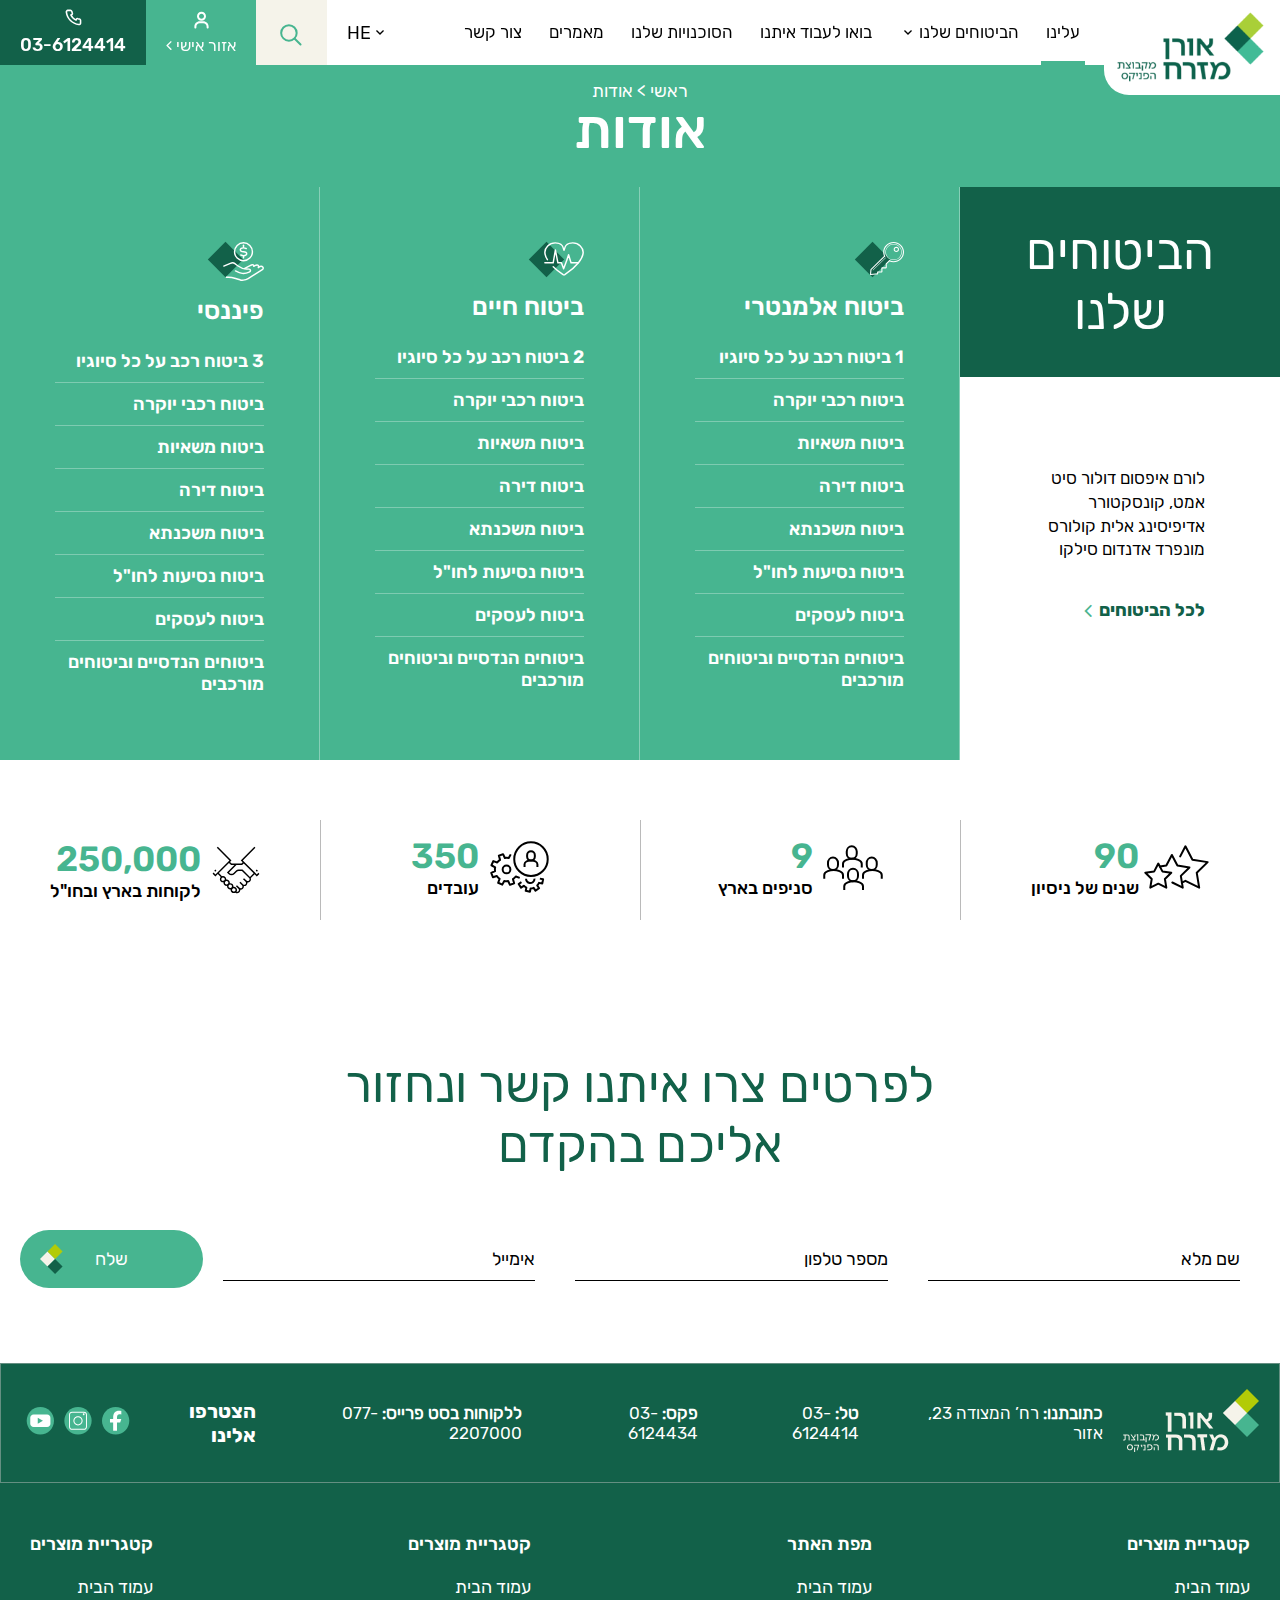
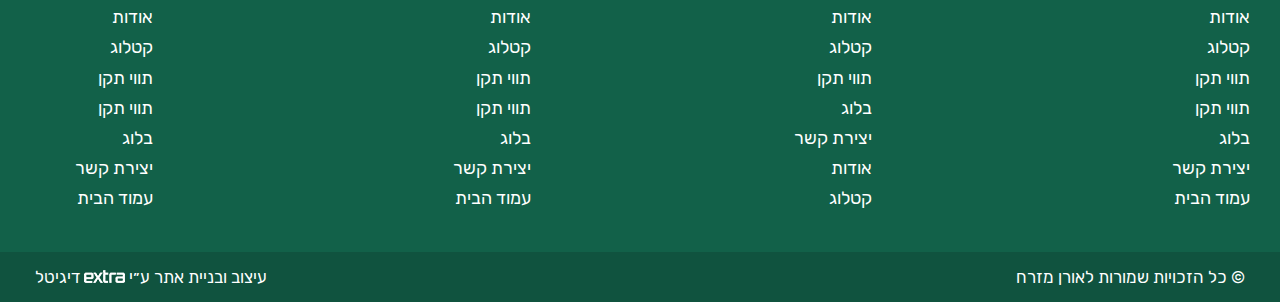
<file: app/services.html>
<!DOCTYPE html>
<html lang="en">
<head>
	<meta charset="UTF-8">
	<meta name="viewport" content="width=device-width, initial-scale=1.0">
	<link rel='shortcut icon' type='image/x-icon' href='images/favicon.ico' />
	<title>אורן מזרח</title>

	<link rel="stylesheet" href="fonts/font-awesome.min.css">
	<script src="js/jquery-3.2.0.min.js"></script>
	<script src="js/main.js"></script>

	<link rel="stylesheet" href="plugins/swiper/swiper.css">
	<script src="plugins/swiper/swiper.js"></script> 
	
	<link rel="stylesheet" href="plugins/fancybox/jquery.fancybox.css">
	<script src="plugins/fancybox/jquery.fancybox.js"></script> 
	
	<script src="plugins/scrollreveal/scrollreveal.js"></script> 
	
	<script src="plugins/mmenu/jquery-simple-mobilemenu.js"></script>
	<link rel="stylesheet" href="plugins/mmenu/styles/jquery-simple-mobilemenu-slide.css">
	

	<link rel="stylesheet" href="css/style.css">
</head>
<body>
	<header class="">
		<div class="header-inner">
			<a class="logo-cont" href="#">
				<div class="logo">
					<img src="images/index/logo.png" alt="" class="desktop">
					<img src="images/index/logo-mobile.png" alt="" class="mobile">
				</div>
				
			</a>
                                                      
			<div class="menu-cont">
				<ul class="main-menu">
					<li class="current_page_item"><a href="">עלינו</a></li>
					<li class="menu-item-has-children">
						<a href="">הביטוחים שלנו</a>
					</li>
					<li><a href="">בואו לעבוד איתנו</a></li>
					<li><a href="">הסוכנויות שלנו</a></li>
					<li><a href="">מאמרים</a></li>
					<li><a href="">צור קשר</a></li>
					
				</ul>
			</div>
			<div class="part-left">
				<div class="lang-selector">
					<p class="title">HE</p>
				</div>
				<div class="search">
					<form action="#">
						<input type="text" placeholder="איזה ביטוח תרצו?">
					</form>
				</div>
				<div class="buttons">
					<div class="button btn-search">
						<div class="icon">
							<img src="images/icons/search.svg" alt="">
						</div>
					</div>
					<div class="button profile">
						<div class="icon">
							<img src="images/icons/avatar.svg" alt="">
						</div>
						<p class="text">אזור אישי <i class="fa fa-angle-left" aria-hidden="true"></i></p>
					</div>
					<div class="button phone">
						<div class="icon">
							<img src="images/icons/phone.svg" alt="">
						</div>
						<p class="text">03-6124414</p>
					</div>

					
				</div>
			</div>

		</div>


	</header>
	
    <section class="top-inner">
		<div class="section-inner">
            <div class="breadcrumbs">
				<span>
					<a href="#">ראשי</a> > <span class="breadcrumb_last" aria-current="page">אודות</span>
				</span>
			</div>
			<p class="title">אודות</p>

            
		</div>

	</section>


    <section class="section services-index inner">
        <div class="cols">
            <div class="col col-info">
                <div class="big-square">
                    <p>הביטוחים שלנו</p>
                </div>

                <div class="info">
                    <div class="content">
                        <p>לורם איפסום דולור סיט אמט, קונסקטורר אדיפיסינג אלית קולורס מונפרד אדנדום סילקו</p>
                    </div>
                    <a href="#" class="button-read-more">
                        <span>לכל הביטוחים</span>
                        <i class="fa fa-angle-left" aria-hidden="true"></i>
                    </a>
                </div>
            </div>
            <div class="col col-panel">
                <div class="items">
                    <div class="item active">
                        <div class="icon">
                            <img src="images/index/service-categories/s1.svg" alt="">
                        </div>
                        <p class="title">ביטוח אלמנטרי</p>
                    </div>
                    <div class="item">
                        <div class="icon">
                            <img src="images/index/service-categories/s2.svg" alt="">
                        </div>
                        <p class="title">ביטוח חיים</p>
                    </div>
                    <div class="item">
                        <div class="icon">
                            <img src="images/index/service-categories/s3.svg" alt="">
                        </div>
                        <p class="title">פיננסי</p>
                    </div>
                </div>
            </div>
            <div class="col col-service active">
                <div class="inner">
                    <div class="icon">
                        <img src="images/index/service-categories/s1.svg" alt="">
                    </div>
                    <p class="title">ביטוח אלמנטרי</p>
                    <div class="items">
                        <a href="#" class="item">1 ביטוח רכב על כל סיוגיו</a>
                        <a href="#" class="item">ביטוח רכבי יוקרה</a>
                        <a href="#" class="item">ביטוח משאיות</a>
                        <a href="#" class="item">ביטוח דירה</a>
                        <a href="#" class="item">ביטוח משכנתא</a>
                        <a href="#" class="item">ביטוח נסיעות לחו"ל</a>
                        <a href="#" class="item">ביטוח לעסקים</a>
                        <a href="#" class="item">ביטוחים הנדסיים וביטוחים מורכבים</a>
                    </div>
                </div>
            </div>
            <div class="col col-service">
                <div class="inner">
                    <div class="icon">
                        <img src="images/index/service-categories/s2.svg" alt="">
                    </div>
                    <p class="title">ביטוח חיים</p>
                    <div class="items">
                        <a href="#" class="item">2 ביטוח רכב על כל סיוגיו</a>
                        <a href="#" class="item">ביטוח רכבי יוקרה</a>
                        <a href="#" class="item">ביטוח משאיות</a>
                        <a href="#" class="item">ביטוח דירה</a>
                        <a href="#" class="item">ביטוח משכנתא</a>
                        <a href="#" class="item">ביטוח נסיעות לחו"ל</a>
                        <a href="#" class="item">ביטוח לעסקים</a>
                        <a href="#" class="item">ביטוחים הנדסיים וביטוחים מורכבים</a>
                    </div>
                </div>
            </div>
            <div class="col col-service">
                <div class="inner">
                    <div class="icon">
                        <img src="images/index/service-categories/s3.svg" alt="">
                    </div>
                    <p class="title">פיננסי</p>
                    <div class="items">
                        <a href="#" class="item">3 ביטוח רכב על כל סיוגיו</a>
                        <a href="#" class="item">ביטוח רכבי יוקרה</a>
                        <a href="#" class="item">ביטוח משאיות</a>
                        <a href="#" class="item">ביטוח דירה</a>
                        <a href="#" class="item">ביטוח משכנתא</a>
                        <a href="#" class="item">ביטוח נסיעות לחו"ל</a>
                        <a href="#" class="item">ביטוח לעסקים</a>
                        <a href="#" class="item">ביטוחים הנדסיים וביטוחים מורכבים</a>
                    </div>
                </div>
            </div>
        </div>

        <div class="button-white">
            <span>לכל הביטוחים</span>
            <img src="images/icons/rr2.svg" alt="">
        </div>
    </section>

    <section class="section about-index inner full">
        <div class="section-inner">
            <div class="counters">
                <div class="boxes">
                    <div class="box">
                        <div class="inner">
                            <div class="icon">
                                <img src="images/index/about-icons/a1.svg" alt="">
                            </div>
                            <div class="text">
                                <p class="number">90</p>
                                <p class="description">שנים של ניסיון</p>
                            </div>
                        </div>
                    </div>
                    <div class="box">
                        <div class="inner">
                            <div class="icon">
                                <img src="images/index/about-icons/a2.svg" alt="">
                            </div>
                            <div class="text">
                                <p class="number">9</p>
                                <p class="description">סניפים בארץ</p>
                            </div>
                        </div>
                    </div>
                    <div class="box">
                        <div class="inner">
                            <div class="icon">
                                <img src="images/index/about-icons/a3.svg" alt="">
                            </div>
                            <div class="text">
                                <p class="number">350</p>
                                <p class="description">עובדים</p>
                            </div>
                        </div>
                    </div>
                    <div class="box">
                        <div class="inner">
                            <div class="icon">
                                <img src="images/index/about-icons/a4.svg" alt="">
                            </div>
                            <div class="text">
                                <p class="number">250,000</p>
                                <p class="description">לקוחות בארץ ובחו"ל</p>
                            </div>
                        </div>
                    </div>
                </div>
            </div>
        </div>
    </section>

    <section class="section contact-index">
        <div class="section-inner">
            <p class="section-title centered">לפרטים צרו איתנו קשר
                ונחזור אליכם בהקדם</p>
            <div role="form" class="wpcf7" id="wpcf7-f5-o1" lang="he-IL" dir="rtl">
                <div class="screen-reader-response"><p role="status" aria-live="polite" aria-atomic="true"></p> <ul></ul></div>
                <form action="/thanks/#wpcf7-f5-o1" method="post" class="wpcf7-form init" novalidate="novalidate" data-status="init">
                <span class="wpcf7-form-control-wrap your-name"><input type="text" name="your-name" value="" size="40" class="wpcf7-form-control wpcf7-text" aria-invalid="false" placeholder="שם מלא"></span>
                <span class="wpcf7-form-control-wrap your-tel"><input type="tel" name="your-tel" value="" size="40" class="wpcf7-form-control wpcf7-text wpcf7-tel wpcf7-validates-as-tel" aria-invalid="false" placeholder="מספר טלפון"></span>
                <span class="wpcf7-form-control-wrap your-email"><input type="email" name="your-email" value="" size="40" class="wpcf7-form-control wpcf7-text wpcf7-email wpcf7-validates-as-required wpcf7-validates-as-email" aria-required="true" aria-invalid="false" placeholder="אימייל"></span>
                <input type="hidden" name="thankyou-page" value="/thanks" class="wpcf7-form-control wpcf7-hidden">
                
                <div class="wrapper-submit">
                <input type="submit" value="שלח" class="wpcf7-form-control has-spinner wpcf7-submit"><span class="wpcf7-spinner"></span>
                <img src="images/icons/cubes-logo.svg">
                </div><div class="wpcf7-response-output" aria-hidden="true"></div></form></div>
        </div>
    </section>

    <footer class="section footer fp-auto-height">
        <div class="part-before-top">
            <div class="section-inner">
                <div class="wrapper">
                    <div class="logo">
                        <img src="images/index/logo-footer.png">
                    </div>
                    <div class="contacts">
                        <p><strong>כתובתנו:</strong> רח’ המצודה 23, אזור </p>         
                        <p><strong>טל:</strong> 03-6124414</p>
                        <p><strong>פקס:</strong> 03-6124434 </p>
                        <p><strong>ללקוחות בסט פרייס:</strong> 077-2207000</p>
                    </div>
                    <div class="wrapper-social">
                        <p class="title">הצטרפו אלינו</p>
                        <a href="#"><img src="images/icons/social/fb.svg" alt=""></a>
                        <a href="#"><img src="images/icons/social/insta.svg" alt=""></a>
                        <a href="#"><img src="images/icons/social/youtube.svg" alt=""></a>	
                    </div>
                </div>
            </div>
        </div>
        <div class="part-top">
            <div class="section-inner">
                <div class="cols">
                    <div class="col">
                        <p class="title">קטגריית מוצרים</p>
                        <div class="content">
                            <div class="menu-cont">
                                <ul class="menu">
                                    <li><a href="">עמוד הבית</a></li>
                                    <li><a href="">אודות</a></li>
                                    <li><a href="">קטלוג</a></li>
                                    <li><a href="">תווי תקן</a></li>
                                    <li><a href="">תווי תקן</a></li>
                                    <li><a href="">בלוג</a></li>
                                    <li><a href="">יצירת קשר</a></li>
                                    <li><a href="">עמוד הבית</a></li>
                                </ul>
                            </div>
                        </div>
                    </div>
                    <div class="col">
                        <p class="title">מפת האתר</p>
                        <div class="content">
                            <div class="menu-cont">
                                <ul class="menu">
                                    <li><a href="">עמוד הבית</a></li>
                                    <li><a href="">אודות</a></li>
                                    <li><a href="">קטלוג</a></li>
                                    <li><a href="">תווי תקן</a></li>
                                    <li><a href="">בלוג</a></li>
                                    <li><a href="">יצירת קשר</a></li>
                                    <li><a href="">אודות</a></li>
                                    <li><a href="">קטלוג</a></li>
                                </ul>
                            </div>
                        </div>
                    </div>
                    <div class="col">
                        <p class="title">קטגריית מוצרים</p>
                        <div class="content">
                            <div class="menu-cont">
                                <ul class="menu">
                                    <li><a href="">עמוד הבית</a></li>
                                    <li><a href="">אודות</a></li>
                                    <li><a href="">קטלוג</a></li>
                                    <li><a href="">תווי תקן</a></li>
                                    <li><a href="">תווי תקן</a></li>
                                    <li><a href="">בלוג</a></li>
                                    <li><a href="">יצירת קשר</a></li>
                                    <li><a href="">עמוד הבית</a></li>
                                </ul>
                            </div>
                        </div>
                    </div>

                    <div class="col">
                        <p class="title">קטגריית מוצרים</p>
                        <div class="content">
                            <div class="menu-cont">
                                <ul class="menu">
                                    <li><a href="">עמוד הבית</a></li>
                                    <li><a href="">אודות</a></li>
                                    <li><a href="">קטלוג</a></li>
                                    <li><a href="">תווי תקן</a></li>
                                    <li><a href="">תווי תקן</a></li>
                                    <li><a href="">בלוג</a></li>
                                    <li><a href="">יצירת קשר</a></li>
                                    <li><a href="">עמוד הבית</a></li>
                                </ul>
                            </div>
                        </div>
                    </div>

        
                </div>	
            </div>
        </div>

        <div class="part-bottom">
            <div class="section-inner">
                <p class="copy">© כל הזכויות שמורות לאורן מזרח</p>
        
                <p class="credit">
                    <span>עיצוב ובניית אתר ע״י </span>
                    <img src="images/logoextra.png" alt="">
                    <span>דיגיטל</span>
                </p>
            </div>
        </div>
    </footer>

	

	<script>
		$(document).ready(function ($) {

		});
	</script>
</body>
</html>
</file>
<file: app/css/style.css>
:root {
  --text-color: #000;
  --bg-light-color: #F5F3EA;
  --main-light-color: #47B590;
  --main-dark-color: #126149;
  --main-lighter-color: #A9CF38;
  --main-darker-color: #10533F; }

/* Fonts */
@font-face {
  font-family: 'rubik-regular';
  src: url("../fonts/Rubik-Regular.ttf") format("truetype"); }

@font-face {
  font-family: 'rubik-light';
  src: url("../fonts/Rubik-Light.ttf") format("truetype"); }

@font-face {
  font-family: 'rubik-bold';
  src: url("../fonts/Rubik-Bold.ttf") format("truetype"); }

@font-face {
  font-family: 'rubik-medium';
  src: url("../fonts/Rubik-Medium.ttf") format("truetype"); }

@font-face {
  font-family: 'rubik-semi-bold';
  src: url("../fonts/Rubik-SemiBold.ttf") format("truetype"); }

@font-face {
  font-family: 'rubik-extra-bold';
  src: url("../fonts/Rubik-ExtraBold.ttf") format("truetype"); }

/* /Fonts */
/* Global */
html {
  margin: 0 auto !important;
  overflow-x: hidden; }

body {
  position: relative;
  margin: auto;
  padding: 0;
  overflow-x: hidden;
  font-family: 'rubik-regular';
  font-size: 18px; }

input {
  border: none;
  outline: none; }

a {
  text-decoration: none;
  color: inherit; }

*, *::before, *::after {
  box-sizing: border-box;
  direction: rtl; }

p, h1, h2, h3, h4, h5, h6 {
  margin: 0; }

ul {
  -webkit-padding-start: 0;
  list-style: none;
  margin: 0;
  padding: 0; }

#fp-nav ul li {
  margin: 20px 10px;
  height: 8px;
  width: 8px; }
  #fp-nav ul li a span {
    height: 8px !important;
    width: 8px !important;
    margin: 0px !important;
    display: inline-block;
    background: #fff; }
    #fp-nav ul li a span:before {
      content: "";
      position: absolute;
      display: block;
      height: 8px;
      width: 8px;
      border: 1px solid #fff;
      border-radius: 100%;
      top: 50%;
      left: 50%;
      transform: translateX(-50%) translateY(-50%);
      transition: 0.5s;
      opacity: 0; }
  #fp-nav ul li a.active span:before {
    height: 22px;
    width: 22px;
    opacity: 1; }

body.fp-viewing-services #fp-nav ul li a span, body.fp-viewing-blog #fp-nav ul li a span, body.fp-viewing-contact #fp-nav ul li a span {
  background: #868686; }
  body.fp-viewing-services #fp-nav ul li a span:before, body.fp-viewing-blog #fp-nav ul li a span:before, body.fp-viewing-contact #fp-nav ul li a span:before {
    border: 1px solid #868686; }

section {
  width: 100%;
  max-width: 1920px;
  margin: auto;
  overflow: hidden;
  position: relative;
  padding: 75px 0; }
  @media only screen and (max-width: 1200px) {
    section {
      padding: 55px 0; } }
  @media only screen and (max-width: 950px) {
    section {
      padding: 35px 0; } }

.section-inner {
  max-width: 1640px;
  padding: 0 20px;
  width: 100%;
  margin: auto;
  position: relative; }
  @media only screen and (max-width: 950px) {
    .section-inner {
      padding: 0 10px; } }

.content {
  font-family: 'rubik-regular';
  font-size: 18px;
  color: var(--text-color);
  line-height: 1.4; }
  .content.white {
    color: #fff; }
  .content p, .content ul, .content li, .content h1, .content h2, .content h3, .content h4, .content h5, .content img {
    margin-top: 15px; }
  .content h1, .content h2, .content h3, .content h4, .content h5 {
    color: var(--main-light-color); }
  .content ul {
    list-style: disc;
    padding-right: 25px; }
  .content img {
    max-width: 100%; }
  @media only screen and (max-width: 1370px) {
    .content {
      font-size: 17px; } }

.button-read-more {
  display: inline-block;
  margin-top: 35px;
  font-family: 'rubik-bold';
  font-size: 18px;
  color: var(--main-dark-color);
  transition: color 0.5s;
  cursor: pointer; }
  .button-read-more i {
    font-size: 22px;
    color: var(--main-light-color);
    margin-right: 3px;
    position: relative;
    left: 0;
    transition: left 0.5s; }
  .button-read-more span, .button-read-more i {
    display: inline-block;
    vertical-align: middle; }
  .button-read-more:hover {
    color: var(--main-light-color); }
    .button-read-more:hover i {
      left: -5px; }

.button-regular {
  text-align: center;
  font-family: 'rubik-semi-bold';
  font-size: 18px;
  color: #fff;
  background: var(--main-dark-color);
  border-radius: 200px;
  padding: 20px 40px;
  cursor: pointer;
  transition: background 0.5s;
  display: inline-block;
  margin-top: 35px; }
  .button-regular:hover {
    background: var(--main-light-color); }
  @media only screen and (max-width: 1370px) {
    .button-regular {
      font-size: 17px;
      padding: 15px 30px; } }

.button-white {
  font-family: 'rubik-bold';
  font-size: 15px;
  color: var(--main-dark-color);
  background: #FFFFFF;
  border-radius: 30px;
  display: inline-block;
  margin-top: 35px;
  padding: 20px 35px; }

.centered {
  text-align: center; }

.parts {
  display: flex;
  margin: 0 -45px; }
  .parts.ai-center {
    align-items: center; }
  .parts .part {
    width: 50%;
    padding: 0 45px;
    position: relative; }
    .parts .part .image img {
      max-width: 100%; }
  @media only screen and (max-width: 950px) {
    .parts {
      flex-wrap: wrap; }
      .parts .part {
        width: 100%; }
        .parts .part:nth-child(2) {
          margin-top: 25px; } }

.half-bg {
  position: relative; }
  .half-bg .parts-bg {
    position: absolute;
    top: 0;
    left: 0;
    right: 0;
    bottom: 0;
    margin: 0; }
    .half-bg .parts-bg .part-bg {
      padding: 0;
      display: flex;
      align-items: center;
      justify-content: center;
      overflow: hidden; }
      .half-bg .parts-bg .part-bg img {
        width: 100%; }
    .half-bg .parts-bg .part-empty {
      padding: 0; }
  .half-bg .parts-content .part-bg img {
    display: none; }
  @media only screen and (max-width: 950px) {
    .half-bg .parts-bg {
      display: none; }
    .half-bg .parts-content .part-bg img {
      display: block;
      max-width: 100%; } }

.section-title {
  font-family: 'rubik-regular';
  font-size: 64px;
  color: var(--main-dark-color); }
  .section-title.white {
    color: #fff; }
  @media only screen and (max-width: 1370px) {
    .section-title {
      font-size: 50px; } }
  @media only screen and (max-width: 950px) {
    .section-title {
      font-size: 40px; } }

.inner-title {
  font-family: 'rubik-semi-bold';
  font-size: 32px;
  color: var(--main-dark-color); }
  .inner-title.white {
    color: #fff; }

.section-subtitle {
  font-family: 'rubik-regular';
  font-size: 18px;
  color: var(--text-color);
  text-align: center;
  margin-top: 10px; }
  @media only screen and (max-width: 1200px) {
    .section-subtitle {
      font-size: 18px; } }
  @media only screen and (max-width: 950px) {
    .section-subtitle {
      font-size: 16px; } }

.loading:after {
  display: inline-block;
  font: normal normal normal 14px/1 FontAwesome;
  font-size: inherit;
  text-rendering: auto;
  content: "\f1ce";
  -webkit-animation: fa-spin .75s linear infinite;
          animation: fa-spin .75s linear infinite;
  height: 20px;
  width: 20px;
  line-height: 20px;
  font-size: 20px;
  position: absolute;
  top: 50%;
  left: 50%;
  margin-left: -10px;
  margin-top: -10px;
  color: #227BC9;
  z-index: 2; }

#sm_menu_ham {
  float: left;
  left: auto;
  top: 11px;
  left: 7px;
  right: auto; }
  #sm_menu_ham span {
    background-color: var(--main-light-color);
    height: 3px; }

.sm_menu_outer .mobile-menu-bottom {
  position: absolute;
  bottom: 0;
  right: 0;
  left: 0;
  padding: 20px; }
  .sm_menu_outer .mobile-menu-bottom .content {
    font-family: 'rubik-regular';
    font-size: 15px;
    color: #fff;
    margin-top: 20px; }
    .sm_menu_outer .mobile-menu-bottom .content p {
      margin-top: 10px; }

.sm_menu_outer {
  background: var(--main-dark-color); }
  .sm_menu_outer.slide .mobile_menu .sub-menu {
    background: var(--main-dark-color);
    height: 800px; }
  .sm_menu_outer .mobile_menu li {
    -o-border-image: linear-gradient(to right, rgba(255, 255, 255, 0) 0%, rgba(255, 255, 255, 0.5) 20%, rgba(255, 255, 255, 0.5) 50%, rgba(255, 255, 255, 0.5) 80%, rgba(255, 255, 255, 0) 100%) 0 0 1 0;
       border-image: linear-gradient(to right, rgba(255, 255, 255, 0) 0%, rgba(255, 255, 255, 0.5) 20%, rgba(255, 255, 255, 0.5) 50%, rgba(255, 255, 255, 0.5) 80%, rgba(255, 255, 255, 0) 100%) 0 0 1 0; }
  .sm_menu_outer .mobile_menu li.hasChild > a, .sm_menu_outer .mobile_menu li.back a {
    background-size: 20px !important; }
  .sm_menu_outer .mobile_menu a {
    font-family: 'rubik-regular';
    padding: 15px 15px; }
  .sm_menu_outer .mobile_menu .current_page_item > a {
    font-family: 'rubik-bold'; }

.sm_menu_outer.slide .mobile_menu li.hasChild > a {
  background: url(../plugins/mmenu/images/next.png) no-repeat scroll 10px center/5% auto; }

.sm_menu_outer .mobile_menu li.back a {
  padding: 20px 45px 20px 5px;
  background: url(../plugins/mmenu/images/back.png) no-repeat scroll right 15px center/5% auto; }

.sm_menu_outer {
  bottom: 0;
  height: auto;
  top: 45px; }

/* ----------------- Header -------------------- */
header {
  width: 100%;
  position: fixed;
  top: 0px;
  z-index: 9999;
  transition: 0.5s;
  background: white;
  height: 80px;
  box-shadow: 0px 2px 15px 0px rgba(50, 50, 50, 0); }
  header .mobile-menu-bottom {
    display: none; }
  header .header-inner {
    width: 100%;
    max-width: 1920px;
    margin: auto;
    margin: auto;
    direction: rtl;
    display: flex;
    justify-content: space-between;
    align-items: center;
    width: 100%;
    height: 100%; }
    header .header-inner .mobile-menu-cont {
      display: none; }
    header .header-inner .ham-button {
      display: none; }
    header .header-inner .menu-cont {
      margin: 0 30px;
      height: 100%;
      flex-grow: 1; }
      header .header-inner .menu-cont ul.main-menu {
        display: flex;
        justify-content: flex-start;
        height: 100%; }
        header .header-inner .menu-cont ul.main-menu .menu-item-has-children {
          position: relative;
          padding-left: 20px;
          background: url("../images/icons/rd.svg") no-repeat left 15px center; }
        header .header-inner .menu-cont ul.main-menu > li {
          position: static;
          margin: 0 1%;
          height: 100%; }
          header .header-inner .menu-cont ul.main-menu > li > a {
            position: relative;
            transition: 0.5s;
            font-family: 'rubik-regular';
            font-size: 18px;
            color: var(--text-color);
            padding: 10px 10px;
            white-space: nowrap;
            display: inline-block;
            height: 100%;
            line-height: 57px; }
            header .header-inner .menu-cont ul.main-menu > li > a:hover {
              color: var(--main-light-color); }
          header .header-inner .menu-cont ul.main-menu > li.current_page_item > a, header .header-inner .menu-cont ul.main-menu > li.current-menu-item > a {
            font-family: 'rubik-regular'; }
            header .header-inner .menu-cont ul.main-menu > li.current_page_item > a:after, header .header-inner .menu-cont ul.main-menu > li.current-menu-item > a:after {
              content: "";
              display: block;
              position: absolute;
              bottom: 0px;
              left: 5px;
              right: 5px;
              height: 4px;
              background: var(--main-light-color); }
          header .header-inner .menu-cont ul.main-menu > li .sub-menu {
            padding: 20px;
            position: absolute;
            left: 50%;
            transform: translateX(-50%);
            top: 100%;
            background-color: var(--bg-light-color);
            visibility: hidden;
            opacity: 0;
            transition: 0.15s;
            box-shadow: 0px 2px 15px 0px rgba(50, 50, 50, 0.2); }
            header .header-inner .menu-cont ul.main-menu > li .sub-menu:after {
              content: "";
              position: absolute;
              width: 0;
              height: 0;
              top: -10px;
              left: 50%;
              transform: translateX(-50%);
              border-left: 15px solid transparent;
              border-right: 15px solid transparent;
              border-bottom: 10px solid var(--bg-light-color); }
            header .header-inner .menu-cont ul.main-menu > li .sub-menu li {
              margin: 0;
              border-bottom: 1px solid #FFFFFF; }
              header .header-inner .menu-cont ul.main-menu > li .sub-menu li:last-child {
                border-bottom: none; }
              header .header-inner .menu-cont ul.main-menu > li .sub-menu li.menu-item-has-children {
                background: url("../images/icons/rr.svg") no-repeat left center; }
              header .header-inner .menu-cont ul.main-menu > li .sub-menu li a {
                font-family: 'rubik-regular';
                font-size: 16px;
                color: #2F2328;
                padding: 8px;
                white-space: nowrap;
                display: inline-block;
                transition: 0.5s; }
                header .header-inner .menu-cont ul.main-menu > li .sub-menu li a:hover {
                  color: var(--main-light-color); }
              header .header-inner .menu-cont ul.main-menu > li .sub-menu li .sub-menu {
                left: auto;
                right: 100%;
                top: 0;
                transform: translateX(-20px); }
                header .header-inner .menu-cont ul.main-menu > li .sub-menu li .sub-menu:after {
                  content: none; }
              header .header-inner .menu-cont ul.main-menu > li .sub-menu li:hover > .sub-menu {
                visibility: visible;
                opacity: 1; }
          header .header-inner .menu-cont ul.main-menu > li:hover > .sub-menu {
            visibility: visible;
            opacity: 1; }
    header .header-inner .logo-cont {
      position: relative;
      height: 100%;
      text-align: right;
      font-size: 0;
      z-index: 9999; }
      header .header-inner .logo-cont .logo {
        height: 140px;
        padding: 15px;
        display: flex;
        align-items: center;
        justify-content: center;
        background: #fff;
        border-radius: 0px 0px 0px 50px;
        transition: height 0.5s, padding 0.5s; }
        header .header-inner .logo-cont .logo .mobile {
          display: none; }
        header .header-inner .logo-cont .logo img {
          display: block;
          max-height: 100%; }
  header .part-left {
    display: flex;
    align-items: center;
    height: 100%; }
    header .part-left .lang-selector .title {
      font-family: 'rubik-regular';
      font-size: 18px;
      color: var(--text-color);
      padding-right: 13px;
      background: url("../images/icons/rd.svg") no-repeat;
      background-position: right center;
      cursor: pointer; }
    header .part-left .search {
      margin: 0 30px; }
      header .part-left .search input {
        padding: 14px 20px;
        border: 1px solid var(--main-light-color);
        border-radius: 200px;
        color: var(--text-color);
        font-family: 'rubik-light';
        font-size: 18px;
        padding-left: 25px;
        background: url("../images/icons/search.svg") no-repeat;
        background-position: left 10px center; }
        header .part-left .search input::-webkit-input-placeholder {
          /* WebKit browsers */
          color: var(--text-color); }
        header .part-left .search input:-moz-placeholder {
          /* Mozilla Firefox 4 to 18 */
          color: var(--text-color); }
        header .part-left .search input::-moz-placeholder {
          /* Mozilla Firefox 19+ */
          color: var(--text-color); }
        header .part-left .search input:-ms-input-placeholder {
          /* Internet Explorer 10+ */
          color: var(--text-color); }
    header .part-left .buttons {
      display: flex;
      height: 100%; }
      header .part-left .buttons .button {
        display: flex;
        flex-direction: column;
        justify-content: center;
        align-items: center;
        padding: 20px;
        cursor: pointer; }
        header .part-left .buttons .button.profile {
          background: var(--main-light-color);
          font-family: 'rubik-regular';
          font-size: 16px;
          color: #fff; }
        header .part-left .buttons .button.phone {
          background: var(--main-dark-color);
          font-family: 'rubik-medium';
          font-size: 20px;
          color: #fff; }
        header .part-left .buttons .button.btn-search {
          background: var(--bg-light-color);
          display: none; }
        header .part-left .buttons .button .text {
          margin-top: 3px;
          white-space: nowrap; }
  header.scrolled {
    box-shadow: 0px 2px 15px 0px rgba(50, 50, 50, 0.2); }
    header.scrolled .header-inner .logo-cont .logo {
      height: 100%;
      padding: 0; }
  @media only screen and (max-width: 1600px) {
    header .header-inner .logo-cont .logo {
      height: 110px;
      border-radius: 0px 0px 0px 25px; }
    header .header-inner .menu-cont {
      margin: 0 10px; }
      header .header-inner .menu-cont ul.main-menu > li {
        margin: 0 0.5%; }
    header .header-inner .part-left .search {
      margin: 0 20px; }
      header .header-inner .part-left .search input {
        max-width: 200px; }
    header .header-inner .part-left .buttons .button.phone {
      font-size: 18px; } }
  @media only screen and (max-width: 1450px) {
    header {
      height: 65px; }
      header .header-inner .logo-cont .logo {
        height: 95px;
        padding: 10px;
        border-radius: 0px 0px 0px 25px; }
      header .header-inner .menu-cont ul.main-menu > li > a {
        font-size: 17px;
        line-height: 45px; } }
  @media only screen and (max-width: 1350px) {
    header .header-inner .part-left .search {
      display: none; }
    header .header-inner .buttons {
      margin-right: 20px; }
      header .header-inner .buttons .button.btn-search {
        display: block; } }
  @media only screen and (max-width: 1200px) {
    header {
      height: 60px; }
      header .header-inner .logo-cont .logo {
        height: 85px;
        padding: 8px;
        border-radius: 0px 0px 0px 20px; }
      header .header-inner .menu-cont ul.main-menu > li > a {
        font-size: 16px;
        line-height: 40px;
        padding: 10px 5px; }
      header .header-inner .menu-cont ul.main-menu > li.menu-item-has-children {
        background-position: left 10px center; }
      header .header-inner .part-left .lang-selector .title {
        font-size: 16px; }
      header .header-inner .part-left .buttons .button {
        padding: 10px;
        display: flex;
        align-items: center;
        justify-content: center; }
        header .header-inner .part-left .buttons .button.phone {
          font-size: 16px; } }
  @media only screen and (max-width: 950px) {
    header {
      height: 45px; }
      header .header-inner .menu-cont {
        display: none; }
      header .header-inner .ham-button {
        display: block; }
      header .header-inner .logo-cont .logo {
        height: 100%;
        padding: 3px; }
        header .header-inner .logo-cont .logo .desktop {
          display: none; }
        header .header-inner .logo-cont .logo .mobile {
          display: block; }
      header .header-inner .part-left {
        flex-grow: 1;
        justify-content: flex-end;
        padding-left: 45px; }
        header .header-inner .part-left .buttons .button {
          width: 50px; }
          header .header-inner .part-left .buttons .button .text {
            display: none; }
      header.scrolled .header-inner .logo-cont .logo {
        padding: 3px; } }

/* ----------------- /Header -------------------- */
.fullpage-wrapper {
  max-width: 1920px;
  margin: auto; }

@-webkit-keyframes panel-from-left {
  0% {
    left: -115px; }
  100% {
    left: 0; } }

@keyframes panel-from-left {
  0% {
    left: -115px; }
  100% {
    left: 0; } }

@-webkit-keyframes rotate {
  0% {
    transform: rotate(0deg); }
  100% {
    transform: rotate(45deg); } }

@keyframes rotate {
  0% {
    transform: rotate(0deg); }
  100% {
    transform: rotate(45deg); } }

@-webkit-keyframes buttons-after-from-left {
  0% {
    left: -100px; }
  100% {
    left: -37px; } }

@keyframes buttons-after-from-left {
  0% {
    left: -100px; }
  100% {
    left: -37px; } }

.panel-floating-side {
  position: fixed;
  left: -115px;
  bottom: 100px;
  z-index: 999;
  -webkit-animation: panel-from-left 1s forwards;
          animation: panel-from-left 1s forwards;
  -webkit-animation-delay: 1s;
          animation-delay: 1s; }
  .panel-floating-side .buttons {
    position: relative; }
    .panel-floating-side .buttons:after {
      content: "";
      position: absolute;
      display: block;
      top: 50%;
      height: 80px;
      width: 80px;
      background-color: var(--main-light-color);
      z-index: -1;
      left: -100px;
      transform: translateY(-50%) rotate(45deg);
      -webkit-animation: buttons-after-from-left 1s forwards;
              animation: buttons-after-from-left 1s forwards;
      -webkit-animation-delay: 2s;
              animation-delay: 2s; }
  .panel-floating-side .button {
    height: 80px;
    width: 80px;
    display: flex;
    flex-direction: column;
    justify-content: center;
    align-items: center;
    font-family: 'rubik-medium';
    font-size: 16px;
    color: #fff;
    position: relative;
    margin: 33px 18px;
    z-index: 2;
    cursor: pointer; }
    .panel-floating-side .button .text {
      margin-top: 4px; }
    .panel-floating-side .button img {
      width: auto;
      max-width: 35px; }
    .panel-floating-side .button:after {
      content: "";
      position: absolute;
      display: block;
      top: 0;
      left: 0;
      width: 100%;
      height: 100%;
      background-color: var(--text-color);
      z-index: -1;
      -webkit-animation: rotate 1s forwards;
              animation: rotate 1s forwards;
      -webkit-animation-delay: 2s;
              animation-delay: 2s; }
    .panel-floating-side .button.contact:after {
      background: var(--main-lighter-color); }
    .panel-floating-side .button.whatsapp:after {
      background: var(--main-dark-color); }
  @media only screen and (max-width: 1370px) {
    .panel-floating-side {
      transform-origin: left center;
      transform: scale(0.7); } }
  @media only screen and (max-width: 950px) {
    .panel-floating-side {
      display: none; } }

@-webkit-keyframes panel-mobile-from-sides {
  0% {
    left: -50px;
    right: -50px; }
  100% {
    left: 15px;
    right: 15px; } }

@keyframes panel-mobile-from-sides {
  0% {
    left: -50px;
    right: -50px; }
  100% {
    left: 15px;
    right: 15px; } }

.panel-floating-side-mobile {
  position: fixed;
  z-index: 999;
  bottom: 0;
  bottom: 15px;
  left: -50px;
  right: -50px;
  -webkit-animation: panel-mobile-from-sides 1s forwards;
          animation: panel-mobile-from-sides 1s forwards;
  -webkit-animation-delay: 1s;
          animation-delay: 1s;
  display: none;
  pointer-events: none; }
  @media only screen and (max-width: 950px) {
    .panel-floating-side-mobile {
      display: block; } }
  .panel-floating-side-mobile .buttons {
    width: 100%;
    display: flex;
    justify-content: space-between;
    pointer-events: none; }
  .panel-floating-side-mobile .button {
    pointer-events: auto;
    height: 40px;
    width: 40px;
    display: flex;
    flex-direction: column;
    justify-content: center;
    align-items: center;
    font-family: 'rubik-medium';
    font-size: 16px;
    color: #fff;
    position: relative;
    z-index: 2;
    cursor: pointer; }
    .panel-floating-side-mobile .button .text {
      margin-top: 4px; }
    .panel-floating-side-mobile .button img {
      width: auto;
      max-width: 60%; }
    .panel-floating-side-mobile .button:after {
      content: "";
      position: absolute;
      display: block;
      top: 0;
      left: 0;
      width: 100%;
      height: 100%;
      background-color: var(--text-color);
      z-index: -1;
      -webkit-animation: rotate 1s forwards;
              animation: rotate 1s forwards;
      -webkit-animation-delay: 2s;
              animation-delay: 2s; }
    .panel-floating-side-mobile .button.contact:after {
      background: var(--main-lighter-color); }
    .panel-floating-side-mobile .button.whatsapp:after {
      background: var(--main-dark-color); }

.section {
  position: relative; }
  @media only screen and (max-width: 950px) {
    .section {
      padding: 35px 0; } }

/* ---------------------- Section top-index ---------------------- */
.section.top-index .bg {
  position: absolute;
  top: 0;
  left: 0;
  width: 100%;
  height: 100%;
  display: flex;
  align-items: center;
  justify-content: center;
  overflow: hidden; }
  .section.top-index .bg img {
    height: 100%; }
  .section.top-index .bg .mobile {
    display: none; }
  @media only screen and (max-width: 950px) {
    .section.top-index .bg .desktop {
      display: none; }
    .section.top-index .bg .mobile {
      display: block; } }

.section.top-index .section-inner {
  max-width: 1380px; }

.section.top-index .text .line-1 {
  font-family: 'rubik-extra-bold';
  font-size: 96px;
  color: #fff; }

.section.top-index .text .line-2 {
  font-family: 'rubik-semi-bold';
  font-size: 76px;
  color: #fff; }

.section.top-index .boxes {
  display: flex;
  font-size: 0;
  margin: -30px;
  margin-top: 150px; }
  .section.top-index .boxes .ham {
    display: none; }
  .section.top-index .boxes .box {
    flex: 1 0;
    margin: 0;
    padding: 30px;
    display: block;
    position: relative;
    background: var(--main-light-color);
    text-align: center;
    cursor: pointer; }
    .section.top-index .boxes .box:after {
      content: "";
      position: absolute;
      display: block;
      top: 50%;
      transform: translateY(-50%);
      left: 0;
      background-color: #fff;
      height: 55px;
      width: 1px;
      opacity: 0.25; }
    .section.top-index .boxes .box:last-child:after {
      content: none; }
    .section.top-index .boxes .box .inner {
      position: relative; }
    .section.top-index .boxes .box .icon {
      height: 50px;
      display: flex;
      align-items: center;
      justify-content: center; }
      .section.top-index .boxes .box .icon img {
        max-height: 100%; }
    .section.top-index .boxes .box .text {
      font-family: 'rubik-semi-bold';
      font-size: 24px;
      color: #fff;
      margin-top: 13px;
      transition: color 0.5s; }
    .section.top-index .boxes .box:hover .text {
      color: var(--main-dark-color); }

.section.top-index .button-open-cats-mobile {
  display: none;
  background: var(--main-light-color);
  margin: 0 -20px;
  font-family: 'rubik-medium';
  font-size: 20px;
  color: var(--main-dark-color);
  text-align: center;
  padding: 25px; }
  .section.top-index .button-open-cats-mobile img, .section.top-index .button-open-cats-mobile span {
    display: inline-block;
    vertical-align: middle; }
  .section.top-index .button-open-cats-mobile img {
    margin-right: 5px; }

@media only screen and (max-width: 1370px) {
  .section.top-index .section-inner {
    padding: 0 80px; }
  .section.top-index .text .line-1 {
    font-size: 80px; }
  .section.top-index .text .line-2 {
    font-size: 60px; }
  .section.top-index .boxes {
    margin-top: 100px; }
    .section.top-index .boxes .box {
      padding: 25px; }
      .section.top-index .boxes .box .text {
        font-size: 20px; } }

@media only screen and (max-width: 950px) {
  .section.top-index {
    padding-top: 0px;
    padding-bottom: 0; }
    .section.top-index .section-inner {
      padding: 0 20px;
      height: 100%;
      padding-top: 90px; }
    .section.top-index .text {
      text-align: center; }
      .section.top-index .text .line-1 {
        font-size: 60px; }
      .section.top-index .text .line-2 {
        font-size: 40px; }
    .section.top-index .boxes {
      margin: 0 0px;
      margin-top: 0px;
      flex-wrap: wrap;
      background: var(--main-light-color);
      padding-top: 10px;
      transition: 0.5s;
      opacity: 0;
      transform: translateY(100px);
      position: absolute;
      bottom: 75px;
      left: 0;
      right: 0;
      top: 45px; }
      .section.top-index .boxes.active {
        opacity: 1;
        transform: translateY(0px); }
      .section.top-index .boxes .ham {
        display: block;
        width: 100%;
        text-align: center; }
        .section.top-index .boxes .ham span {
          width: 45px;
          display: block;
          height: 2px;
          background: #fff;
          margin: 10px auto; }
      .section.top-index .boxes .box {
        flex: 1 50%;
        padding: 15px; }
        .section.top-index .boxes .box:before {
          content: none; }
        .section.top-index .boxes .box:after {
          content: none; }
        .section.top-index .boxes .box .text {
          font-size: 18px; }
    .section.top-index .button-open-cats-mobile {
      display: block;
      z-index: 99;
      position: absolute;
      cursor: pointer;
      bottom: 0;
      left: 0;
      right: 0; } }

/* --------------------- /Section top-index ---------------------- */
/* ---------------------- Section about-index ---------------------- */
.section.about-index .half-bg {
  height: 100%; }
  .section.about-index .half-bg .part-bg img {
    height: 100%;
    width: auto; }

.section.about-index .big-square {
  max-width: 380px;
  position: absolute;
  top: 0;
  z-index: 2;
  left: 50%;
  transform: translateX(-50%);
  padding-top: 130px; }

.section.about-index .parts-content {
  height: 100%; }
  .section.about-index .parts-content .wrapper {
    padding: 75px; }

.section.about-index .part-top {
  padding-right: 120px; }

.section.about-index.inner .counters {
  margin-top: 0px; }

@media only screen and (max-width: 950px) {
  .section.about-index.inner {
    padding: 35px 0; } }

.section.about-index.full .counters .boxes .box {
  width: 25%;
  position: relative; }
  .section.about-index.full .counters .boxes .box .inner {
    justify-content: center; }
  .section.about-index.full .counters .boxes .box:after {
    content: "";
    position: absolute;
    display: block;
    top: 50%;
    transform: translateY(-50%);
    left: 0;
    width: 1px;
    height: 100px;
    background-color: #BABABA; }
  .section.about-index.full .counters .boxes .box:last-child:after {
    content: none; }

@media only screen and (max-width: 950px) {
  .section.about-index.full .counters .boxes .box {
    width: 50%; }
    .section.about-index.full .counters .boxes .box .inner {
      justify-content: flex-start; }
    .section.about-index.full .counters .boxes .box:after {
      content: none; } }

.section.about-index .counters {
  margin-top: 100px; }
  .section.about-index .counters .boxes {
    display: flex;
    flex-wrap: wrap;
    font-size: 0;
    margin: -30px; }
    .section.about-index .counters .boxes .box {
      width: 50%;
      margin: 0;
      padding: 30px;
      display: block; }
      .section.about-index .counters .boxes .box .inner {
        position: relative;
        display: flex;
        align-items: center; }
        .section.about-index .counters .boxes .box .inner .icon {
          width: 80px;
          flex-shrink: 0; }
          .section.about-index .counters .boxes .box .inner .icon img {
            max-width: 100%; }
        .section.about-index .counters .boxes .box .inner .text .number {
          font-family: 'rubik-semi-bold';
          font-size: 48px;
          color: var(--main-light-color); }
        .section.about-index .counters .boxes .box .inner .text .description {
          font-family: 'rubik-medium';
          font-size: 18px;
          color: var(--text-color); }

@media only screen and (max-width: 1370px) {
  .section.about-index .big-square {
    padding-top: 100px; }
  .section.about-index .counters {
    margin-top: 50px; }
    .section.about-index .counters .boxes {
      margin: -20px; }
      .section.about-index .counters .boxes .box {
        padding: 20px; }
        .section.about-index .counters .boxes .box .inner .icon {
          width: 70px; }
        .section.about-index .counters .boxes .box .inner .text .number {
          font-size: 35px; } }

@media only screen and (max-width: 950px) {
  .section.about-index {
    padding: 0;
    padding-bottom: 35px; }
    .section.about-index .big-square {
      top: 0;
      left: 0;
      transform: none;
      padding-top: 15px;
      max-width: 150px; }
    .section.about-index .parts-content {
      height: 100%; }
      .section.about-index .parts-content .wrapper {
        padding: 0px 20px; }
    .section.about-index .part-top {
      padding-right: 0px; }
    .section.about-index .counters {
      margin-top: 50px; }
      .section.about-index .counters .boxes {
        margin: -10px; }
        .section.about-index .counters .boxes .box {
          padding: 10px; }
          .section.about-index .counters .boxes .box .inner .icon {
            width: 50px;
            margin-left: 20px; }
          .section.about-index .counters .boxes .box .inner .text .number {
            font-size: 25px; }
          .section.about-index .counters .boxes .box .inner .text .description {
            font-size: 16px; } }

/* --------------------- /Section about-index ---------------------- */
.big-square {
  font-family: 'rubik-regular';
  font-size: 64px;
  color: #fff;
  padding: 55px;
  text-align: center;
  background: var(--main-dark-color);
  display: inline-block; }
  .big-square.light {
    background: var(--main-light-color); }
  @media only screen and (max-width: 1370px) {
    .big-square {
      font-size: 50px;
      padding: 35px; } }
  @media only screen and (max-width: 950px) {
    .big-square {
      font-size: 30px;
      padding: 15px; } }

/* ---------------------- Section services-index ---------------------- */
.section.services-index .big-square {
  padding-top: 130px; }

.section.services-index.inner {
  padding: 0; }
  .section.services-index.inner .big-square {
    padding-top: 55px; }
  .section.services-index.inner .cols .col.col-service {
    padding-top: 75px; }
  @media only screen and (max-width: 1370px) {
    .section.services-index.inner .big-square {
      padding-top: 35px; }
    .section.services-index.inner .cols .col.col-service {
      padding-top: 55px; } }
  @media only screen and (max-width: 950px) {
    .section.services-index.inner {
      padding-bottom: 35px; }
      .section.services-index.inner .cols .col.col-service {
        padding-top: 15px; } }

.section.services-index .cols {
  height: 100%;
  display: flex; }
  .section.services-index .cols .col {
    flex: 1 25%; }
    .section.services-index .cols .col.col-info .info {
      padding: 75px; }
    .section.services-index .cols .col.col-service {
      padding: 75px;
      padding-top: 120px;
      background: url("../images/index/bg-service.png") no-repeat;
      background-position: center center;
      position: relative;
      border-right: 1px solid #87CFB7; }
      .section.services-index .cols .col.col-service:hover:after {
        opacity: 0; }
      .section.services-index .cols .col.col-service:hover .icon:before {
        background-color: var(--main-lighter-color); }
      .section.services-index .cols .col.col-service:after {
        content: "";
        position: absolute;
        display: block;
        top: 0;
        bottom: 0;
        left: 0;
        right: 0px;
        background-color: var(--main-light-color);
        z-index: 1;
        transition: opacity 0.5s; }
      .section.services-index .cols .col.col-service .inner {
        position: relative;
        z-index: 2; }
      .section.services-index .cols .col.col-service .icon {
        height: 40px;
        display: inline-block;
        position: relative; }
        .section.services-index .cols .col.col-service .icon:before {
          content: "";
          position: absolute;
          display: block;
          height: 25px;
          width: 25px;
          left: -10px;
          top: 5px;
          background-color: var(--main-dark-color);
          transform: rotate(45deg);
          transition: background-color 0.5s; }
        .section.services-index .cols .col.col-service .icon img {
          max-height: 100%;
          position: relative;
          z-index: 2; }
      .section.services-index .cols .col.col-service .title {
        font-family: 'rubik-semi-bold';
        font-size: 32px;
        color: #fff;
        margin-top: 35px; }
      .section.services-index .cols .col.col-service .items {
        margin-top: 45px; }
        .section.services-index .cols .col.col-service .items .item {
          display: block;
          font-family: 'rubik-semi-bold';
          font-size: 18px;
          color: #fff;
          padding: 20px 0;
          border-bottom: 1px solid rgba(255, 255, 255, 0.3);
          transition: color 0.5s; }
          .section.services-index .cols .col.col-service .items .item:last-child {
            border-bottom: none; }
          .section.services-index .cols .col.col-service .items .item:hover {
            color: var(--main-light-color); }
    .section.services-index .cols .col.col-panel {
      background: var(--main-light-color);
      display: none; }
      .section.services-index .cols .col.col-panel .items {
        display: flex;
        padding: 10px;
        margin: 0 -10px; }
        .section.services-index .cols .col.col-panel .items .item {
          flex: 1 0;
          text-align: center;
          padding: 15px 10px;
          border-bottom: 1px solid #FFFFFF;
          cursor: pointer; }
          .section.services-index .cols .col.col-panel .items .item.active {
            border-bottom: 2px solid var(--main-dark-color); }
            .section.services-index .cols .col.col-panel .items .item.active .icon:before {
              background-color: var(--main-lighter-color); }
      .section.services-index .cols .col.col-panel .icon {
        height: 35px;
        display: inline-block;
        position: relative; }
        .section.services-index .cols .col.col-panel .icon:before {
          content: "";
          position: absolute;
          display: block;
          height: 25px;
          width: 25px;
          left: -10px;
          top: 5px;
          background-color: var(--main-dark-color);
          transform: rotate(45deg);
          transition: background-color 0.5s; }
        .section.services-index .cols .col.col-panel .icon img {
          height: 100%;
          position: relative;
          z-index: 2; }
      .section.services-index .cols .col.col-panel .title {
        font-family: 'rubik-medium';
        font-size: 18px;
        color: #fff;
        margin-top: 5px; }

.section.services-index .button-white {
  display: none; }

@media only screen and (max-width: 1370px) {
  .section.services-index .big-square {
    padding-top: 100px; }
  .section.services-index .cols .col.col-service {
    padding: 55px;
    padding-top: 90px; }
    .section.services-index .cols .col.col-service .title {
      font-size: 25px;
      margin-top: 10px; }
    .section.services-index .cols .col.col-service .items {
      margin-top: 15px; }
      .section.services-index .cols .col.col-service .items .item {
        padding: 10px 0; } }

@media only screen and (max-width: 950px) {
  .section.services-index {
    background: var(--main-light-color);
    text-align: center;
    padding-top: 0; }
    .section.services-index .button-white {
      display: inline-block; }
    .section.services-index .big-square {
      width: 100%;
      padding: 35px; }
    .section.services-index .cols {
      flex-wrap: wrap; }
      .section.services-index .cols .col {
        flex: 1 100%; }
        .section.services-index .cols .col.col-info .info {
          display: none; }
        .section.services-index .cols .col.col-service {
          display: none;
          background: var(--main-light-color);
          padding: 15px 0;
          text-align: center; }
          .section.services-index .cols .col.col-service .title, .section.services-index .cols .col.col-service .icon {
            display: none; }
          .section.services-index .cols .col.col-service.active {
            display: block; }
          .section.services-index .cols .col.col-service .items {
            margin-top: 0; }
            .section.services-index .cols .col.col-service .items .item {
              font-family: 'rubik-regular';
              font-size: 15px;
              padding: 13px 10px; }
              .section.services-index .cols .col.col-service .items .item:hover {
                color: #fff; }
        .section.services-index .cols .col.col-panel {
          display: block; } }

/* --------------------- /Section services-index ---------------------- */
.swiper-pagination-bullets .swiper-pagination-bullet {
  margin: 5px;
  width: 8px;
  height: 8px;
  background: var(--main-light-color);
  opacity: 1; }
  .swiper-pagination-bullets .swiper-pagination-bullet.swiper-pagination-bullet-active {
    background: var(--main-dark-color); }

/* ---------------------- Section agencies-index ---------------------- */
.section.agencies-index .halfs {
  height: 100%;
  display: flex; }
  .section.agencies-index .halfs .half {
    height: 100%;
    width: 50%; }

.section.agencies-index .big-square {
  padding-top: 120px; }

.section.agencies-index .half-info {
  padding-left: 150px; }
  .section.agencies-index .half-info .info {
    padding: 70px; }
    .section.agencies-index .half-info .info .agency {
      max-width: 530px; }
    .section.agencies-index .half-info .info .panel {
      display: flex;
      align-items: center;
      justify-content: space-between;
      padding: 40px 0;
      border-top: 1px solid #C4C4C4;
      margin-top: 100px; }
      .section.agencies-index .half-info .info .panel .button-read-more {
        margin-top: 0; }
      .section.agencies-index .half-info .info .panel .pagination-agencies {
        display: none; }
      .section.agencies-index .half-info .info .panel .buttons {
        display: flex; }
        .section.agencies-index .half-info .info .panel .buttons .button {
          display: flex;
          align-items: center;
          justify-content: center;
          height: 56px;
          width: 56px;
          border-radius: 100%;
          transition: background 0.5s;
          background: var(--main-dark-color);
          margin: 0 5px;
          cursor: pointer; }
          .section.agencies-index .half-info .info .panel .buttons .button:hover {
            background: var(--main-light-color); }
      @media only screen and (max-width: 950px) {
        .section.agencies-index .half-info .info .panel .pagination-agencies {
          display: block; }
        .section.agencies-index .half-info .info .panel .buttons {
          display: none; } }

.section.agencies-index .half-map {
  background: var(--main-dark-color);
  display: flex;
  flex-direction: column;
  justify-content: center;
  align-items: flex-start;
  padding-top: 200px;
  padding-left: 55px;
  position: relative; }
  .section.agencies-index .half-map .big-square {
    display: none; }
  .section.agencies-index .half-map .caption {
    position: absolute;
    bottom: 100px;
    right: 100px;
    max-width: 260px; }
  .section.agencies-index .half-map .logos {
    position: absolute;
    left: 55px;
    top: 130px;
    display: flex;
    flex-wrap: wrap;
    max-width: 43%; }
    .section.agencies-index .half-map .logos .item {
      width: 50%;
      padding: 7px 13px; }
      .section.agencies-index .half-map .logos .item .inner {
        background: #FFFFFF;
        border-radius: 30px;
        display: flex;
        align-items: center;
        justify-content: center;
        height: 100%;
        padding: 10px; }
        .section.agencies-index .half-map .logos .item .inner img {
          max-width: 85%; }
  .section.agencies-index .half-map .cont-map {
    position: relative;
    display: inline-block; }
    .section.agencies-index .half-map .cont-map .map {
      display: inline-block; }
      .section.agencies-index .half-map .cont-map .map img {
        max-width: 100%; }
    .section.agencies-index .half-map .cont-map .markers {
      position: absolute;
      top: 0;
      left: 0;
      bottom: 0;
      right: 0; }
      .section.agencies-index .half-map .cont-map .markers .marker {
        position: absolute; }
        .section.agencies-index .half-map .cont-map .markers .marker .inner {
          text-align: center;
          position: absolute;
          bottom: 0;
          left: 50%;
          transform: translateX(-50%);
          pointer-events: none; }
        .section.agencies-index .half-map .cont-map .markers .marker .icon {
          font-size: 0;
          transition: transform 0.25s;
          cursor: pointer;
          display: inline-block;
          pointer-events: auto; }
        .section.agencies-index .half-map .cont-map .markers .marker .text {
          font-family: 'rubik-regular';
          font-size: 16px;
          color: #fff;
          white-space: nowrap;
          margin-bottom: 3px;
          transition: 0.25s;
          opacity: 0; }
        .section.agencies-index .half-map .cont-map .markers .marker.active {
          z-index: 99; }
          .section.agencies-index .half-map .cont-map .markers .marker.active .icon {
            transform: scale(1.1); }
          .section.agencies-index .half-map .cont-map .markers .marker.active .text {
            opacity: 1;
            margin-bottom: 5px;
            text-shadow: 0px 0px 5px black; }

@media only screen and (max-width: 1370px) {
  .section.agencies-index .big-square {
    padding-top: 90px;
    font-size: 35px; }
  .section.agencies-index .half-info {
    padding-left: 100px; }
    .section.agencies-index .half-info .info {
      padding: 35px; }
      .section.agencies-index .half-info .info .agency {
        max-width: none; }
      .section.agencies-index .half-info .info .panel {
        margin-top: 50px;
        padding: 20px 0; }
  .section.agencies-index .half-map {
    padding-top: 100px;
    padding-left: 25px; }
    .section.agencies-index .half-map .cont-map .map img {
      max-height: 530px; }
    .section.agencies-index .half-map .logos {
      top: 80px;
      left: 10px; }
      .section.agencies-index .half-map .logos .item {
        padding: 5px 9px; }
        .section.agencies-index .half-map .logos .item .inner {
          padding: 5px; }
    .section.agencies-index .half-map .caption {
      bottom: 50px;
      right: 50px; } }

@media only screen and (max-width: 950px) {
  .section.agencies-index {
    padding: 0; }
    .section.agencies-index .halfs {
      flex-wrap: wrap; }
      .section.agencies-index .halfs .half {
        width: 100%; }
    .section.agencies-index .half-map .big-square {
      display: block;
      position: absolute;
      top: 0;
      left: 0;
      padding-top: 15px; }
    .section.agencies-index .half-map .logos, .section.agencies-index .half-map .caption {
      display: none; }
    .section.agencies-index .half-map .cont-map .map img {
      max-height: 400px; }
    .section.agencies-index .half-map .cont-map .markers .marker .icon img {
      height: 25px; }
    .section.agencies-index .half-map .cont-map .markers .marker .text {
      font-size: 14px; }
    .section.agencies-index .half-info {
      padding-left: 0; }
      .section.agencies-index .half-info .big-square {
        display: none; } }

/* --------------------- /Section agencies-index ---------------------- */
/* ---------------------- Section blog-index ---------------------- */
.section.blog-index {
  background: #F5F3EA;
  padding-top: 10px; }
  .section.blog-index .boxes {
    display: flex;
    flex-wrap: wrap;
    font-size: 0;
    margin: -30px;
    margin-top: 25px;
    clear: both;
    overflow: auto; }
    .section.blog-index .boxes .box {
      width: 33.33%;
      margin: 0;
      padding: 30px; }
  .section.blog-index .slider-blog {
    display: none; }
  .section.blog-index .pagination-blog {
    display: none; }
  .section.blog-index .button-regular {
    float: left;
    margin-top: 35px; }
  @media only screen and (max-width: 1370px) {
    .section.blog-index {
      padding-top: 25px; }
      .section.blog-index .boxes {
        margin-top: 0; }
        .section.blog-index .boxes .box-post .image {
          height: 200px; }
        .section.blog-index .boxes .box-post .text {
          padding-bottom: 35px; }
          .section.blog-index .boxes .box-post .text .description {
            font-size: 16px; } }
  @media only screen and (max-width: 950px) {
    .section.blog-index .boxes {
      display: none; }
    .section.blog-index .button-regular {
      display: none; }
    .section.blog-index .pagination-blog {
      display: block;
      margin-top: 35px;
      text-align: center; }
    .section.blog-index .slider-blog {
      display: block;
      margin-top: 35px; } }

/* --------------------- /Section blog-index ---------------------- */
.box-post .inner {
  height: 100%;
  display: flex;
  flex-direction: column; }

.box-post .image {
  height: 330px;
  display: flex;
  align-items: center;
  justify-content: center;
  overflow: hidden; }
  .box-post .image img {
    height: 100%;
    max-width: none; }

.box-post .text {
  margin-top: 25px;
  padding-bottom: 45px;
  position: relative;
  flex-grow: 1; }
  .box-post .text .title {
    font-family: 'rubik-semi-bold';
    font-size: 18px;
    color: var(--text-color); }
  .box-post .text .description {
    font-family: 'rubik-regular';
    font-size: 18px;
    color: var(--text-color);
    margin-top: 15px; }
  .box-post .text .button-read-more {
    position: absolute;
    bottom: 0;
    right: 0; }

@media only screen and (max-width: 950px) {
  .box-post .image {
    height: 290px; } }

/* ---------------------- Section contact-index ---------------------- */
.section.contact-index .section-title {
  max-width: 660px;
  margin: auto; }

.section.contact-index .wpcf7 {
  margin-top: 55px; }

@media only screen and (max-width: 950px) {
  .section.contact-index .wpcf7 {
    margin-top: 25px; }
    .section.contact-index .wpcf7 form {
      flex-wrap: wrap;
      justify-content: center; }
    .section.contact-index .wpcf7 .wpcf7-form-control-wrap {
      margin-top: 20px; }
    .section.contact-index .wpcf7 .wrapper-submit {
      margin-top: 35px; } }

/* --------------------- /Section contact-index ---------------------- */
.wpcf7 {
  margin: auto;
  text-align: center; }
  .wpcf7 input[type="url"], .wpcf7 input[type="email"], .wpcf7 input[type="tel"] {
    direction: rtl; }
  .wpcf7 form {
    display: flex;
    align-items: center; }
  .wpcf7 input, .wpcf7 select, .wpcf7 textarea {
    font-family: 'rubik-regular';
    font-size: 18px;
    border: none;
    color: var(--text-color) 0;
    border-bottom: 1px solid var(--text-color);
    background: none;
    outline: none;
    padding: 10px 0;
    width: 100%;
    direction: rtl; }
    .wpcf7 input::-webkit-input-placeholder, .wpcf7 select::-webkit-input-placeholder, .wpcf7 textarea::-webkit-input-placeholder {
      /* WebKit browsers */
      color: var(--text-color); }
    .wpcf7 input:-moz-placeholder, .wpcf7 select:-moz-placeholder, .wpcf7 textarea:-moz-placeholder {
      /* Mozilla Firefox 4 to 18 */
      color: var(--text-color); }
    .wpcf7 input::-moz-placeholder, .wpcf7 select::-moz-placeholder, .wpcf7 textarea::-moz-placeholder {
      /* Mozilla Firefox 19+ */
      color: var(--text-color); }
    .wpcf7 input:-ms-input-placeholder, .wpcf7 select:-ms-input-placeholder, .wpcf7 textarea:-ms-input-placeholder {
      /* Internet Explorer 10+ */
      color: var(--text-color); }
    .wpcf7 input:focus, .wpcf7 select:focus, .wpcf7 textarea:focus {
      color: var(--main-light-color); }
      .wpcf7 input:focus::-webkit-input-placeholder, .wpcf7 select:focus::-webkit-input-placeholder, .wpcf7 textarea:focus::-webkit-input-placeholder {
        /* WebKit browsers */
        color: var(--main-light-color); }
      .wpcf7 input:focus:-moz-placeholder, .wpcf7 select:focus:-moz-placeholder, .wpcf7 textarea:focus:-moz-placeholder {
        /* Mozilla Firefox 4 to 18 */
        color: var(--main-light-color); }
      .wpcf7 input:focus::-moz-placeholder, .wpcf7 select:focus::-moz-placeholder, .wpcf7 textarea:focus::-moz-placeholder {
        /* Mozilla Firefox 19+ */
        color: var(--main-light-color); }
      .wpcf7 input:focus:-ms-input-placeholder, .wpcf7 select:focus:-ms-input-placeholder, .wpcf7 textarea:focus:-ms-input-placeholder {
        /* Internet Explorer 10+ */
        color: var(--main-light-color); }
  .wpcf7 textarea {
    border: 2px solid var(--text-color);
    border-radius: 15px;
    padding: 10px;
    height: 130px;
    margin-top: 20px; }
  .wpcf7 .wpcf7-form-control-wrap {
    display: block;
    position: relative;
    padding: 0 20px; }
  .wpcf7 .wrapper-submit {
    background: var(--main-light-color);
    border-radius: 200px;
    position: relative;
    cursor: pointer;
    transition: background 0.5s; }
    .wpcf7 .wrapper-submit:hover {
      background: var(--main-dark-color); }
    .wpcf7 .wrapper-submit img {
      position: absolute;
      left: 20px;
      top: 50%;
      transform: translateY(-50%); }
  .wpcf7 input[type="submit"] {
    padding: 0;
    border: none;
    font-family: 'rubik-regular';
    font-size: 18px;
    color: #fff;
    padding: 18px 75px;
    cursor: pointer; }
  .wpcf7 span[role="alert"] {
    font-family: 'rubik-regular';
    font-size: 14px;
    color: #F5A12D;
    position: absolute;
    left: 0;
    bottom: -20px; }
  .wpcf7 .wpcf7-response-output {
    font-family: 'rubik-regular';
    font-size: 14px;
    color: #FFAA00;
    position: absolute;
    bottom: 5px;
    border: none !important;
    padding: 0 !important;
    margin: 0 !important; }
  .wpcf7 .wpcf7-not-valid-tip {
    font-size: 13px;
    position: absolute; }
  .wpcf7 .wpcf7-spinner {
    position: absolute; }

/* ---------------------- footer ---------------------- */
footer {
  position: relative;
  overflow: visible;
  z-index: 30;
  padding: 0 !important; }
  footer .part-before-top {
    background: var(--main-dark-color);
    padding: 45px 0;
    border: 1px solid rgba(196, 196, 196, 0.47); }
    footer .part-before-top .wrapper {
      display: flex;
      align-items: center;
      justify-content: space-between; }
    footer .part-before-top .contacts {
      display: flex;
      align-items: center;
      font-family: 'rubik-regular';
      font-size: 18px;
      color: #fff; }
      footer .part-before-top .contacts p {
        margin: 0 20px; }
  footer .part-top {
    padding-top: 90px;
    padding-bottom: 70px;
    text-align: center;
    overflow: auto;
    background: var(--main-dark-color); }
    footer .part-top .cols {
      display: flex;
      justify-content: space-between;
      color: white;
      font-size: 17px;
      text-align: right;
      width: 100%;
      margin: auto; }
      footer .part-top .cols .col {
        margin: 0 10px;
        color: #fff;
        max-width: 285px; }
        footer .part-top .cols .col .title {
          font-family: 'rubik-semi-bold';
          font-size: 18px;
          color: #fff;
          margin-bottom: 20px; }
        footer .part-top .cols .col .logo {
          margin-bottom: 20px; }
        footer .part-top .cols .col .content {
          font-family: 'rubik-regular';
          font-size: 18px;
          color: #fff; }
          footer .part-top .cols .col .content a {
            color: inherit;
            transition: 0.5s;
            text-decoration: none; }
            footer .part-top .cols .col .content a:hover {
              color: var(--main-light-color); }
          footer .part-top .cols .col .content ul {
            list-style: none;
            padding-right: 0; }
          footer .part-top .cols .col .content p, footer .part-top .cols .col .content li {
            margin-top: 5px; }
          footer .part-top .cols .col .content img {
            margin: 0;
            display: inline-block;
            vertical-align: middle; }
  footer .part-bottom {
    padding: 15px 50px;
    color: #fff;
    background: var(--main-darker-color);
    font-family: 'rubik-regular';
    font-size: 17px; }
    footer .part-bottom .section-inner {
      display: flex;
      justify-content: space-between;
      align-items: center;
      max-width: 100%; }
  @media only screen and (max-width: 1370px) {
    footer {
      background-size: auto 100%; }
      footer .part-before-top {
        padding: 25px 0; }
        footer .part-before-top .contacts {
          font-size: 17px; }
      footer .part-top {
        padding-top: 50px;
        padding-bottom: 40px; }
      footer .part-bottom {
        padding: 15px 15px; } }
  @media only screen and (max-width: 950px) {
    footer .part-before-top .wrapper {
      display: block; }
    footer .part-before-top .contacts {
      display: block;
      padding: 20px 0; }
      footer .part-before-top .contacts p {
        margin: 15px 0px; }
    footer .part-top {
      padding-top: 0; }
      footer .part-top .cols {
        display: block; }
        footer .part-top .cols .col {
          max-width: none;
          border-top: 1px solid rgba(196, 196, 196, 0.47);
          padding: 20px 0; }
          footer .part-top .cols .col:first-child {
            border-top: none; }
          footer .part-top .cols .col .title {
            background: url("../images/icons/rdw.svg") no-repeat left center;
            cursor: pointer;
            margin-bottom: 0; }
          footer .part-top .cols .col .content {
            display: none; } }
  @media only screen and (max-width: 650px) {
    footer .part-bottom {
      padding: 15px 15px; }
      footer .part-bottom .section-inner {
        flex-direction: column; }
      footer .part-bottom .credit {
        margin-top: 10px;
        text-align: center; }
      footer .part-bottom .copy {
        text-align: center; } }

/* --------------------- /footer ---------------------- */
.wrapper-social {
  display: flex;
  align-items: center; }
  .wrapper-social .title {
    font-family: 'rubik-bold';
    font-size: 20px;
    color: #fff;
    margin-left: 10px;
    margin-bottom: 0 !important; }
  .wrapper-social a {
    margin: 0 5px; }

/* ---------------------- Section top-inner ---------------------- */
section.top-inner {
  color: #fff;
  background: var(--main-light-color);
  text-align: center;
  padding-bottom: 40px;
  padding-top: 90px; }
  section.top-inner .section-inner {
    z-index: 2; }
  section.top-inner .title {
    font-family: 'rubik-medium';
    font-size: 64px;
    line-height: 1;
    margin: 0;
    color: #fff; }
  section.top-inner .breadcrumbs {
    font-family: 'rubik-regular';
    font-size: 18px;
    color: #fff;
    margin-top: 10px;
    text-align: right;
    padding-right: 120px; }
  @media only screen and (max-width: 1870px) {
    section.top-inner .breadcrumbs {
      text-align: center;
      padding-right: 0; } }
  @media only screen and (max-width: 1370px) {
    section.top-inner {
      padding-bottom: 30px;
      padding-top: 70px; }
      section.top-inner .title {
        font-size: 55px; } }
  @media only screen and (max-width: 950px) {
    section.top-inner {
      padding-bottom: 25px;
      padding-top: 50px; }
      section.top-inner .title {
        font-size: 45px; } }

/* --------------------- /Section top-inner ---------------------- */
/* ---------------------- Section about ---------------------- */
section.about .part-content {
  padding-left: 120px; }

section.about .big-square {
  position: absolute;
  bottom: 0;
  left: 45px;
  max-width: 380px; }

@media only screen and (max-width: 1370px) {
  section.about .part-content {
    padding-left: 40px; }
  section.about .half-bg .parts-bg .part-bg img {
    height: 100%;
    width: auto; }
  section.about .big-square {
    max-width: 280px; } }

/* --------------------- /Section about ---------------------- */
/* ---------------------- Section advantages ---------------------- */
section.advantages {
  padding-bottom: 0;
  padding-top: 0; }
  section.advantages .part-content {
    padding-top: 55px;
    padding-bottom: 100px; }
    section.advantages .part-content .content {
      padding-left: 120px; }
  section.advantages .tabs {
    margin-top: 50px; }
  section.advantages .button {
    display: flex;
    margin-top: 50px;
    cursor: pointer; }
    section.advantages .button .text {
      font-family: 'rubik-bold';
      font-size: 18px;
      color: #fff;
      background: var(--main-light-color);
      display: flex;
      align-items: center;
      justify-content: center;
      padding: 25px 35px; }
    section.advantages .button .icon {
      background: var(--main-dark-color);
      display: flex;
      align-items: center;
      justify-content: center;
      padding: 25px; }
  @media only screen and (max-width: 1370px) {
    section.advantages .half-bg .parts-bg .part-bg img {
      height: 100%;
      width: auto; }
    section.advantages .part-content {
      padding-bottom: 100px; }
      section.advantages .part-content .content {
        padding-left: 0px; } }
  @media only screen and (max-width: 950px) {
    section.advantages .part-content {
      padding-bottom: 0px;
      padding-top: 0; }
    section.advantages .tabs {
      margin-top: 35px; }
    section.advantages .button {
      margin-top: 35px; }
      section.advantages .button .text {
        padding: 20px 30px; }
      section.advantages .button .icon {
        padding: 20px; } }

/* --------------------- /Section advantages ---------------------- */
.tabs-menu .items {
  display: flex;
  align-items: center;
  margin: 0 -10px; }
  .tabs-menu .items .item {
    font-family: 'rubik-regular';
    font-size: 24px;
    color: var(--main-dark-color);
    padding: 0 10px;
    text-align: center;
    position: relative;
    transition: 0.5s;
    cursor: pointer; }
    .tabs-menu .items .item:hover, .tabs-menu .items .item.active {
      color: var(--main-light-color); }
    .tabs-menu .items .item:after {
      content: "";
      position: absolute;
      display: block;
      height: 30px;
      width: 2px;
      left: 0;
      top: 50%;
      transform: translateY(-50%);
      background: var(--main-light-color); }
    .tabs-menu .items .item:last-child:after {
      content: none; }

.tabs-menu.blog .items {
  justify-content: center; }
  .tabs-menu.blog .items .item {
    padding: 0 15px; }

@media only screen and (max-width: 950px) {
  .tabs-menu.blog .items .item {
    padding: 0 10px; } }

@media only screen and (max-width: 1370px) {
  .tabs-menu .items .item {
    font-size: 20px; } }

@media only screen and (max-width: 950px) {
  .tabs-menu .items .item {
    font-size: 16px; } }

/* ---------------------- Section team ---------------------- */
section.team {
  background: var(--bg-light-color); }
  section.team .section-title.mobile {
    display: none; }
  section.team .parts .part:nth-child(1) {
    width: 60%; }
  section.team .parts .part:nth-child(2) {
    width: 40%; }
  section.team .person .name {
    font-family: 'rubik-regular';
    font-size: 32px;
    color: var(--main-dark-color);
    margin-top: 20px;
    margin-bottom: 20px; }
  @media only screen and (max-width: 950px) {
    section.team .section-title.mobile {
      display: block; }
    section.team .section-title.desktop {
      display: none; }
    section.team .parts .part:nth-child(1) {
      width: 100%; }
    section.team .parts .part:nth-child(2) {
      width: 100%;
      margin-top: 0; }
    section.team .person .name {
      font-size: 28px;
      margin-top: 15px;
      margin-bottom: 15px; } }

/* --------------------- /Section team ---------------------- */
.grid-diamond {
  display: flex;
  flex-wrap: wrap;
  transform: rotate(45deg);
  direction: ltr; }
  .grid-diamond .item {
    background: #fff;
    width: 19%;
    padding-bottom: 20%;
    margin: 0.5%;
    position: relative;
    overflow: hidden;
    cursor: pointer; }
    .grid-diamond .item img {
      position: absolute;
      max-height: 140%;
      top: 50%;
      left: 50%;
      transform: translateX(-50%) translateY(-50%) rotate(-45deg);
      -webkit-filter: grayscale(100%);
              filter: grayscale(100%);
      transition: 0.5s; }
    .grid-diamond .item.empty {
      visibility: hidden; }
    .grid-diamond .item:hover img, .grid-diamond .item.active img {
      -webkit-filter: grayscale(0%);
              filter: grayscale(0%); }

/* ---------------------- Section insurance ---------------------- */
section.insurance {
  padding: 0; }
  section.insurance .part-content {
    padding-left: 120px;
    padding-top: 90px;
    padding-bottom: 120px; }
  @media only screen and (max-width: 1370px) {
    section.insurance .part-content {
      padding-left: 80px;
      padding-top: 70px;
      padding-bottom: 80px; } }
  @media only screen and (max-width: 950px) {
    section.insurance .part-content {
      padding-left: 45px;
      padding-top: 35px;
      padding-bottom: 35px; } }

/* --------------------- /Section insurance ---------------------- */
/* ---------------------- Section insurance-services ---------------------- */
section.insurance-services {
  background: var(--main-light-color); }
  section.insurance-services .boxes {
    display: flex;
    flex-wrap: wrap;
    font-size: 0;
    margin: -90px; }
    section.insurance-services .boxes .box {
      width: 33.33%;
      margin: 0;
      padding: 90px;
      display: block;
      position: relative;
      border-left: 1px solid rgba(255, 255, 255, 0.5); }
      section.insurance-services .boxes .box:nth-child(3n) {
        border-left: none; }
      section.insurance-services .boxes .box .inner {
        position: relative;
        height: 100%;
        display: flex;
        flex-direction: column; }
      section.insurance-services .boxes .box .icon {
        height: 60px; }
        section.insurance-services .boxes .box .icon img {
          max-height: 100%; }
      section.insurance-services .boxes .box .text {
        position: relative;
        padding-bottom: 95px;
        flex-grow: 1; }
        section.insurance-services .boxes .box .text .title {
          font-family: 'rubik-semi-bold';
          font-size: 24px;
          color: #fff;
          margin-top: 20px; }
        section.insurance-services .boxes .box .text .button-white {
          position: absolute;
          bottom: 0;
          right: 0; }
  @media only screen and (max-width: 1370px) {
    section.insurance-services .boxes {
      margin: -70px; }
      section.insurance-services .boxes .box {
        padding: 70px; } }
  @media only screen and (max-width: 950px) {
    section.insurance-services .boxes {
      flex-wrap: wrap;
      margin: -30px; }
      section.insurance-services .boxes .box {
        width: 100%;
        padding: 30px; } }

/* --------------------- /Section insurance-services ---------------------- */
/* ---------------------- Section questions ---------------------- */
section.questions {
  padding: 0; }
  section.questions .part-empty {
    background: var(--bg-light-color); }
  section.questions .part-content {
    padding-top: 100px;
    padding-bottom: 100px; }
  section.questions .questions {
    margin-top: 65px; }
  @media only screen and (max-width: 950px) {
    section.questions .part-content {
      padding-top: 15px;
      padding-bottom: 35px; }
    section.questions .questions {
      margin-top: 35px; } }

/* --------------------- /Section questions ---------------------- */
.questions .tabs .tab {
  margin-top: 20px;
  padding-right: 35px; }
  .questions .tabs .tab .tab-title {
    font-family: 'rubik-semi-bold';
    font-size: 24px;
    color: var(--main-dark-color);
    position: relative;
    cursor: pointer; }
    .questions .tabs .tab .tab-title:after {
      content: "";
      position: absolute;
      display: block;
      height: 20px;
      width: 20px;
      right: -35px;
      top: 5px;
      background: url("../images/icons/arrow-left-green.svg") no-repeat center;
      transition: transform 0.5s; }
  .questions .tabs .tab .tab-content {
    display: none; }
  .questions .tabs .tab.active .tab-title:after {
    transform: rotate(-90deg); }

@media only screen and (max-width: 950px) {
  .questions .tabs .tab .tab-title {
    font-size: 20px; }
    .questions .tabs .tab .tab-title:after {
      top: 3px; } }

/* ---------------------- Section blog ---------------------- */
section.blog .tabs-menu {
  margin-top: 35px; }

section.blog.more {
  background: var(--bg-light-color); }

section.blog .boxes {
  display: flex;
  flex-wrap: wrap;
  font-size: 0;
  margin: -30px;
  margin-top: 25px;
  clear: both;
  overflow: auto; }
  section.blog .boxes .box {
    width: 33.33%;
    margin: 0;
    padding: 30px; }

@media only screen and (max-width: 950px) {
  section.blog .boxes {
    justify-content: center; }
    section.blog .boxes .box {
      width: 100%;
      max-width: 400px; }
      section.blog .boxes .box .image {
        height: 220px; } }

/* --------------------- /Section blog ---------------------- */
/* ---------------------- Section post ---------------------- */
section.post.ltr {
  direction: ltr; }
  section.post.ltr * {
    direction: ltr; }

section.post .video {
  position: relative;
  font-size: 0;
  text-align: center; }
  section.post .video img {
    max-width: 100%;
    margin: auto; }
  section.post .video:after {
    content: "";
    position: absolute;
    display: block;
    top: 0;
    left: 0;
    height: 100%;
    width: 100%;
    background: rgba(47, 35, 40, 0.64); }

section.post .img-main {
  width: 50%;
  float: left;
  margin-right: 50px;
  margin-bottom: 50px; }
  section.post .img-main.mobile {
    display: none; }
  section.post .img-main img {
    width: 100%;
    margin-top: 0; }

section.post .content .section-title {
  margin-top: 0; }
  section.post .content .section-title p {
    margin-top: 0; }

section.post .content p.from {
  margin-top: 0; }

@media only screen and (max-width: 950px) {
  section.post .img-main {
    float: none;
    width: 100%;
    margin-right: 0;
    margin-bottom: 0;
    margin-top: 20px;
    display: none; }
    section.post .img-main.mobile {
      display: block; } }

/* --------------------- /Section post ---------------------- */
/* ---------------------- Section jobs ---------------------- */
section.jobs {
  padding: 0; }
  section.jobs .part-content {
    padding-top: 75px;
    padding-bottom: 75px; }
  section.jobs .jobs {
    margin-top: 35px; }
  @media only screen and (max-width: 950px) {
    section.jobs .part-content {
      padding-top: 35px;
      padding-bottom: 35px; } }

/* --------------------- /Section jobs ---------------------- */
.jobs .tabs .tab {
  margin-top: 15px; }
  .jobs .tabs .tab .tab-title {
    font-family: 'rubik-semi-bold';
    font-size: 24px;
    color: #fff;
    background: var(--main-light-color);
    position: relative;
    cursor: pointer;
    padding: 10px;
    padding-left: 35px; }
    .jobs .tabs .tab .tab-title:after {
      content: "";
      position: absolute;
      display: block;
      height: 20px;
      width: 20px;
      left: 10px;
      top: 14px;
      background: url("../images/icons/arrow-left-green.svg") no-repeat center;
      transition: transform 0.5s;
      -webkit-filter: brightness(0) invert(1);
              filter: brightness(0) invert(1); }
  .jobs .tabs .tab .tab-content {
    display: none;
    padding: 10px 20px; }
  .jobs .tabs .tab.active .tab-title:after {
    transform: rotate(-90deg); }

.jobs .wpcf7 form {
  flex-wrap: wrap;
  justify-content: space-between; }

.jobs .wpcf7 .wpcf7-form-control-wrap {
  padding: 15px 0px;
  width: 100%; }

.jobs .wpcf7 input[type="file"] {
  border: none;
  padding: 0; }

.jobs .wpcf7 .wrapper-file {
  text-align: right;
  font-family: 'rubik-bold';
  font-size: 18px;
  color: var(--main-dark-color);
  padding: 15px 0px; }

@media only screen and (max-width: 950px) {
  .jobs .tabs .tab .tab-title {
    font-size: 20px; }
    .jobs .tabs .tab .tab-title:after {
      top: 11px; } }

/* ---------------------- Section contact ---------------------- */
section.contact {
  padding: 0; }
  section.contact .half-bg .parts {
    margin: 0 -125px; }
    section.contact .half-bg .parts .part {
      padding: 0 125px; }
    section.contact .half-bg .parts .part-content {
      padding-top: 95px;
      padding-bottom: 95px; }
    section.contact .half-bg .parts .part-bg .square {
      position: absolute;
      top: 0;
      left: 0;
      z-index: 3;
      background: var(--main-dark-color);
      padding: 100px 55px; }
      section.contact .half-bg .parts .part-bg .square img {
        display: block; }
  section.contact .wpcf7 form {
    flex-wrap: wrap;
    justify-content: space-between; }
  section.contact .wpcf7 .wpcf7-form-control-wrap {
    padding: 15px 0px;
    width: 100%; }
    section.contact .wpcf7 .wpcf7-form-control-wrap.acceptance-980 {
      width: auto; }
      section.contact .wpcf7 .wpcf7-form-control-wrap.acceptance-980 input {
        width: auto; }
  section.contact .wpcf7 .wrapper-submit {
    margin-top: 25px; }
  section.contact .contacts {
    margin-top: 95px; }
  @media only screen and (max-width: 1370px) {
    section.contact .half-bg .parts-bg .part-bg img {
      height: 100%;
      width: auto; }
    section.contact .half-bg .parts-bg .part-bg .square {
      padding: 50px 35px; }
      section.contact .half-bg .parts-bg .part-bg .square img {
        display: block; } }
  @media only screen and (max-width: 950px) {
    section.contact .half-bg .parts .part-content {
      padding-top: 15px;
      padding-bottom: 35px; }
    section.contact .half-bg .parts-bg .part-bg .square {
      display: none; }
    section.contact .contacts {
      margin-top: 55px; } }

/* --------------------- /Section contact ---------------------- */
/* ---------------------- Section agencies ---------------------- */
section.agencies .tabs-menu {
  margin-top: 35px; }

section.agencies .boxes {
  display: flex;
  flex-wrap: wrap;
  font-size: 0;
  margin: -25px;
  margin-top: 75px; }
  section.agencies .boxes .box {
    width: 50%;
    margin: 0;
    padding: 25px;
    display: block;
    position: relative; }
    section.agencies .boxes .box .inner {
      position: relative;
      background: var(--bg-light-color);
      padding: 70px;
      height: 100%; }
    section.agencies .boxes .box .logo {
      height: 100px; }
      section.agencies .boxes .box .logo img {
        max-height: 100%; }
    section.agencies .boxes .box .text {
      margin-top: 40px; }
      section.agencies .boxes .box .text .title {
        font-family: 'rubik-regular';
        font-size: 32px;
        color: var(--main-dark-color); }

@media only screen and (max-width: 950px) {
  section.agencies .boxes {
    margin: -20px;
    margin-top: 35px; }
    section.agencies .boxes .box {
      padding: 20px;
      width: 100%; }
      section.agencies .boxes .box .inner {
        padding: 20px; }
      section.agencies .boxes .box .logo {
        height: 70px; }
      section.agencies .boxes .box .text {
        margin-top: 25px; }
        section.agencies .boxes .box .text .title {
          font-size: 25px; } }

/* --------------------- /Section agencies ---------------------- */
.alignnone, .aligncenter, .alignright, .alignleft {
  max-width: 50%; }

.content .alignright, .content .alignleft {
  max-width: 50%;
  height: auto; }

.content .alignnone, .content .aligncenter {
  max-width: 100%;
  height: auto; }

@media only screen and (max-width: 950px) {
  .content .alignnone, .content .aligncenter, .content .alignright, .content .alignleft {
    max-width: 100%;
    float: none;
    margin: 0; } }

.alignnone {
  margin: 5px 20px 20px 0; }

.aligncenter,
div.aligncenter {
  display: block;
  margin: 5px auto 5px auto; }

.alignright {
  float: right;
  margin: 5px 0 20px 20px; }

.alignleft {
  float: left;
  margin: 5px 20px 20px 0; }

a img.alignright {
  float: right;
  margin: 5px 0 20px 20px; }

a img.alignnone {
  margin: 5px 20px 20px 0; }

a img.alignleft {
  float: left;
  margin: 5px 20px 20px 0; }

a img.aligncenter {
  display: block;
  margin-left: auto;
  margin-right: auto; }

.wp-caption {
  background: #fff;
  border: 1px solid #f0f0f0;
  max-width: 96%;
  padding: 5px 3px 10px;
  text-align: center; }

.wp-caption.alignnone {
  margin: 5px 20px 20px 0; }

.wp-caption.alignleft {
  margin: 5px 20px 20px 0; }

.wp-caption.alignright {
  margin: 5px 0 20px 20px; }

.wp-caption img {
  border: 0 none;
  height: auto;
  margin: 0;
  max-width: 98.5%;
  padding: 0;
  width: auto; }

.wp-caption p.wp-caption-text {
  font-size: 11px;
  line-height: 17px;
  margin: 0;
  padding: 0 4px 5px; }

.screen-reader-text {
  border: 0;
  clip: rect(1px, 1px, 1px, 1px);
  -webkit-clip-path: inset(50%);
          clip-path: inset(50%);
  height: 1px;
  margin: -1px;
  overflow: hidden;
  padding: 0;
  position: absolute !important;
  width: 1px;
  word-wrap: normal !important; }

.screen-reader-text:focus {
  background-color: #eee;
  clip: auto !important;
  -webkit-clip-path: none;
          clip-path: none;
  color: #444;
  display: block;
  font-size: 1em;
  height: auto;
  left: 5px;
  line-height: normal;
  padding: 15px 23px 14px;
  text-decoration: none;
  top: 5px;
  width: auto;
  z-index: 100000;
  /* Above WP toolbar. */ }

.wpcf7 input[type="url"], .wpcf7 input[type="email"], .wpcf7 input[type="tel"] {
  direction: rtl; }

@media only screen and (max-width: 950px) {
  .woocommerce-MyAccount-content {
    width: 100%; } }

html.fp-enabled {
  margin-top: 0 !important; }

body.admin-bar header {
  top: 32px; }
</file>
